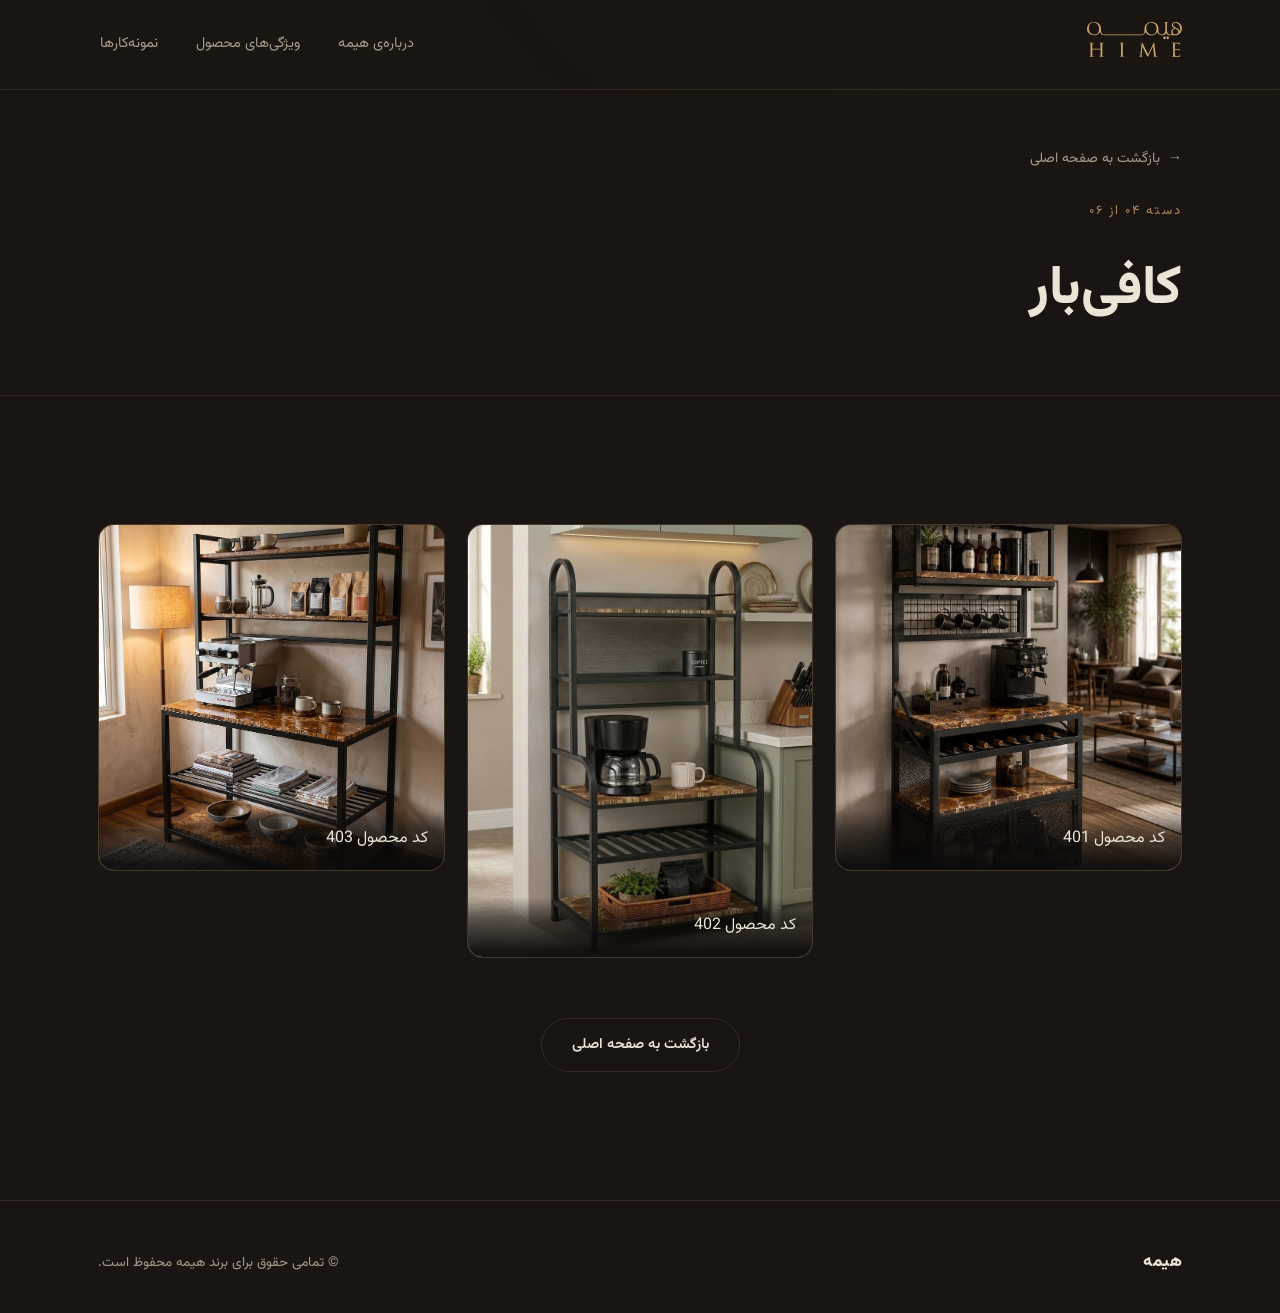
<file: bar.html>
<!DOCTYPE html>
<html lang="fa" dir="rtl">
<head>
<meta charset="UTF-8">
<meta name="viewport" content="width=device-width, initial-scale=1.0">
<title>کافی‌بار | هیمه</title>
<meta name="description" content="گالری میزهای کافی‌بار دست‌ساز هیمه؛ ترکیب چوب و رزین مشکی.">
<link rel="stylesheet" href="style.css">
</head>
<body>

<header class="site-header">
  <nav class="nav">
    <a href="index.html" class="brand" aria-label="بازگشت به صفحه اصلی هیمه">
      
      <span>
<svg id="Layer_2" style="width:95px" xmlns="http://www.w3.org/2000/svg" xmlns:xlink="http://www.w3.org/1999/xlink" viewBox="0 0 70.9 31.27">
  <defs>
    <style>
      .cls-1 {
        fill: #c9a668;
      }
    </style>
    <image id="image" width="11" height="15" xlink:href="[data-uri]"></image>
  </defs>
  <g id="Layer_1-2" data-name="Layer_1">
    <g>
      <path class="cls-1" d="M10.63,10.62c-.18-.54-.27-1.5-.27-2.89,0-1.47-.5-2.64-1.52-3.5-.96-.82-2.17-1.24-3.65-1.24s-2.79.49-3.74,1.46c-.65.67-1.09,1.48-1.33,2.41-.09.36-.13.72-.13,1.08,0,1.3.41,2.4,1.22,3.3.93,1.05,2.23,1.6,3.91,1.66,1.98-.07,3.5-.91,4.57-2.53.43,1.53,1.53,2.37,3.29,2.53h0s5.46,0,5.46,0v-.51h-5.46c-1.21-.12-2-.71-2.36-1.79ZM7.97,11.36c-.64.68-1.46,1.02-2.48,1.02-1.2,0-2.18-.43-2.95-1.3-.79-.89-1.18-2.05-1.18-3.48,0-1.33.35-2.35,1.04-3.09.67-.7,1.58-1.06,2.73-1.06,1.07,0,1.97.39,2.71,1.18.8.87,1.2,2.03,1.2,3.47s-.36,2.49-1.07,3.26Z"></path>
      <polygon class="cls-1" points="23.91 12.41 18.45 12.41 18.45 12.91 23.91 12.91 23.91 12.91 29.37 12.91 29.37 12.41 23.91 12.41 23.91 12.41"></polygon>
      <polygon class="cls-1" points="34.83 12.41 29.37 12.41 29.37 12.91 34.83 12.91 34.83 12.91 40.28 12.91 40.28 12.41 34.83 12.41 34.83 12.41"></polygon>
      <path class="cls-1" d="M60.29,13.81c-.28,0-.51.1-.7.29-.19.19-.29.42-.29.7s.1.51.29.71c.19.19.42.28.7.28s.51-.09.7-.28c.2-.19.29-.43.29-.71s-.1-.51-.29-.7c-.19-.19-.42-.29-.7-.29Z"></path>
      <path class="cls-1" d="M57.89,13.81c-.28,0-.51.1-.7.29-.19.19-.29.42-.29.7s.1.51.29.71c.19.19.42.28.7.28s.51-.09.7-.28c.19-.19.29-.43.29-.71s-.1-.51-.29-.7c-.19-.19-.42-.29-.7-.29Z"></path>
      <path class="cls-1" d="M69.41,4.27c-.96-.85-2.12-1.27-3.48-1.27-.65,0-1.23.18-1.74.53-.58.41-.88.95-.88,1.61,0,.99.64,1.82,1.93,2.49-.7.25-1.27.6-1.71,1.04-.52.53-.77,1.13-.77,1.79,0,.8.35,1.44,1.05,1.91-.45.03-.95.04-1.52.04-.47-.02-.92-.16-1.34-.43-.54-.34-.91-.85-1.1-1.53-.13-.46-.19-1.13-.19-2l.02-4.39c0-.55.23-.83.7-.83.28,0,.42-.04.42-.11s-.07-.11-.21-.11h-3.01c-.14,0-.21.04-.21.11s.14.11.42.11.48.09.58.28c.08.13.11.36.11.69v4.22c-.04,2.58-.91,3.9-2.61,3.99-.47-.02-.91-.16-1.33-.42-.61-.37-1.01-1.01-1.18-1.92-.08-.41-.11-1.18-.11-2.31,0-1.42-.47-2.56-1.41-3.44-.95-.88-2.21-1.33-3.76-1.33s-2.91.55-3.89,1.65c-.86.97-1.29,2.06-1.29,3.29,0,.11,0,.27.02.48.07,1.05-.06,1.9-.37,2.56-.43.9-1.18,1.37-2.27,1.43v.51c1.71-.13,2.8-.93,3.29-2.41.36.73.93,1.31,1.71,1.74.8.45,1.71.67,2.73.67,1.79,0,3.23-.71,4.32-2.12.03-.04.07-.1.12-.2.05-.09.1-.16.13-.2.22.77.64,1.38,1.26,1.82.56.41,1.24.65,2.02.71,1.57-.12,2.64-.71,3.2-1.79.58,1.07,1.66,1.67,3.22,1.79h4.51c.34,0,.84-.21,1.49-.62,1.2-.76,1.98-1.74,2.35-2.92.17-.54.25-1.07.25-1.61,0-1.45-.5-2.62-1.49-3.5ZM51.18,10.99c-.37.55-.82.92-1.35,1.09-.52.21-.95.31-1.28.31-1.26,0-2.28-.41-3.05-1.22-.82-.86-1.24-2.05-1.24-3.57,0-1.33.35-2.36,1.06-3.09.67-.69,1.56-1.03,2.7-1.03s2.08.42,2.8,1.25c.74.85,1.11,1.97,1.11,3.38,0,1.19-.25,2.15-.74,2.89ZM67.38,11.71c-.44.28-.94.42-1.49.42-.61,0-1.11-.15-1.48-.46-.4-.32-.61-.77-.61-1.34,0-.23.06-.52.18-.86.26-.7.83-1.25,1.72-1.63.76.34,1.31.66,1.66.97.52.46.78,1.02.78,1.67,0,.51-.25.92-.75,1.24ZM69.2,10.19c0-.6-.19-1.13-.58-1.58-.16-.19-1.01-.72-2.54-1.57-1.2-.67-1.8-1.35-1.8-2.04,0-.5.16-.89.47-1.16.26-.23.58-.35.97-.35.08,0,.2,0,.35.02,1.1.11,1.98.64,2.63,1.59.59.87.89,1.89.89,3.05,0,.75-.13,1.43-.38,2.03Z"></path>
    </g>
    <g>
      <path class="cls-1" d="M11.4,24.94c0,1.49.03,2.49.09,3,.03.25.07.41.11.49.07.13.2.21.4.24.25.04.47.07.64.07.08,0,.12.04.12.11s-.08.11-.25.11c-.31,0-.7,0-1.14-.02l-.63-.02-.57.02c-.39.02-.67.02-.84.02-.15,0-.22-.04-.22-.11s.04-.11.11-.11c.1,0,.25-.02.43-.07.2-.04.33-.29.39-.74.04-.38.06-1.37.06-2.95v-1.38c0-.05-.03-.08-.08-.08h-5.98c-.05,0-.08.03-.08.08v1.38c0,1.59.02,2.58.07,2.96.03.24.07.4.11.49.07.13.21.21.4.24.28.04.5.07.65.07.07,0,.11.04.11.11s-.07.11-.22.11c-.33,0-.71,0-1.16-.02l-.62-.02-.58.02c-.4.02-.68.02-.85.02-.15,0-.22-.04-.22-.11s.04-.11.11-.11c.13,0,.27-.02.44-.07.19-.04.31-.29.37-.73.06-.38.09-1.38.09-3v-2.44c0-1.69-.01-2.69-.03-2.99-.02-.25-.06-.43-.12-.54-.08-.12-.24-.19-.46-.22-.25-.02-.41-.03-.49-.03-.07,0-.11-.04-.11-.11s.07-.11.22-.11h1.03s.62.03.62.03l1.42-.03c.15,0,.22.04.22.11s-.04.11-.11.11c-.13,0-.25.01-.36.03-.19.04-.31.11-.38.22-.07.1-.11.28-.12.54,0,.3-.01,1.31-.01,3.02v.29c0,.05.03.08.08.08h5.98c.05,0,.08-.03.08-.08v-.29c0-1.56-.01-2.57-.03-3.02-.02-.25-.05-.43-.11-.54-.07-.12-.22-.19-.45-.22-.22-.02-.39-.03-.49-.03-.07,0-.11-.04-.11-.11s.07-.11.22-.11h1.03s.6.03.6.03l1.43-.03c.16,0,.24.04.24.11s-.04.11-.12.11c-.12,0-.24.01-.36.03-.3.06-.46.31-.49.76-.02.3-.03,1.3-.03,2.99v2.44Z"></path>
      <path class="cls-1" d="M26.71,24.94c0,1.62.02,2.62.07,3,.03.24.07.4.11.49.07.13.21.21.4.24.28.04.5.07.65.07.08,0,.11.04.11.11s-.08.11-.22.11c-.33,0-.72,0-1.17-.02l-.63-.02-.57.02c-.38.02-.66.02-.84.02-.15,0-.22-.04-.22-.11s.04-.11.11-.11c.13,0,.27-.02.44-.07.19-.04.32-.29.37-.73.06-.51.09-1.51.09-3v-2.44c0-1.69-.01-2.69-.03-2.99-.03-.44-.18-.69-.46-.74-.17-.04-.32-.06-.44-.06-.08,0-.11-.04-.11-.11s.08-.11.22-.11h.88s.57.03.57.03l1.44-.03c.15,0,.22.04.22.11s-.04.11-.11.11c-.13,0-.25.01-.36.03-.19.04-.31.11-.38.22-.07.1-.11.28-.12.54,0,.3-.01,1.3-.01,2.99v2.44Z"></path>
      <path class="cls-1" d="M51.22,27.17c.1.82.34,1.3.74,1.43.27.09.58.13.92.13.08,0,.11.03.11.1,0,.08-.1.12-.29.12-1.02,0-1.83-.03-2.44-.08-.28-.03-.42-.08-.42-.15s.03-.1.1-.11c.08-.02.11-.19.07-.49l-.69-7h-.03l-3.45,7.06c-.23.49-.4.73-.5.73-.1,0-.26-.21-.49-.63-.79-1.47-1.35-2.54-1.67-3.21-1.15-2.35-1.75-3.61-1.82-3.77h-.07l-.56,6.26c0,.14-.01.37-.01.7,0,.2.11.33.34.39.2.05.38.08.56.08.07,0,.11.03.11.1,0,.08-.09.12-.26.12-.22,0-.49,0-.83-.02l-.5-.02-.51.02c-.31.02-.55.02-.7.02-.17,0-.25-.04-.25-.12,0-.07.05-.1.15-.1s.24-.02.43-.04c.21-.04.35-.17.43-.39.03-.1.07-.34.12-.72l1.04-9.04c.01-.16.07-.24.16-.24.13,0,.22.07.29.2l4.33,8.6,4.17-8.58c.08-.15.15-.22.22-.22.11,0,.18.12.21.37l.98,8.5Z"></path>
      <path class="cls-1" d="M64.26,22.5c0-1.69-.01-2.69-.03-2.99-.01-.25-.06-.43-.12-.54-.08-.12-.24-.19-.46-.22-.25-.02-.41-.03-.49-.03-.08,0-.11-.04-.11-.11s.08-.11.22-.11h1.04s.62.03.62.03h3.43c.1,0,.23-.02.38-.04l.27-.03c.11-.04.18-.07.19-.07.04,0,.07.04.07.12,0,.02-.01.1-.04.22-.03.14-.05.28-.07.43,0,.04-.02.19-.04.45-.01.25-.03.41-.04.47-.02.1-.06.15-.12.15-.08,0-.11-.06-.11-.18,0-.18-.03-.34-.09-.49-.08-.21-.42-.35-1.02-.42-.28-.04-.97-.06-2.07-.06-.05,0-.08.05-.08.15v3.76c0,.1.03.15.08.15,1.38,0,2.17-.01,2.39-.03.37-.04.61-.1.7-.19.12-.12.19-.18.21-.18.06,0,.09.04.09.11l-.04.25c-.04.16-.06.34-.08.52-.04.46-.06.76-.06.9,0,.17-.04.26-.13.26-.07,0-.1-.04-.1-.12,0-.19-.02-.34-.06-.46-.07-.23-.31-.37-.74-.43-.33-.04-1.05-.06-2.17-.06-.06,0-.09.03-.09.09v3.52c.01.46.13.77.34.91.21.13.67.2,1.37.2s1.18-.05,1.44-.15c.35-.15.57-.47.65-.97.02-.13.07-.2.15-.2.06,0,.09.07.09.2,0,.42-.06.86-.19,1.34-.04.17-.12.28-.22.31-.08.03-.27.04-.57.04l-2.49-.04c-.4-.02-.8-.03-1.19-.03-.2,0-.41,0-.62.01-.28.02-.55.03-.83.03-.15,0-.22-.04-.22-.11s.04-.11.11-.11c.04,0,.19-.02.44-.07.19-.03.31-.27.37-.73.06-.38.09-1.38.09-3v-2.44Z"></path>
    </g>
    <use transform="translate(0 30.78) scale(6.45 .03)" xlink:href="#image"></use>
    <use transform="scale(6.45 .03)" xlink:href="#image"></use>
  </g>
</svg>
      </span>
    </a>
    <ul class="nav-links" id="navLinks">
      <li><a href="index.html#about">درباره‌ی هیمه</a></li>
      <li><a href="index.html#specs">ویژگی‌های محصول</a></li>
      <li><a href="index.html#collections">نمونه‌کارها</a></li>
    </ul>
    <button class="nav-toggle" id="navToggle" aria-label="باز کردن منو" aria-expanded="false">☰</button>
  </nav>
</header>

<main>
  <section class="gallery-hero">
    <div class="container">
      <a href="index.html" class="back-link"><span class="arrow">→</span> بازگشت به صفحه اصلی</a>
      <span class="section-label">دسته ۰۴ از ۰۶</span>
      <h1>کافی‌بار</h1>
      <p>
      </p>
    </div>
  </section>

  <section class="gallery-section">
    <div class="container">
      <div class="gallery-grid">

     <div class="gallery-item">
          <img src="images/bar/1.jpg" alt="کد محصول 401"
               onerror="this.style.display='none'; this.nextElementSibling.style.display='flex';" loading="lazy">
          <div class="gi-fallback"><strong>نمونه‌کار ۰۱</strong><span>images/bar/1.jpg</span></div>
          <div class="gi-caption">کد محصول 401</div>
        </div>

        <div class="gallery-item">
          <img src="images/bar/2.jpg" alt="کد محصول 402"
               onerror="this.style.display='none'; this.nextElementSibling.style.display='flex';" loading="lazy">
          <div class="gi-fallback"><strong>نمونه‌کار ۰۲</strong><span>images/bar/2.jpg</span></div>
          <div class="gi-caption">کد محصول 402</div>
        </div>

        <div class="gallery-item">
          <img src="images/bar/3.jpg" alt="کد محصول 403"
               onerror="this.style.display='none'; this.nextElementSibling.style.display='flex';" loading="lazy">
          <div class="gi-fallback"><strong>نمونه‌کار ۰۳</strong><span>images/bar/3.jpg</span></div>
          <div class="gi-caption">کد محصول 403</div>
        </div>

       

      </div>

      <div class="gallery-cta">
        <a href="index.html" class="btn btn-ghost">بازگشت به صفحه اصلی</a>
      </div>
    </div>
  </section>
</main>

<footer class="site-footer">
  <div class="container footer-inner">
    <span class="brand-name">هیمه</span>
    <p>© تمامی حقوق برای برند هیمه محفوظ است.</p>
  </div>
</footer>

<script src="script.js"></script>
</body>
</html>
</file>
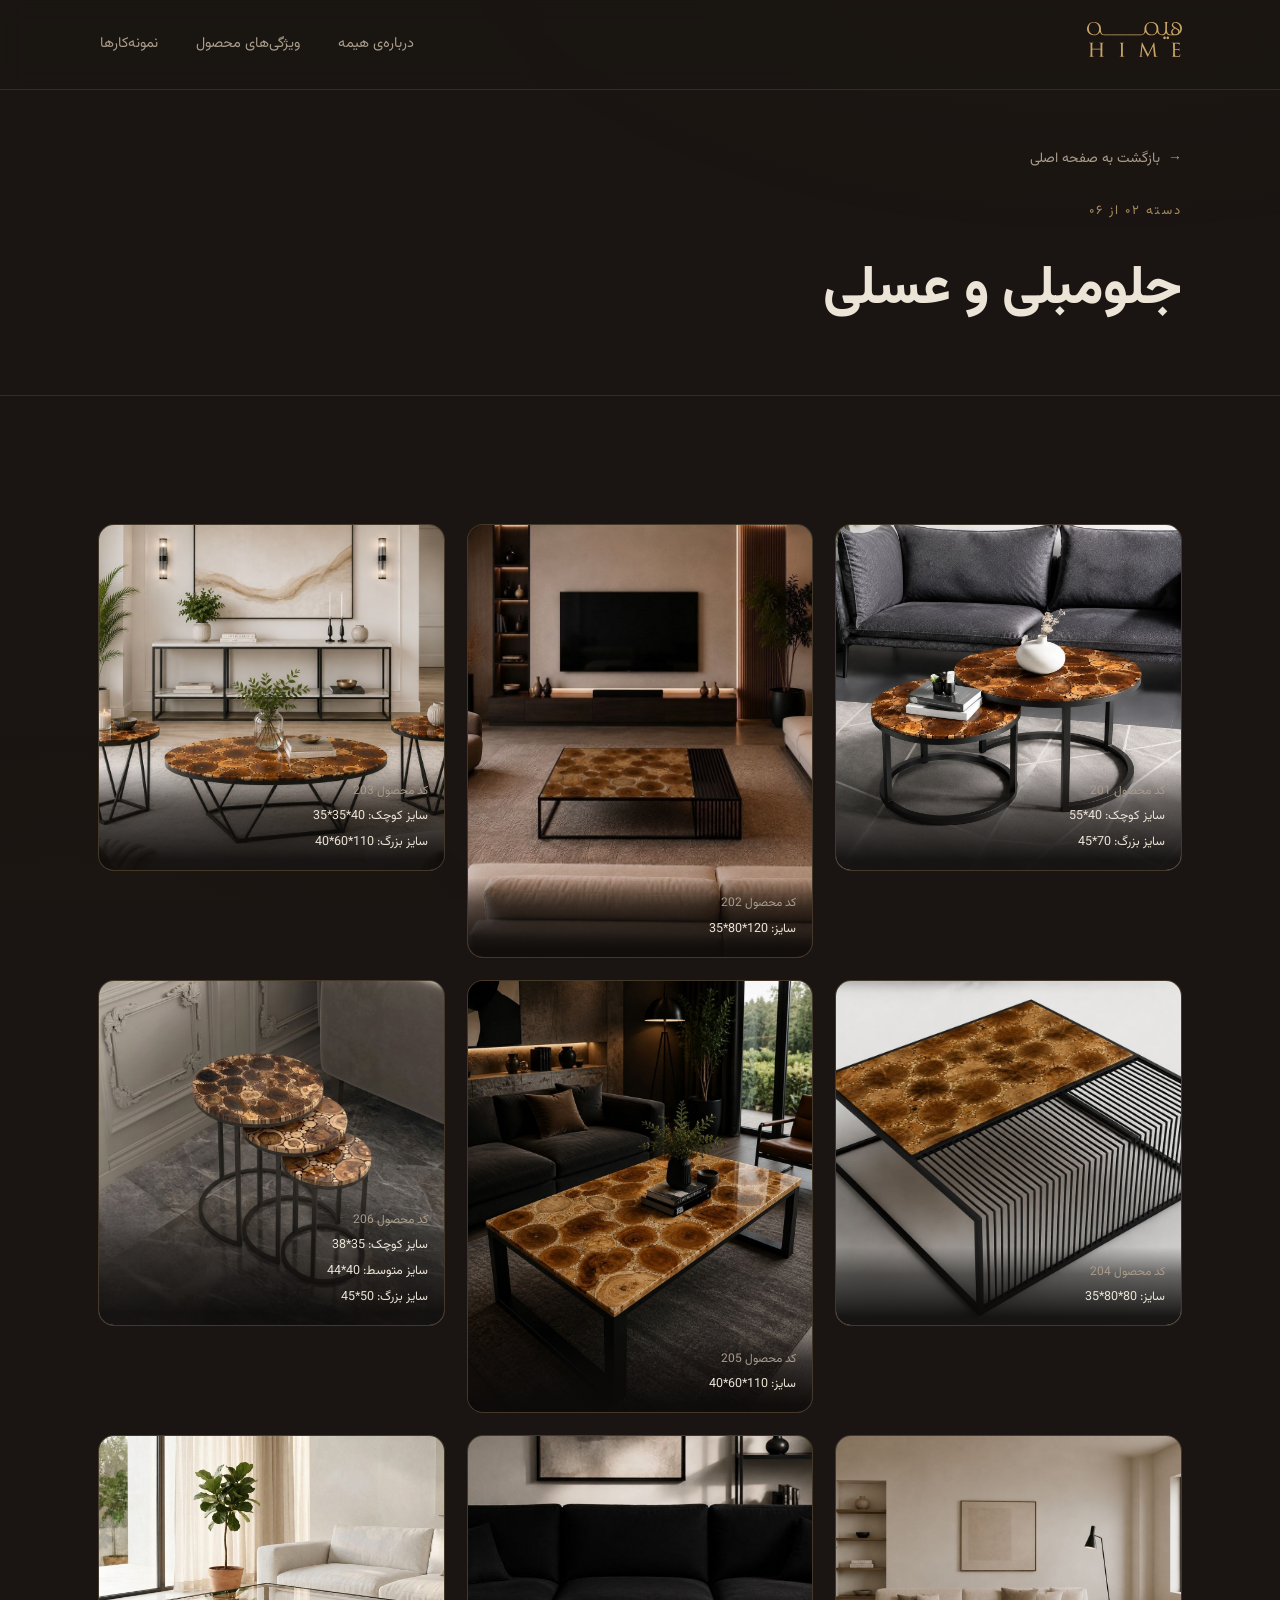
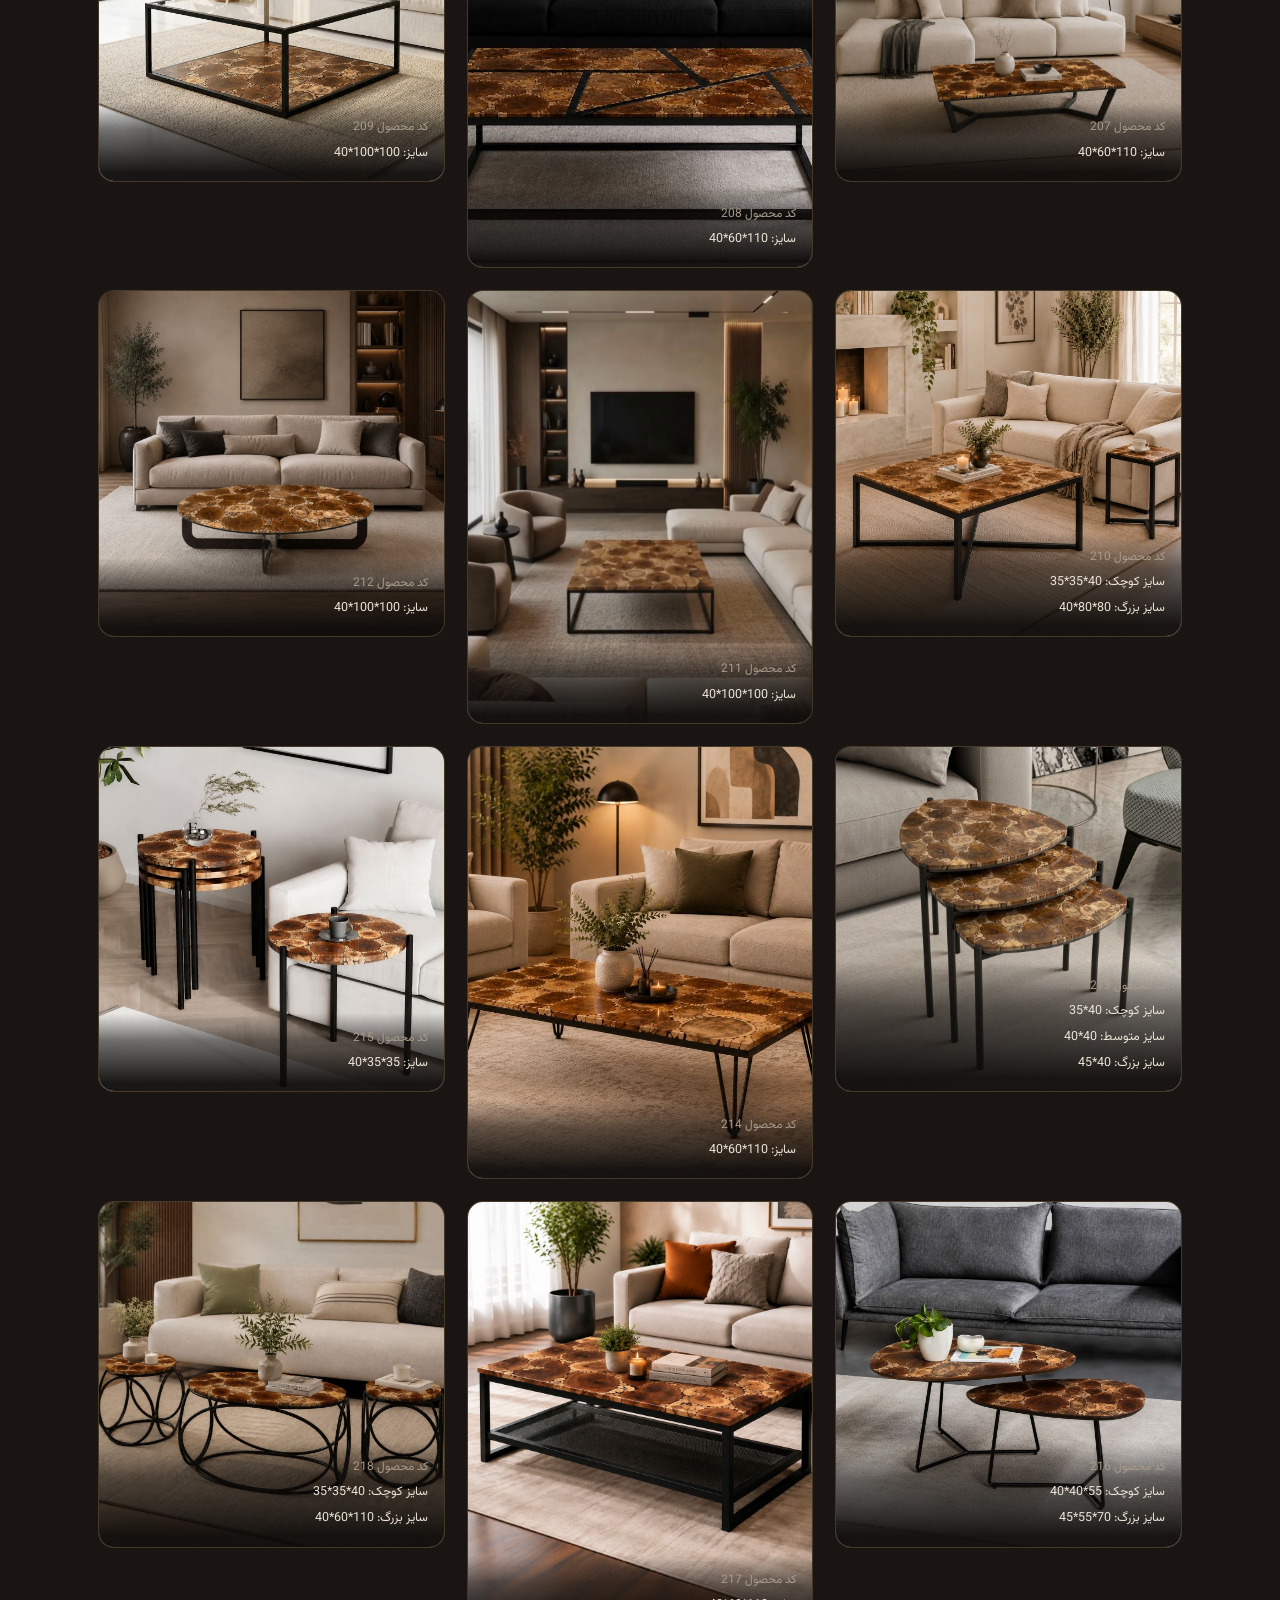
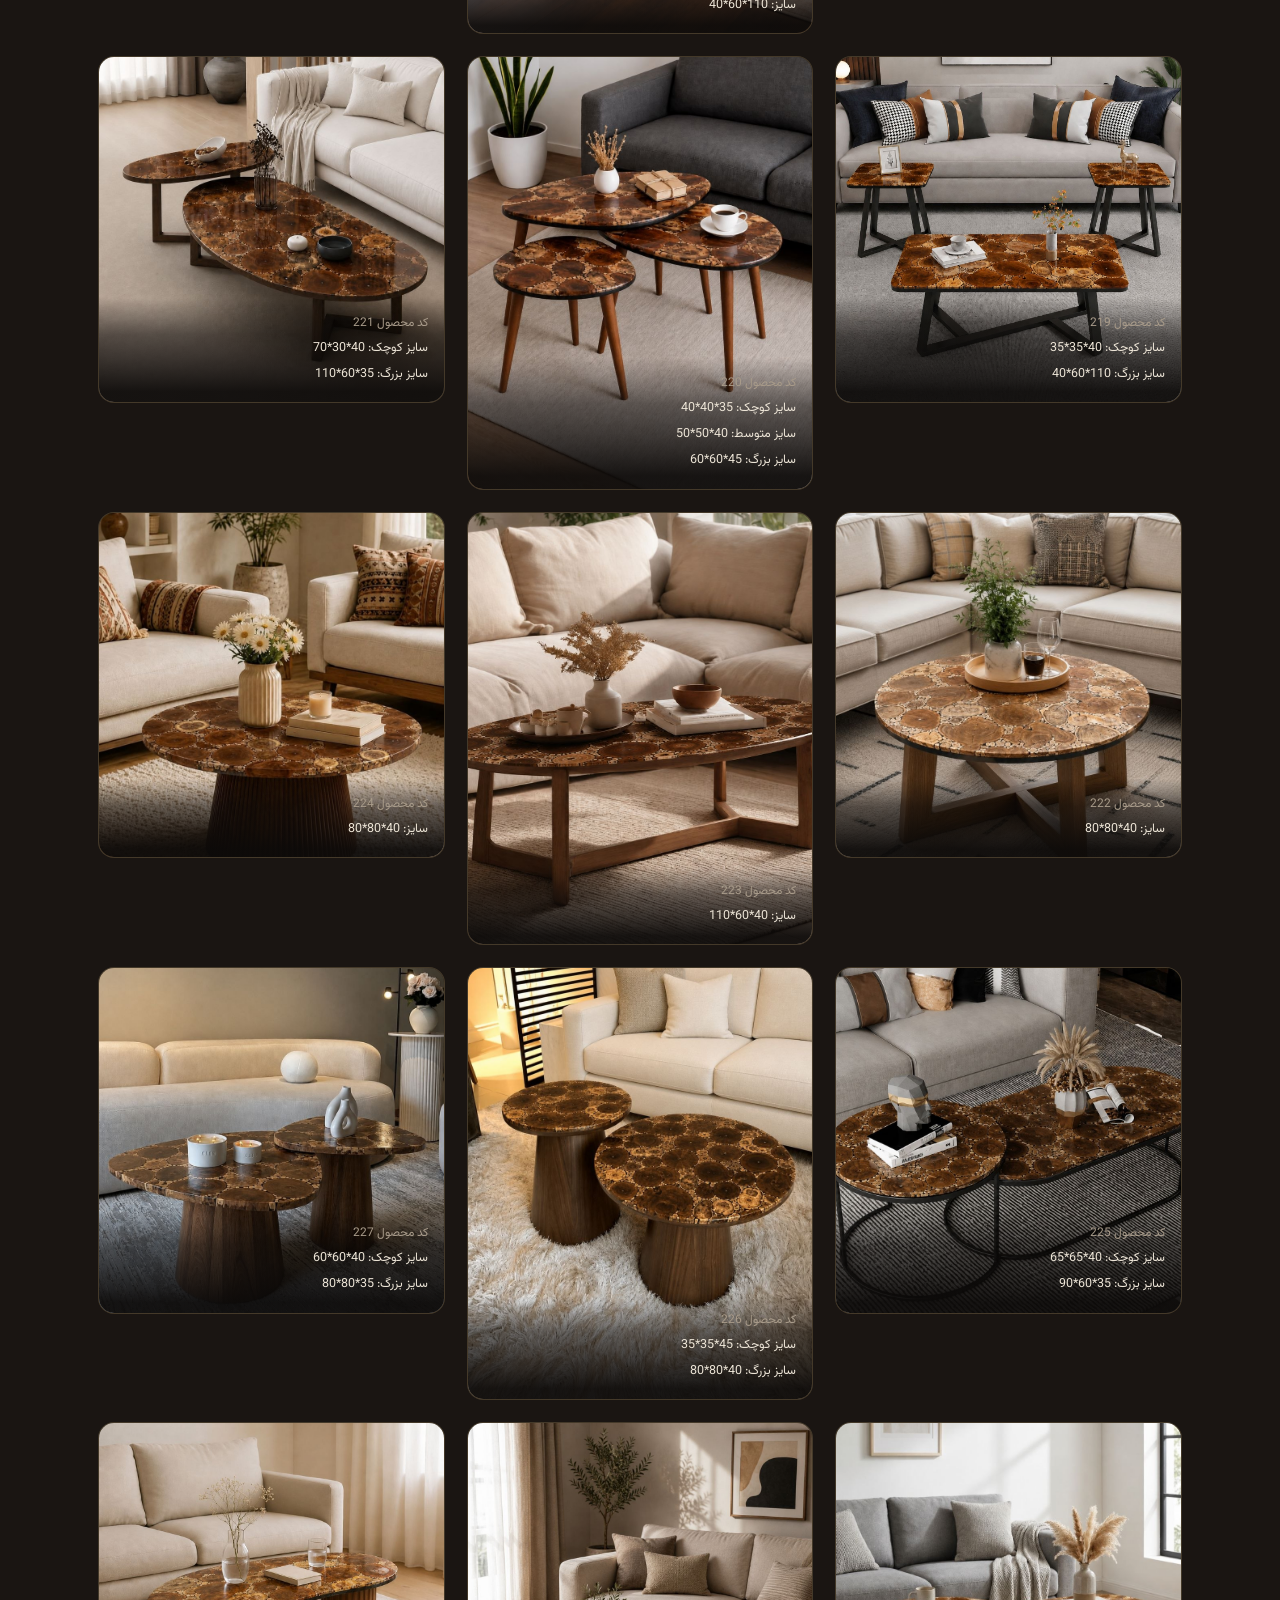
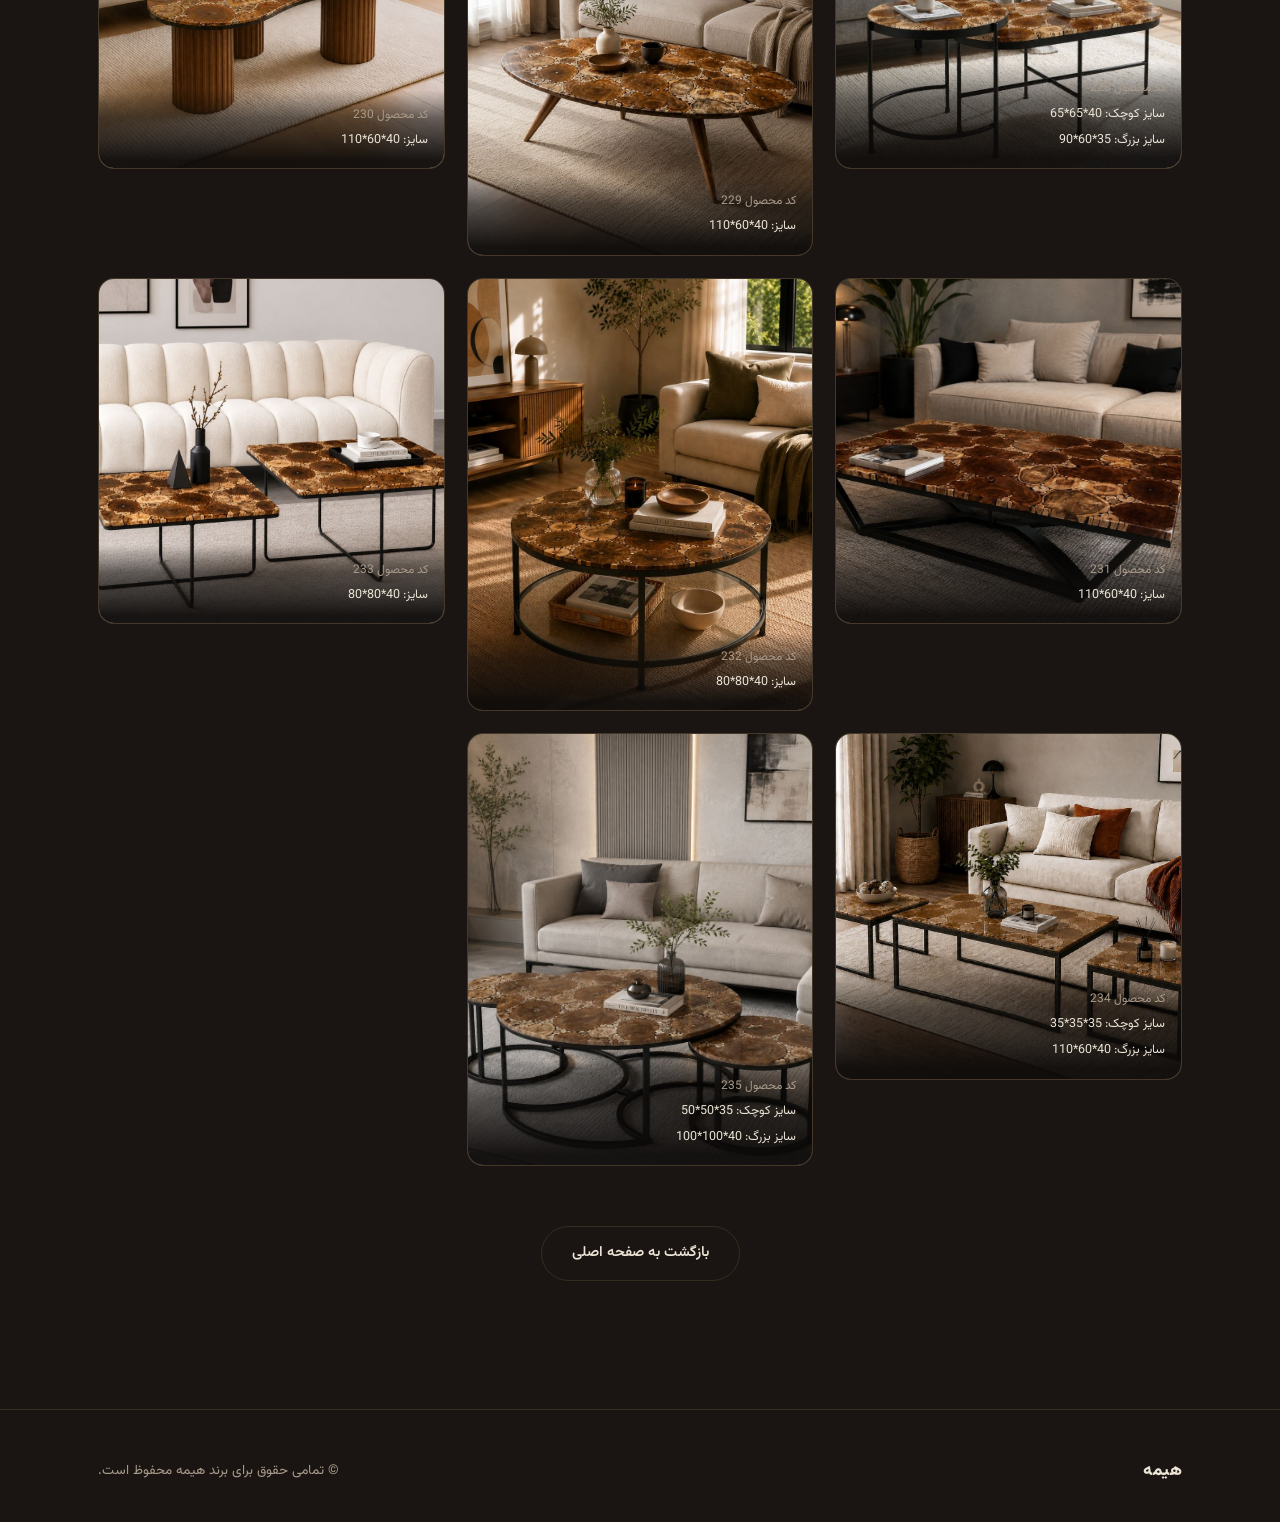
<file: coffee.html>
<!DOCTYPE html>
<html lang="fa" dir="rtl">

<head>
  <meta charset="UTF-8">
  <meta name="viewport" content="width=device-width, initial-scale=1.0">
  <title>جلومبلی و عسلی | هیمه</title>
  <meta name="description" content="گالری میزهای جلومبلی و عسلی دست‌ساز هیمه؛ ترکیب چوب و رزین مشکی.">
  <link rel="stylesheet" href="style.css">
  <link rel="icon" type="image/svg+xml" href="favicon.svg">

</head>

<body>

  <header class="site-header">
    <nav class="nav">
      <a href="index.html" class="brand" aria-label="بازگشت به صفحه اصلی هیمه">

        <span>
          <svg id="Layer_2" style="width:95px" xmlns="http://www.w3.org/2000/svg"
            xmlns:xlink="http://www.w3.org/1999/xlink" viewBox="0 0 70.9 31.27">
            <defs>
              <style>
                .cls-1 {
                  fill: #c9a668;
                }
              </style>
              <image id="image" width="11" height="15"
                xlink:href="[data-uri]">
              </image>
            </defs>
            <g id="Layer_1-2" data-name="Layer_1">
              <g>
                <path class="cls-1"
                  d="M10.63,10.62c-.18-.54-.27-1.5-.27-2.89,0-1.47-.5-2.64-1.52-3.5-.96-.82-2.17-1.24-3.65-1.24s-2.79.49-3.74,1.46c-.65.67-1.09,1.48-1.33,2.41-.09.36-.13.72-.13,1.08,0,1.3.41,2.4,1.22,3.3.93,1.05,2.23,1.6,3.91,1.66,1.98-.07,3.5-.91,4.57-2.53.43,1.53,1.53,2.37,3.29,2.53h0s5.46,0,5.46,0v-.51h-5.46c-1.21-.12-2-.71-2.36-1.79ZM7.97,11.36c-.64.68-1.46,1.02-2.48,1.02-1.2,0-2.18-.43-2.95-1.3-.79-.89-1.18-2.05-1.18-3.48,0-1.33.35-2.35,1.04-3.09.67-.7,1.58-1.06,2.73-1.06,1.07,0,1.97.39,2.71,1.18.8.87,1.2,2.03,1.2,3.47s-.36,2.49-1.07,3.26Z">
                </path>
                <polygon class="cls-1"
                  points="23.91 12.41 18.45 12.41 18.45 12.91 23.91 12.91 23.91 12.91 29.37 12.91 29.37 12.41 23.91 12.41 23.91 12.41">
                </polygon>
                <polygon class="cls-1"
                  points="34.83 12.41 29.37 12.41 29.37 12.91 34.83 12.91 34.83 12.91 40.28 12.91 40.28 12.41 34.83 12.41 34.83 12.41">
                </polygon>
                <path class="cls-1"
                  d="M60.29,13.81c-.28,0-.51.1-.7.29-.19.19-.29.42-.29.7s.1.51.29.71c.19.19.42.28.7.28s.51-.09.7-.28c.2-.19.29-.43.29-.71s-.1-.51-.29-.7c-.19-.19-.42-.29-.7-.29Z">
                </path>
                <path class="cls-1"
                  d="M57.89,13.81c-.28,0-.51.1-.7.29-.19.19-.29.42-.29.7s.1.51.29.71c.19.19.42.28.7.28s.51-.09.7-.28c.19-.19.29-.43.29-.71s-.1-.51-.29-.7c-.19-.19-.42-.29-.7-.29Z">
                </path>
                <path class="cls-1"
                  d="M69.41,4.27c-.96-.85-2.12-1.27-3.48-1.27-.65,0-1.23.18-1.74.53-.58.41-.88.95-.88,1.61,0,.99.64,1.82,1.93,2.49-.7.25-1.27.6-1.71,1.04-.52.53-.77,1.13-.77,1.79,0,.8.35,1.44,1.05,1.91-.45.03-.95.04-1.52.04-.47-.02-.92-.16-1.34-.43-.54-.34-.91-.85-1.1-1.53-.13-.46-.19-1.13-.19-2l.02-4.39c0-.55.23-.83.7-.83.28,0,.42-.04.42-.11s-.07-.11-.21-.11h-3.01c-.14,0-.21.04-.21.11s.14.11.42.11.48.09.58.28c.08.13.11.36.11.69v4.22c-.04,2.58-.91,3.9-2.61,3.99-.47-.02-.91-.16-1.33-.42-.61-.37-1.01-1.01-1.18-1.92-.08-.41-.11-1.18-.11-2.31,0-1.42-.47-2.56-1.41-3.44-.95-.88-2.21-1.33-3.76-1.33s-2.91.55-3.89,1.65c-.86.97-1.29,2.06-1.29,3.29,0,.11,0,.27.02.48.07,1.05-.06,1.9-.37,2.56-.43.9-1.18,1.37-2.27,1.43v.51c1.71-.13,2.8-.93,3.29-2.41.36.73.93,1.31,1.71,1.74.8.45,1.71.67,2.73.67,1.79,0,3.23-.71,4.32-2.12.03-.04.07-.1.12-.2.05-.09.1-.16.13-.2.22.77.64,1.38,1.26,1.82.56.41,1.24.65,2.02.71,1.57-.12,2.64-.71,3.2-1.79.58,1.07,1.66,1.67,3.22,1.79h4.51c.34,0,.84-.21,1.49-.62,1.2-.76,1.98-1.74,2.35-2.92.17-.54.25-1.07.25-1.61,0-1.45-.5-2.62-1.49-3.5ZM51.18,10.99c-.37.55-.82.92-1.35,1.09-.52.21-.95.31-1.28.31-1.26,0-2.28-.41-3.05-1.22-.82-.86-1.24-2.05-1.24-3.57,0-1.33.35-2.36,1.06-3.09.67-.69,1.56-1.03,2.7-1.03s2.08.42,2.8,1.25c.74.85,1.11,1.97,1.11,3.38,0,1.19-.25,2.15-.74,2.89ZM67.38,11.71c-.44.28-.94.42-1.49.42-.61,0-1.11-.15-1.48-.46-.4-.32-.61-.77-.61-1.34,0-.23.06-.52.18-.86.26-.7.83-1.25,1.72-1.63.76.34,1.31.66,1.66.97.52.46.78,1.02.78,1.67,0,.51-.25.92-.75,1.24ZM69.2,10.19c0-.6-.19-1.13-.58-1.58-.16-.19-1.01-.72-2.54-1.57-1.2-.67-1.8-1.35-1.8-2.04,0-.5.16-.89.47-1.16.26-.23.58-.35.97-.35.08,0,.2,0,.35.02,1.1.11,1.98.64,2.63,1.59.59.87.89,1.89.89,3.05,0,.75-.13,1.43-.38,2.03Z">
                </path>
              </g>
              <g>
                <path class="cls-1"
                  d="M11.4,24.94c0,1.49.03,2.49.09,3,.03.25.07.41.11.49.07.13.2.21.4.24.25.04.47.07.64.07.08,0,.12.04.12.11s-.08.11-.25.11c-.31,0-.7,0-1.14-.02l-.63-.02-.57.02c-.39.02-.67.02-.84.02-.15,0-.22-.04-.22-.11s.04-.11.11-.11c.1,0,.25-.02.43-.07.2-.04.33-.29.39-.74.04-.38.06-1.37.06-2.95v-1.38c0-.05-.03-.08-.08-.08h-5.98c-.05,0-.08.03-.08.08v1.38c0,1.59.02,2.58.07,2.96.03.24.07.4.11.49.07.13.21.21.4.24.28.04.5.07.65.07.07,0,.11.04.11.11s-.07.11-.22.11c-.33,0-.71,0-1.16-.02l-.62-.02-.58.02c-.4.02-.68.02-.85.02-.15,0-.22-.04-.22-.11s.04-.11.11-.11c.13,0,.27-.02.44-.07.19-.04.31-.29.37-.73.06-.38.09-1.38.09-3v-2.44c0-1.69-.01-2.69-.03-2.99-.02-.25-.06-.43-.12-.54-.08-.12-.24-.19-.46-.22-.25-.02-.41-.03-.49-.03-.07,0-.11-.04-.11-.11s.07-.11.22-.11h1.03s.62.03.62.03l1.42-.03c.15,0,.22.04.22.11s-.04.11-.11.11c-.13,0-.25.01-.36.03-.19.04-.31.11-.38.22-.07.1-.11.28-.12.54,0,.3-.01,1.31-.01,3.02v.29c0,.05.03.08.08.08h5.98c.05,0,.08-.03.08-.08v-.29c0-1.56-.01-2.57-.03-3.02-.02-.25-.05-.43-.11-.54-.07-.12-.22-.19-.45-.22-.22-.02-.39-.03-.49-.03-.07,0-.11-.04-.11-.11s.07-.11.22-.11h1.03s.6.03.6.03l1.43-.03c.16,0,.24.04.24.11s-.04.11-.12.11c-.12,0-.24.01-.36.03-.3.06-.46.31-.49.76-.02.3-.03,1.3-.03,2.99v2.44Z">
                </path>
                <path class="cls-1"
                  d="M26.71,24.94c0,1.62.02,2.62.07,3,.03.24.07.4.11.49.07.13.21.21.4.24.28.04.5.07.65.07.08,0,.11.04.11.11s-.08.11-.22.11c-.33,0-.72,0-1.17-.02l-.63-.02-.57.02c-.38.02-.66.02-.84.02-.15,0-.22-.04-.22-.11s.04-.11.11-.11c.13,0,.27-.02.44-.07.19-.04.32-.29.37-.73.06-.51.09-1.51.09-3v-2.44c0-1.69-.01-2.69-.03-2.99-.03-.44-.18-.69-.46-.74-.17-.04-.32-.06-.44-.06-.08,0-.11-.04-.11-.11s.08-.11.22-.11h.88s.57.03.57.03l1.44-.03c.15,0,.22.04.22.11s-.04.11-.11.11c-.13,0-.25.01-.36.03-.19.04-.31.11-.38.22-.07.1-.11.28-.12.54,0,.3-.01,1.3-.01,2.99v2.44Z">
                </path>
                <path class="cls-1"
                  d="M51.22,27.17c.1.82.34,1.3.74,1.43.27.09.58.13.92.13.08,0,.11.03.11.1,0,.08-.1.12-.29.12-1.02,0-1.83-.03-2.44-.08-.28-.03-.42-.08-.42-.15s.03-.1.1-.11c.08-.02.11-.19.07-.49l-.69-7h-.03l-3.45,7.06c-.23.49-.4.73-.5.73-.1,0-.26-.21-.49-.63-.79-1.47-1.35-2.54-1.67-3.21-1.15-2.35-1.75-3.61-1.82-3.77h-.07l-.56,6.26c0,.14-.01.37-.01.7,0,.2.11.33.34.39.2.05.38.08.56.08.07,0,.11.03.11.1,0,.08-.09.12-.26.12-.22,0-.49,0-.83-.02l-.5-.02-.51.02c-.31.02-.55.02-.7.02-.17,0-.25-.04-.25-.12,0-.07.05-.1.15-.1s.24-.02.43-.04c.21-.04.35-.17.43-.39.03-.1.07-.34.12-.72l1.04-9.04c.01-.16.07-.24.16-.24.13,0,.22.07.29.2l4.33,8.6,4.17-8.58c.08-.15.15-.22.22-.22.11,0,.18.12.21.37l.98,8.5Z">
                </path>
                <path class="cls-1"
                  d="M64.26,22.5c0-1.69-.01-2.69-.03-2.99-.01-.25-.06-.43-.12-.54-.08-.12-.24-.19-.46-.22-.25-.02-.41-.03-.49-.03-.08,0-.11-.04-.11-.11s.08-.11.22-.11h1.04s.62.03.62.03h3.43c.1,0,.23-.02.38-.04l.27-.03c.11-.04.18-.07.19-.07.04,0,.07.04.07.12,0,.02-.01.1-.04.22-.03.14-.05.28-.07.43,0,.04-.02.19-.04.45-.01.25-.03.41-.04.47-.02.1-.06.15-.12.15-.08,0-.11-.06-.11-.18,0-.18-.03-.34-.09-.49-.08-.21-.42-.35-1.02-.42-.28-.04-.97-.06-2.07-.06-.05,0-.08.05-.08.15v3.76c0,.1.03.15.08.15,1.38,0,2.17-.01,2.39-.03.37-.04.61-.1.7-.19.12-.12.19-.18.21-.18.06,0,.09.04.09.11l-.04.25c-.04.16-.06.34-.08.52-.04.46-.06.76-.06.9,0,.17-.04.26-.13.26-.07,0-.1-.04-.1-.12,0-.19-.02-.34-.06-.46-.07-.23-.31-.37-.74-.43-.33-.04-1.05-.06-2.17-.06-.06,0-.09.03-.09.09v3.52c.01.46.13.77.34.91.21.13.67.2,1.37.2s1.18-.05,1.44-.15c.35-.15.57-.47.65-.97.02-.13.07-.2.15-.2.06,0,.09.07.09.2,0,.42-.06.86-.19,1.34-.04.17-.12.28-.22.31-.08.03-.27.04-.57.04l-2.49-.04c-.4-.02-.8-.03-1.19-.03-.2,0-.41,0-.62.01-.28.02-.55.03-.83.03-.15,0-.22-.04-.22-.11s.04-.11.11-.11c.04,0,.19-.02.44-.07.19-.03.31-.27.37-.73.06-.38.09-1.38.09-3v-2.44Z">
                </path>
              </g>
              <use transform="translate(0 30.78) scale(6.45 .03)" xlink:href="#image"></use>
              <use transform="scale(6.45 .03)" xlink:href="#image"></use>
            </g>
          </svg>
        </span>
      </a>
      <ul class="nav-links" id="navLinks">
        <li><a href="index.html#about">درباره‌ی هیمه</a></li>
        <li><a href="index.html#specs">ویژگی‌های محصول</a></li>
        <li><a href="index.html#collections">نمونه‌کارها</a></li>
      </ul>
      <button class="nav-toggle" id="navToggle" aria-label="باز کردن منو" aria-expanded="false">☰</button>
    </nav>
  </header>

  <main>
    <section class="gallery-hero">
      <div class="container">
        <a href="index.html" class="back-link"><span class="arrow">→</span> بازگشت به صفحه اصلی</a>
        <span class="section-label">دسته ۰۲ از ۰۶</span>
        <h1>جلومبلی و عسلی</h1>
        <p>

        </p>
      </div>
    </section>

    <section class="gallery-section">
      <div class="container">
        <div class="gallery-grid">
          <!-- PRODUCTS:START -->
          <div class="gallery-item">
            <img src="images/coffee/1.jpg" alt="کد محصول 201"
              onerror="this.style.display='none'; this.nextElementSibling.style.display='flex';" loading="lazy">
            <div class="gi-fallback"><strong>نمونه‌کار ۰۱</strong><span>images/coffee/1.jpg</span></div>
            <div class="gi-caption">
              <span class="gi-code">کد محصول 201</span>
              <span class="gi-size">سایز کوچک: 40*55</span>
              <span class="gi-size">سایز بزرگ: 70*45</span>
            </div>
          </div>

          <div class="gallery-item">
            <img src="images/coffee/2.jpg" alt="کد محصول 202"
              onerror="this.style.display='none'; this.nextElementSibling.style.display='flex';" loading="lazy">
            <div class="gi-fallback"><strong>نمونه‌کار ۰۲</strong><span>images/coffee/2.jpg</span></div>
            <div class="gi-caption">
              <span class="gi-code">کد محصول 202</span>
              <span class="gi-size">سایز: 120*80*35</span>
            </div>
          </div>

          <div class="gallery-item">
            <img src="images/coffee/3.jpg" alt="کد محصول 203"
              onerror="this.style.display='none'; this.nextElementSibling.style.display='flex';" loading="lazy">
            <div class="gi-fallback"><strong>نمونه‌کار ۰۳</strong><span>images/coffee/3.jpg</span></div>
            <div class="gi-caption">
              <span class="gi-code">کد محصول 203</span>
              <span class="gi-size">سایز کوچک: 40*35*35</span>
              <span class="gi-size">سایز بزرگ: 110*60*40</span>
            </div>
          </div>

          <div class="gallery-item">
            <img src="images/coffee/4.jpg" alt="کد محصول 204"
              onerror="this.style.display='none'; this.nextElementSibling.style.display='flex';" loading="lazy">
            <div class="gi-fallback"><strong>نمونه‌کار ۰۴</strong><span>images/coffee/4.jpg</span></div>
            <div class="gi-caption">
              <span class="gi-code">کد محصول 204</span>
              <span class="gi-size">سایز: 80*80*35</span>
            </div>
          </div>

          <div class="gallery-item">
            <img src="images/coffee/5.jpg" alt="کد محصول 205"
              onerror="this.style.display='none'; this.nextElementSibling.style.display='flex';" loading="lazy">
            <div class="gi-fallback"><strong>نمونه‌کار ۰۵</strong><span>images/coffee/5.jpg</span></div>
            <div class="gi-caption">
              <span class="gi-code">کد محصول 205</span>
              <span class="gi-size">سایز: 110*60*40</span>
            </div>
          </div>

          <div class="gallery-item">
            <img src="images/coffee/6.jpg" alt="کد محصول 206"
              onerror="this.style.display='none'; this.nextElementSibling.style.display='flex';" loading="lazy">
            <div class="gi-fallback"><strong>نمونه‌کار ۰۶</strong><span>images/coffee/6.jpg</span></div>
            <div class="gi-caption">
              <span class="gi-code">کد محصول 206</span>
              <span class="gi-size">سایز کوچک: 35*38</span>
              <span class="gi-size">سایز متوسط: 40*44</span>
              <span class="gi-size">سایز بزرگ: 50*45</span>
            </div>
          </div>

          <div class="gallery-item">
            <img src="images/coffee/7.jpg" alt="کد محصول 207"
              onerror="this.style.display='none'; this.nextElementSibling.style.display='flex';" loading="lazy">
            <div class="gi-fallback"><strong>نمونه‌کار ۰۷</strong><span>images/coffee/7.jpg</span></div>
            <div class="gi-caption">
              <span class="gi-code">کد محصول 207</span>
              <span class="gi-size">سایز: 110*60*40</span>
            </div>
          </div>

          <div class="gallery-item">
            <img src="images/coffee/8.jpg" alt="کد محصول 208"
              onerror="this.style.display='none'; this.nextElementSibling.style.display='flex';" loading="lazy">
            <div class="gi-fallback"><strong>نمونه‌کار ۰۸</strong><span>images/coffee/8.jpg</span></div>
            <div class="gi-caption">
              <span class="gi-code">کد محصول 208</span>
              <span class="gi-size">سایز: 110*60*40</span>
            </div>
          </div>

          <div class="gallery-item">
            <img src="images/coffee/9.jpg" alt="کد محصول 209"
              onerror="this.style.display='none'; this.nextElementSibling.style.display='flex';" loading="lazy">
            <div class="gi-fallback"><strong>نمونه‌کار ۰۹</strong><span>images/coffee/9.jpg</span></div>
            <div class="gi-caption">
              <span class="gi-code">کد محصول 209</span>
              <span class="gi-size">سایز: 100*100*40</span>
            </div>
          </div>

          <div class="gallery-item">
            <img src="images/coffee/10.jpg" alt="کد محصول 210"
              onerror="this.style.display='none'; this.nextElementSibling.style.display='flex';" loading="lazy">
            <div class="gi-fallback"><strong>نمونه‌کار ۱۰</strong><span>images/coffee/10.jpg</span></div>
            <div class="gi-caption">
              <span class="gi-code">کد محصول 210</span>
              <span class="gi-size">سایز کوچک: 40*35*35</span>
              <span class="gi-size">سایز بزرگ: 80*80*40</span>
            </div>
          </div>

          <div class="gallery-item">
            <img src="images/coffee/11.jpg" alt="کد محصول 211"
              onerror="this.style.display='none'; this.nextElementSibling.style.display='flex';" loading="lazy">
            <div class="gi-fallback"><strong>نمونه‌کار ۱۱</strong><span>images/coffee/11.jpg</span></div>
            <div class="gi-caption">
              <span class="gi-code">کد محصول 211</span>
              <span class="gi-size">سایز: 100*100*40</span>
            </div>
          </div>

          <div class="gallery-item">
            <img src="images/coffee/12.jpg" alt="کد محصول 212"
              onerror="this.style.display='none'; this.nextElementSibling.style.display='flex';" loading="lazy">
            <div class="gi-fallback"><strong>نمونه‌کار ۱۲</strong><span>images/coffee/12.jpg</span></div>
            <div class="gi-caption">
              <span class="gi-code">کد محصول 212</span>
              <span class="gi-size">سایز: 100*100*40</span>
            </div>
          </div>

          <div class="gallery-item">
            <img src="images/coffee/13.jpg" alt="کد محصول 213"
              onerror="this.style.display='none'; this.nextElementSibling.style.display='flex';" loading="lazy">
            <div class="gi-fallback"><strong>نمونه‌کار ۱۳</strong><span>images/coffee/13.jpg</span></div>
            <div class="gi-caption">
              <span class="gi-code">کد محصول 213</span>
              <span class="gi-size">سایز کوچک: 40*35</span>
              <span class="gi-size">سایز متوسط: 40*40</span>
              <span class="gi-size">سایز بزرگ: 40*45</span>
            </div>
          </div>

          <div class="gallery-item">
            <img src="images/coffee/14.jpg" alt="کد محصول 214"
              onerror="this.style.display='none'; this.nextElementSibling.style.display='flex';" loading="lazy">
            <div class="gi-fallback"><strong>نمونه‌کار ۱۴</strong><span>images/coffee/14.jpg</span></div>
            <div class="gi-caption">
              <span class="gi-code">کد محصول 214</span>
              <span class="gi-size">سایز: 110*60*40</span>
            </div>
          </div>

          <div class="gallery-item">
            <img src="images/coffee/15.jpg" alt="کد محصول 215"
              onerror="this.style.display='none'; this.nextElementSibling.style.display='flex';" loading="lazy">
            <div class="gi-fallback"><strong>نمونه‌کار ۱۵</strong><span>images/coffee/15.jpg</span></div>
            <div class="gi-caption">
              <span class="gi-code">کد محصول 215</span>
              <span class="gi-size">سایز: 35*35*40</span>
            </div>
          </div>

          <div class="gallery-item">
            <img src="images/coffee/16.jpg" alt="کد محصول 216"
              onerror="this.style.display='none'; this.nextElementSibling.style.display='flex';" loading="lazy">
            <div class="gi-fallback"><strong>نمونه‌کار ۱۶</strong><span>images/coffee/16.jpg</span></div>
            <div class="gi-caption">
              <span class="gi-code">کد محصول 216</span>
              <span class="gi-size">سایز کوچک: 55*40*40</span>
              <span class="gi-size">سایز بزرگ: 70*55*45</span>

            </div>
          </div>

          <div class="gallery-item">
            <img src="images/coffee/17.jpg" alt="کد محصول 217"
              onerror="this.style.display='none'; this.nextElementSibling.style.display='flex';" loading="lazy">
            <div class="gi-fallback"><strong>نمونه‌کار ۱۷</strong><span>images/coffee/17.jpg</span></div>
            <div class="gi-caption">
              <span class="gi-code">کد محصول 217</span>
              <span class="gi-size">سایز: 110*60*40</span>
            </div>
          </div>

          <div class="gallery-item">
            <img src="images/coffee/18.jpg" alt="کد محصول 218"
              onerror="this.style.display='none'; this.nextElementSibling.style.display='flex';" loading="lazy">
            <div class="gi-fallback"><strong>نمونه‌کار ۱۸</strong><span>images/coffee/18.jpg</span></div>
            <div class="gi-caption">
              <span class="gi-code">کد محصول 218</span>
              <span class="gi-size">سایز کوچک: 40*35*35</span>
              <span class="gi-size">سایز بزرگ: 110*60*40</span>
            </div>
          </div>

          <div class="gallery-item">
            <img src="images/coffee/19.jpg" alt="کد محصول 219"
              onerror="this.style.display='none'; this.nextElementSibling.style.display='flex';" loading="lazy">
            <div class="gi-fallback"><strong>نمونه‌کار ۱۹</strong><span>images/coffee/19.jpg</span></div>
            <div class="gi-caption">
              <span class="gi-code">کد محصول 219</span>
              <span class="gi-size">سایز کوچک: 40*35*35</span>
              <span class="gi-size">سایز بزرگ: 110*60*40</span>
            </div>
          </div>
          <div class="gallery-item">
            <img src="images/coffee/20.jpg" alt="کد محصول 220"
              onerror="this.style.display='none'; this.nextElementSibling.style.display='flex';" loading="lazy">
            <div class="gi-fallback"><strong>نمونه‌کار 20</strong><span>images/coffee/20.jpg</span></div>
            <div class="gi-caption">
              <span class="gi-code">کد محصول 220</span>
               <span class="gi-size">سایز کوچک: 35*40*40</span>
              <span class="gi-size">سایز متوسط: 40*50*50</span>
              <span class="gi-size">سایز بزرگ: 45*60*60</span>
            </div>
          </div>
          <div class="gallery-item">
            <img src="images/coffee/21.jpg" alt="کد محصول 221"
              onerror="this.style.display='none'; this.nextElementSibling.style.display='flex';" loading="lazy">
            <div class="gi-fallback"><strong>نمونه‌کار 21</strong><span>images/coffee/21.jpg</span></div>
            <div class="gi-caption">
              <span class="gi-code">کد محصول 221</span>
               <span class="gi-size">سایز کوچک: 40*30*70</span>
              <span class="gi-size">سایز بزرگ: 35*60*110</span>
            </div>
          </div>
          <div class="gallery-item">
            <img src="images/coffee/22.jpg" alt="کد محصول 222"
              onerror="this.style.display='none'; this.nextElementSibling.style.display='flex';" loading="lazy">
            <div class="gi-fallback"><strong>نمونه‌کار 22</strong><span>images/coffee/22.jpg</span></div>
            <div class="gi-caption">
              <span class="gi-code">کد محصول 222</span>
              <span class="gi-size">سایز: 40*80*80</span>
            </div>
          </div>
          <div class="gallery-item">
            <img src="images/coffee/23.jpg" alt="کد محصول 223"
              onerror="this.style.display='none'; this.nextElementSibling.style.display='flex';" loading="lazy">
            <div class="gi-fallback"><strong>نمونه‌کار 23</strong><span>images/coffee/23.jpg</span></div>
            <div class="gi-caption">
              <span class="gi-code">کد محصول 223</span>
              <span class="gi-size">سایز: 40*60*110</span>
            </div>
          </div>
          <div class="gallery-item">
            <img src="images/coffee/24.jpg" alt="کد محصول 224"
              onerror="this.style.display='none'; this.nextElementSibling.style.display='flex';" loading="lazy">
            <div class="gi-fallback"><strong>نمونه‌کار 24</strong><span>images/coffee/24.jpg</span></div>
            <div class="gi-caption">
              <span class="gi-code">کد محصول 224</span>
              <span class="gi-size">سایز: 40*80*80</span>
            </div>
          </div>
          <div class="gallery-item">
            <img src="images/coffee/25.jpg" alt="کد محصول 225"
              onerror="this.style.display='none'; this.nextElementSibling.style.display='flex';" loading="lazy">
            <div class="gi-fallback"><strong>نمونه‌کار 25</strong><span>images/coffee/25.jpg</span></div>
            <div class="gi-caption">
              <span class="gi-code">کد محصول 225</span>
               <span class="gi-size">سایز کوچک: 40*65*65</span>
              <span class="gi-size">سایز بزرگ: 35*60*90</span>
            </div>
          </div>
          <div class="gallery-item">
            <img src="images/coffee/26.jpg" alt="کد محصول 226"
              onerror="this.style.display='none'; this.nextElementSibling.style.display='flex';" loading="lazy">
            <div class="gi-fallback"><strong>نمونه‌کار 26</strong><span>images/coffee/26.jpg</span></div>
            <div class="gi-caption">
              <span class="gi-code">کد محصول 226</span>
               <span class="gi-size">سایز کوچک: 45*35*35</span>
              <span class="gi-size">سایز بزرگ: 40*80*80</span>
            </div>
          </div>
          <div class="gallery-item">
            <img src="images/coffee/27.jpg" alt="کد محصول 227"
              onerror="this.style.display='none'; this.nextElementSibling.style.display='flex';" loading="lazy">
            <div class="gi-fallback"><strong>نمونه‌کار 27</strong><span>images/coffee/27.jpg</span></div>
            <div class="gi-caption">
              <span class="gi-code">کد محصول 227</span>
               <span class="gi-size">سایز کوچک: 40*60*60</span>
              <span class="gi-size">سایز بزرگ: 35*80*80</span>
            </div>
          </div>
          <div class="gallery-item">
            <img src="images/coffee/28.jpg" alt="کد محصول 228"
              onerror="this.style.display='none'; this.nextElementSibling.style.display='flex';" loading="lazy">
            <div class="gi-fallback"><strong>نمونه‌کار 28</strong><span>images/coffee/28.jpg</span></div>
            <div class="gi-caption">
              <span class="gi-code">کد محصول 228</span>
               <span class="gi-size">سایز کوچک: 40*65*65</span>
              <span class="gi-size">سایز بزرگ: 35*60*90</span>
            </div>
          </div>
          <div class="gallery-item">
            <img src="images/coffee/29.jpg" alt="کد محصول 229"
              onerror="this.style.display='none'; this.nextElementSibling.style.display='flex';" loading="lazy">
            <div class="gi-fallback"><strong>نمونه‌کار 29</strong><span>images/coffee/29.jpg</span></div>
            <div class="gi-caption">
              <span class="gi-code">کد محصول 229</span>
              <span class="gi-size">سایز: 40*60*110</span>
            </div>
          </div>
          <div class="gallery-item">
            <img src="images/coffee/30.jpg" alt="کد محصول 230"
              onerror="this.style.display='none'; this.nextElementSibling.style.display='flex';" loading="lazy">
            <div class="gi-fallback"><strong>نمونه‌کار 30</strong><span>images/coffee/30.jpg</span></div>
            <div class="gi-caption">
              <span class="gi-code">کد محصول 230</span>
              <span class="gi-size">سایز: 40*60*110</span>
            </div>
          </div>
          <div class="gallery-item">
            <img src="images/coffee/31.jpg" alt="کد محصول 231"
              onerror="this.style.display='none'; this.nextElementSibling.style.display='flex';" loading="lazy">
            <div class="gi-fallback"><strong>نمونه‌کار 31</strong><span>images/coffee/31.jpg</span></div>
            <div class="gi-caption">
              <span class="gi-code">کد محصول 231</span>
              <span class="gi-size">سایز: 40*60*110</span>
            </div>
          </div>
          <div class="gallery-item">
            <img src="images/coffee/32.jpg" alt="کد محصول 232"
              onerror="this.style.display='none'; this.nextElementSibling.style.display='flex';" loading="lazy">
            <div class="gi-fallback"><strong>نمونه‌کار 32</strong><span>images/coffee/32.jpg</span></div>
            <div class="gi-caption">
              <span class="gi-code">کد محصول 232</span>
              <span class="gi-size">سایز: 40*80*80</span>
            </div>
          </div>
           <div class="gallery-item">
            <img src="images/coffee/33.jpg" alt="کد محصول 233"
              onerror="this.style.display='none'; this.nextElementSibling.style.display='flex';" loading="lazy">
            <div class="gi-fallback"><strong>نمونه‌کار 33</strong><span>images/coffee/33.jpg</span></div>
            <div class="gi-caption">
              <span class="gi-code">کد محصول 233</span>
              <span class="gi-size">سایز: 40*80*80</span>
            </div>
          </div>
           <div class="gallery-item">
            <img src="images/coffee/34.jpg" alt="کد محصول 234"
              onerror="this.style.display='none'; this.nextElementSibling.style.display='flex';" loading="lazy">
            <div class="gi-fallback"><strong>نمونه‌کار 34</strong><span>images/coffee/34.jpg</span></div>
            <div class="gi-caption">
              <span class="gi-code">کد محصول 234</span>
               <span class="gi-size">سایز کوچک: 35*35*35</span>
              <span class="gi-size">سایز بزرگ: 40*60*110</span>
            </div>
          </div>
           <div class="gallery-item">
            <img src="images/coffee/35.jpg" alt="کد محصول 235"
              onerror="this.style.display='none'; this.nextElementSibling.style.display='flex';" loading="lazy">
            <div class="gi-fallback"><strong>نمونه‌کار 35</strong><span>images/coffee/35.jpg</span></div>
            <div class="gi-caption">
              <span class="gi-code">کد محصول 235</span>
               <span class="gi-size">سایز کوچک: 35*50*50</span>
              <span class="gi-size">سایز بزرگ: 40*100*100</span>
            </div>
          </div>
          <!-- PRODUCTS:END -->
        </div>

        <div class="gallery-cta">
          <a href="index.html" class="btn btn-ghost">بازگشت به صفحه اصلی</a>
        </div>
      </div>
    </section>
  </main>

  <footer class="site-footer">
    <div class="container footer-inner">
      <span class="brand-name">هیمه</span>
      <p>© تمامی حقوق برای برند هیمه محفوظ است.</p>
    </div>
  </footer>

  <script src="script.js"></script>
</body>

</html>
</file>
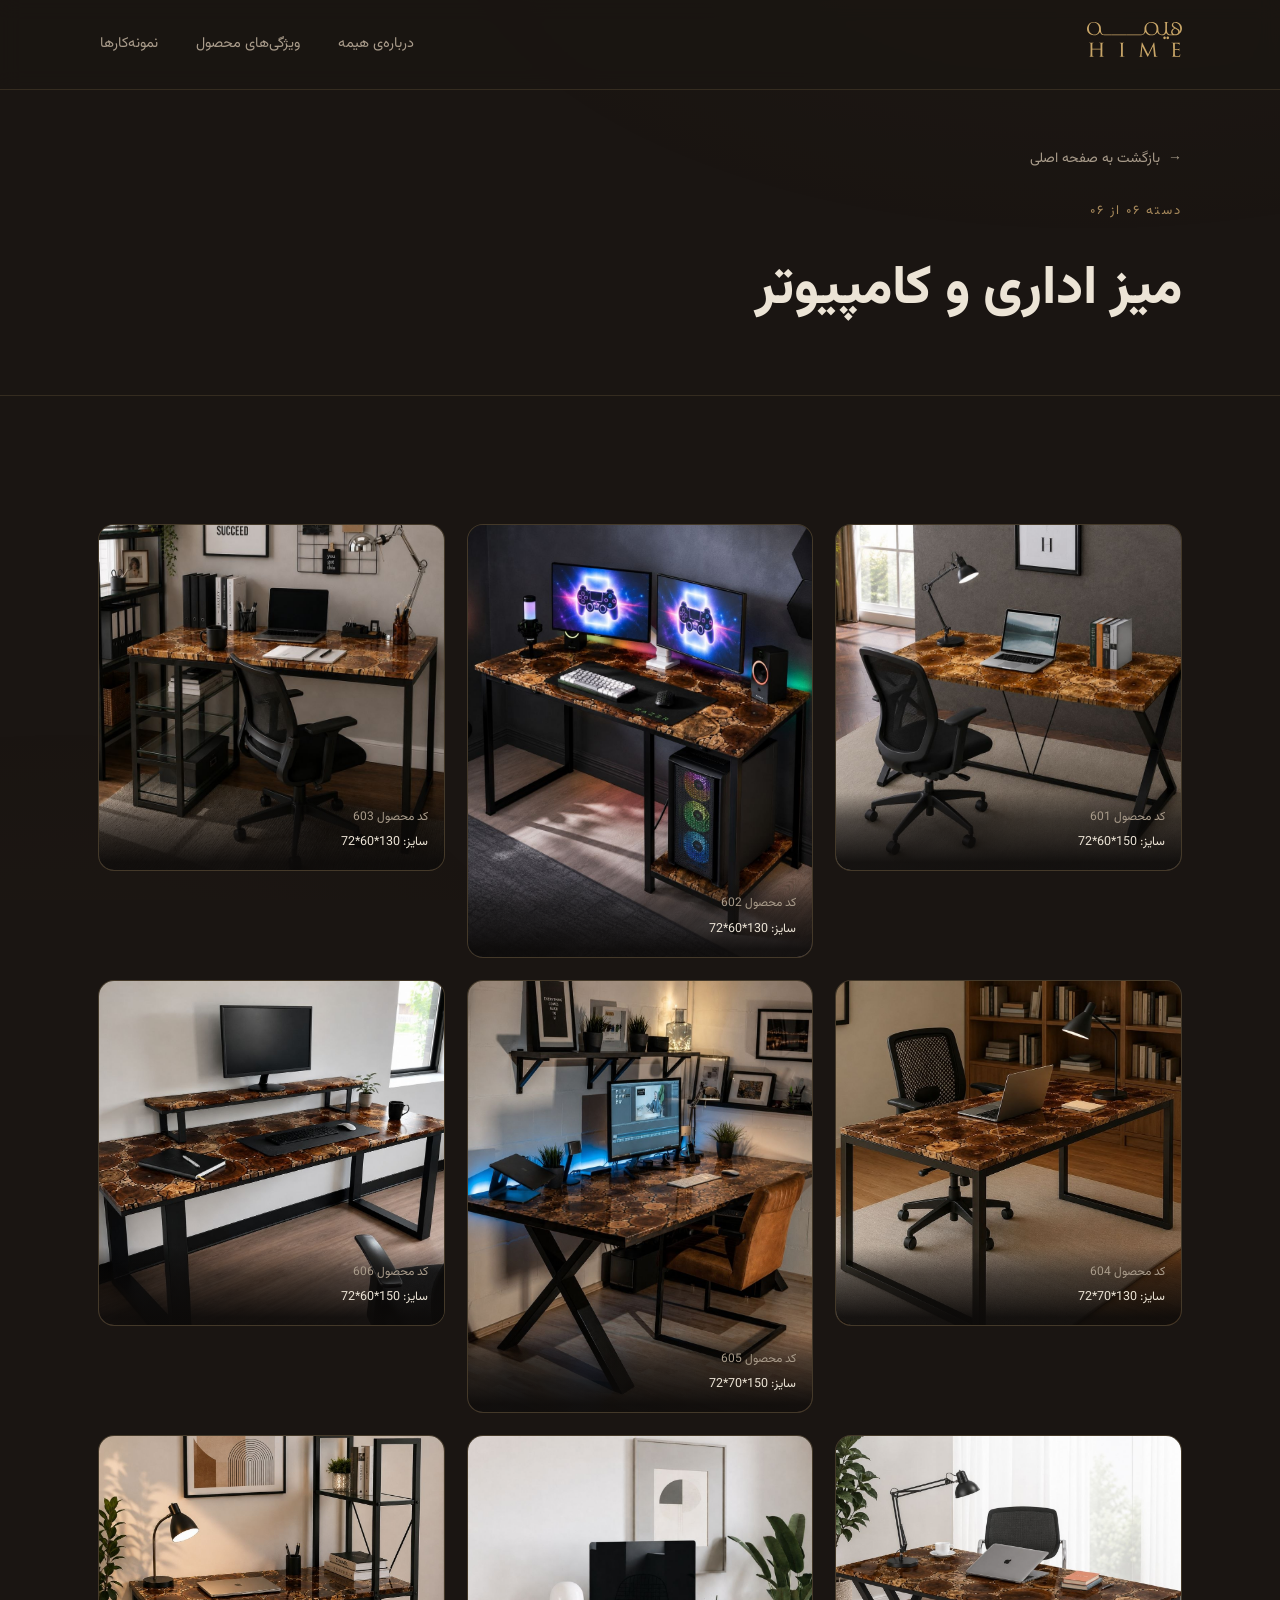
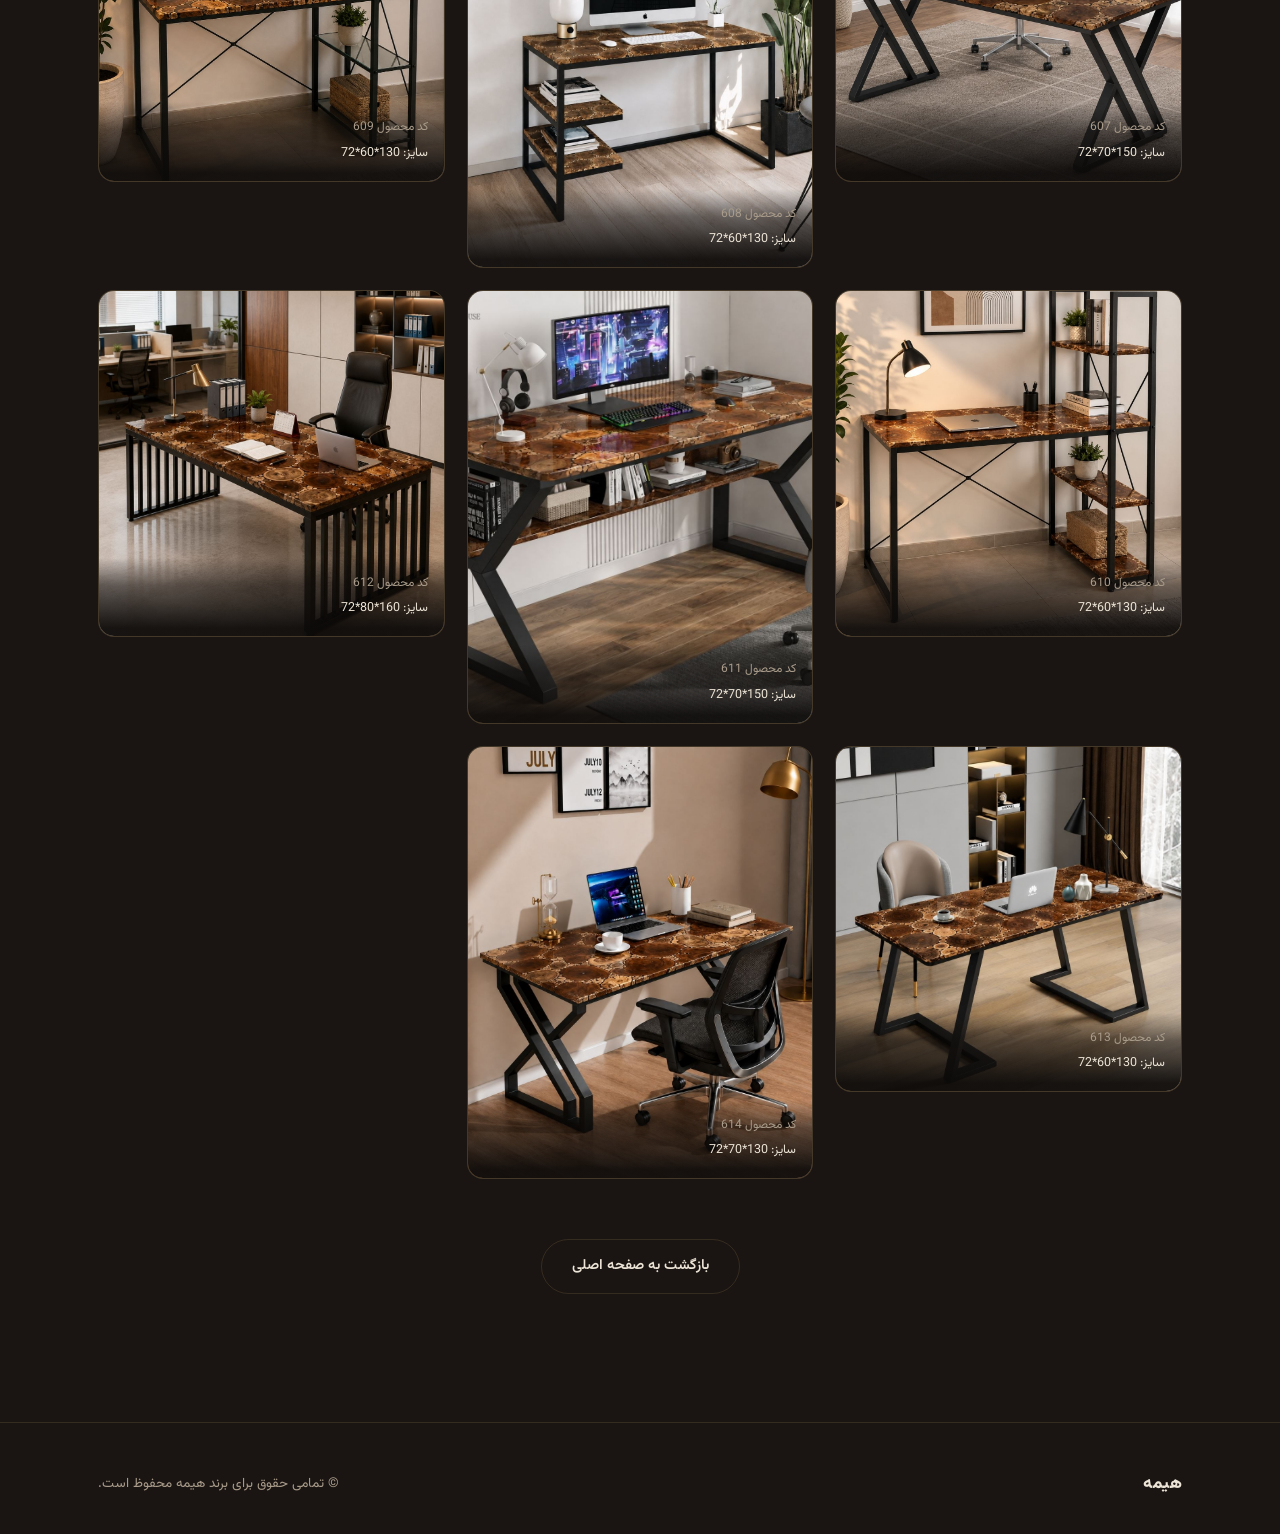
<file: computer.html>
<!DOCTYPE html>
<html lang="fa" dir="rtl">
<head>
<meta charset="UTF-8">
<meta name="viewport" content="width=device-width, initial-scale=1.0">
<title>میز اداری و کامپیوتر | هیمه</title>
<meta name="description" content="گالری میزهای اداری و کامپیوتر دست‌ساز هیمه؛ ترکیب چوب و رزین مشکی.">
<link rel="stylesheet" href="style.css">
<link rel="icon" type="image/svg+xml" href="favicon.svg">
</head>
<body>

<header class="site-header">
  <nav class="nav">
    <a href="index.html" class="brand" aria-label="بازگشت به صفحه اصلی هیمه">

      <span>
<svg id="Layer_2" style="width:95px" xmlns="http://www.w3.org/2000/svg" xmlns:xlink="http://www.w3.org/1999/xlink" viewBox="0 0 70.9 31.27">
  <defs>
    <style>
      .cls-1 {
        fill: #c9a668;
      }
    </style>
    <image id="image" width="11" height="15" xlink:href="[data-uri]"></image>
  </defs>
  <g id="Layer_1-2" data-name="Layer_1">
    <g>
      <path class="cls-1" d="M10.63,10.62c-.18-.54-.27-1.5-.27-2.89,0-1.47-.5-2.64-1.52-3.5-.96-.82-2.17-1.24-3.65-1.24s-2.79.49-3.74,1.46c-.65.67-1.09,1.48-1.33,2.41-.09.36-.13.72-.13,1.08,0,1.3.41,2.4,1.22,3.3.93,1.05,2.23,1.6,3.91,1.66,1.98-.07,3.5-.91,4.57-2.53.43,1.53,1.53,2.37,3.29,2.53h0s5.46,0,5.46,0v-.51h-5.46c-1.21-.12-2-.71-2.36-1.79ZM7.97,11.36c-.64.68-1.46,1.02-2.48,1.02-1.2,0-2.18-.43-2.95-1.3-.79-.89-1.18-2.05-1.18-3.48,0-1.33.35-2.35,1.04-3.09.67-.7,1.58-1.06,2.73-1.06,1.07,0,1.97.39,2.71,1.18.8.87,1.2,2.03,1.2,3.47s-.36,2.49-1.07,3.26Z"></path>
      <polygon class="cls-1" points="23.91 12.41 18.45 12.41 18.45 12.91 23.91 12.91 23.91 12.91 29.37 12.91 29.37 12.41 23.91 12.41 23.91 12.41"></polygon>
      <polygon class="cls-1" points="34.83 12.41 29.37 12.41 29.37 12.91 34.83 12.91 34.83 12.91 40.28 12.91 40.28 12.41 34.83 12.41 34.83 12.41"></polygon>
      <path class="cls-1" d="M60.29,13.81c-.28,0-.51.1-.7.29-.19.19-.29.42-.29.7s.1.51.29.71c.19.19.42.28.7.28s.51-.09.7-.28c.2-.19.29-.43.29-.71s-.1-.51-.29-.7c-.19-.19-.42-.29-.7-.29Z"></path>
      <path class="cls-1" d="M57.89,13.81c-.28,0-.51.1-.7.29-.19.19-.29.42-.29.7s.1.51.29.71c.19.19.42.28.7.28s.51-.09.7-.28c.19-.19.29-.43.29-.71s-.1-.51-.29-.7c-.19-.19-.42-.29-.7-.29Z"></path>
      <path class="cls-1" d="M69.41,4.27c-.96-.85-2.12-1.27-3.48-1.27-.65,0-1.23.18-1.74.53-.58.41-.88.95-.88,1.61,0,.99.64,1.82,1.93,2.49-.7.25-1.27.6-1.71,1.04-.52.53-.77,1.13-.77,1.79,0,.8.35,1.44,1.05,1.91-.45.03-.95.04-1.52.04-.47-.02-.92-.16-1.34-.43-.54-.34-.91-.85-1.1-1.53-.13-.46-.19-1.13-.19-2l.02-4.39c0-.55.23-.83.7-.83.28,0,.42-.04.42-.11s-.07-.11-.21-.11h-3.01c-.14,0-.21.04-.21.11s.14.11.42.11.48.09.58.28c.08.13.11.36.11.69v4.22c-.04,2.58-.91,3.9-2.61,3.99-.47-.02-.91-.16-1.33-.42-.61-.37-1.01-1.01-1.18-1.92-.08-.41-.11-1.18-.11-2.31,0-1.42-.47-2.56-1.41-3.44-.95-.88-2.21-1.33-3.76-1.33s-2.91.55-3.89,1.65c-.86.97-1.29,2.06-1.29,3.29,0,.11,0,.27.02.48.07,1.05-.06,1.9-.37,2.56-.43.9-1.18,1.37-2.27,1.43v.51c1.71-.13,2.8-.93,3.29-2.41.36.73.93,1.31,1.71,1.74.8.45,1.71.67,2.73.67,1.79,0,3.23-.71,4.32-2.12.03-.04.07-.1.12-.2.05-.09.1-.16.13-.2.22.77.64,1.38,1.26,1.82.56.41,1.24.65,2.02.71,1.57-.12,2.64-.71,3.2-1.79.58,1.07,1.66,1.67,3.22,1.79h4.51c.34,0,.84-.21,1.49-.62,1.2-.76,1.98-1.74,2.35-2.92.17-.54.25-1.07.25-1.61,0-1.45-.5-2.62-1.49-3.5ZM51.18,10.99c-.37.55-.82.92-1.35,1.09-.52.21-.95.31-1.28.31-1.26,0-2.28-.41-3.05-1.22-.82-.86-1.24-2.05-1.24-3.57,0-1.33.35-2.36,1.06-3.09.67-.69,1.56-1.03,2.7-1.03s2.08.42,2.8,1.25c.74.85,1.11,1.97,1.11,3.38,0,1.19-.25,2.15-.74,2.89ZM67.38,11.71c-.44.28-.94.42-1.49.42-.61,0-1.11-.15-1.48-.46-.4-.32-.61-.77-.61-1.34,0-.23.06-.52.18-.86.26-.7.83-1.25,1.72-1.63.76.34,1.31.66,1.66.97.52.46.78,1.02.78,1.67,0,.51-.25.92-.75,1.24ZM69.2,10.19c0-.6-.19-1.13-.58-1.58-.16-.19-1.01-.72-2.54-1.57-1.2-.67-1.8-1.35-1.8-2.04,0-.5.16-.89.47-1.16.26-.23.58-.35.97-.35.08,0,.2,0,.35.02,1.1.11,1.98.64,2.63,1.59.59.87.89,1.89.89,3.05,0,.75-.13,1.43-.38,2.03Z"></path>
    </g>
    <g>
      <path class="cls-1" d="M11.4,24.94c0,1.49.03,2.49.09,3,.03.25.07.41.11.49.07.13.2.21.4.24.25.04.47.07.64.07.08,0,.12.04.12.11s-.08.11-.25.11c-.31,0-.7,0-1.14-.02l-.63-.02-.57.02c-.39.02-.67.02-.84.02-.15,0-.22-.04-.22-.11s.04-.11.11-.11c.1,0,.25-.02.43-.07.2-.04.33-.29.39-.74.04-.38.06-1.37.06-2.95v-1.38c0-.05-.03-.08-.08-.08h-5.98c-.05,0-.08.03-.08.08v1.38c0,1.59.02,2.58.07,2.96.03.24.07.4.11.49.07.13.21.21.4.24.28.04.5.07.65.07.07,0,.11.04.11.11s-.07.11-.22.11c-.33,0-.71,0-1.16-.02l-.62-.02-.58.02c-.4.02-.68.02-.85.02-.15,0-.22-.04-.22-.11s.04-.11.11-.11c.13,0,.27-.02.44-.07.19-.04.31-.29.37-.73.06-.38.09-1.38.09-3v-2.44c0-1.69-.01-2.69-.03-2.99-.02-.25-.06-.43-.12-.54-.08-.12-.24-.19-.46-.22-.25-.02-.41-.03-.49-.03-.07,0-.11-.04-.11-.11s.07-.11.22-.11h1.03s.62.03.62.03l1.42-.03c.15,0,.22.04.22.11s-.04.11-.11.11c-.13,0-.25.01-.36.03-.19.04-.31.11-.38.22-.07.1-.11.28-.12.54,0,.3-.01,1.31-.01,3.02v.29c0,.05.03.08.08.08h5.98c.05,0,.08-.03.08-.08v-.29c0-1.56-.01-2.57-.03-3.02-.02-.25-.05-.43-.11-.54-.07-.12-.22-.19-.45-.22-.22-.02-.39-.03-.49-.03-.07,0-.11-.04-.11-.11s.07-.11.22-.11h1.03s.6.03.6.03l1.43-.03c.16,0,.24.04.24.11s-.04.11-.12.11c-.12,0-.24.01-.36.03-.3.06-.46.31-.49.76-.02.3-.03,1.3-.03,2.99v2.44Z"></path>
      <path class="cls-1" d="M26.71,24.94c0,1.62.02,2.62.07,3,.03.24.07.4.11.49.07.13.21.21.4.24.28.04.5.07.65.07.08,0,.11.04.11.11s-.08.11-.22.11c-.33,0-.72,0-1.17-.02l-.63-.02-.57.02c-.38.02-.66.02-.84.02-.15,0-.22-.04-.22-.11s.04-.11.11-.11c.13,0,.27-.02.44-.07.19-.04.32-.29.37-.73.06-.51.09-1.51.09-3v-2.44c0-1.69-.01-2.69-.03-2.99-.03-.44-.18-.69-.46-.74-.17-.04-.32-.06-.44-.06-.08,0-.11-.04-.11-.11s.08-.11.22-.11h.88s.57.03.57.03l1.44-.03c.15,0,.22.04.22.11s-.04.11-.11.11c-.13,0-.25.01-.36.03-.19.04-.31.11-.38.22-.07.1-.11.28-.12.54,0,.3-.01,1.3-.01,2.99v2.44Z"></path>
      <path class="cls-1" d="M51.22,27.17c.1.82.34,1.3.74,1.43.27.09.58.13.92.13.08,0,.11.03.11.1,0,.08-.1.12-.29.12-1.02,0-1.83-.03-2.44-.08-.28-.03-.42-.08-.42-.15s.03-.1.1-.11c.08-.02.11-.19.07-.49l-.69-7h-.03l-3.45,7.06c-.23.49-.4.73-.5.73-.1,0-.26-.21-.49-.63-.79-1.47-1.35-2.54-1.67-3.21-1.15-2.35-1.75-3.61-1.82-3.77h-.07l-.56,6.26c0,.14-.01.37-.01.7,0,.2.11.33.34.39.2.05.38.08.56.08.07,0,.11.03.11.1,0,.08-.09.12-.26.12-.22,0-.49,0-.83-.02l-.5-.02-.51.02c-.31.02-.55.02-.7.02-.17,0-.25-.04-.25-.12,0-.07.05-.1.15-.1s.24-.02.43-.04c.21-.04.35-.17.43-.39.03-.1.07-.34.12-.72l1.04-9.04c.01-.16.07-.24.16-.24.13,0,.22.07.29.2l4.33,8.6,4.17-8.58c.08-.15.15-.22.22-.22.11,0,.18.12.21.37l.98,8.5Z"></path>
      <path class="cls-1" d="M64.26,22.5c0-1.69-.01-2.69-.03-2.99-.01-.25-.06-.43-.12-.54-.08-.12-.24-.19-.46-.22-.25-.02-.41-.03-.49-.03-.08,0-.11-.04-.11-.11s.08-.11.22-.11h1.04s.62.03.62.03h3.43c.1,0,.23-.02.38-.04l.27-.03c.11-.04.18-.07.19-.07.04,0,.07.04.07.12,0,.02-.01.1-.04.22-.03.14-.05.28-.07.43,0,.04-.02.19-.04.45-.01.25-.03.41-.04.47-.02.1-.06.15-.12.15-.08,0-.11-.06-.11-.18,0-.18-.03-.34-.09-.49-.08-.21-.42-.35-1.02-.42-.28-.04-.97-.06-2.07-.06-.05,0-.08.05-.08.15v3.76c0,.1.03.15.08.15,1.38,0,2.17-.01,2.39-.03.37-.04.61-.1.7-.19.12-.12.19-.18.21-.18.06,0,.09.04.09.11l-.04.25c-.04.16-.06.34-.08.52-.04.46-.06.76-.06.9,0,.17-.04.26-.13.26-.07,0-.1-.04-.1-.12,0-.19-.02-.34-.06-.46-.07-.23-.31-.37-.74-.43-.33-.04-1.05-.06-2.17-.06-.06,0-.09.03-.09.09v3.52c.01.46.13.77.34.91.21.13.67.2,1.37.2s1.18-.05,1.44-.15c.35-.15.57-.47.65-.97.02-.13.07-.2.15-.2.06,0,.09.07.09.2,0,.42-.06.86-.19,1.34-.04.17-.12.28-.22.31-.08.03-.27.04-.57.04l-2.49-.04c-.4-.02-.8-.03-1.19-.03-.2,0-.41,0-.62.01-.28.02-.55.03-.83.03-.15,0-.22-.04-.22-.11s.04-.11.11-.11c.04,0,.19-.02.44-.07.19-.03.31-.27.37-.73.06-.38.09-1.38.09-3v-2.44Z"></path>
    </g>
    <use transform="translate(0 30.78) scale(6.45 .03)" xlink:href="#image"></use>
    <use transform="scale(6.45 .03)" xlink:href="#image"></use>
  </g>
</svg>
      </span>
    </a>
    <ul class="nav-links" id="navLinks">
      <li><a href="index.html#about">درباره‌ی هیمه</a></li>
      <li><a href="index.html#specs">ویژگی‌های محصول</a></li>
      <li><a href="index.html#collections">نمونه‌کارها</a></li>
    </ul>
    <button class="nav-toggle" id="navToggle" aria-label="باز کردن منو" aria-expanded="false">☰</button>
  </nav>
</header>

<main>
  <section class="gallery-hero">
    <div class="container">
      <a href="index.html" class="back-link"><span class="arrow">→</span> بازگشت به صفحه اصلی</a>
      <span class="section-label">دسته ۰۶ از ۰۶</span>
      <h1>میز اداری و کامپیوتر</h1>
      <p>
      </p>
    </div>
  </section>

  <section class="gallery-section">
    <div class="container">
      <div class="gallery-grid">
         <!-- PRODUCTS:START -->
        <div class="gallery-item">
          <img src="images/computer/1.jpg" alt="کد محصول 601"
               onerror="this.style.display='none'; this.nextElementSibling.style.display='flex';" loading="lazy">
          <div class="gi-fallback"><strong>نمونه‌کار ۰۱</strong><span>images/computer/1.jpg</span></div>
          <div class="gi-caption">
            <span class="gi-code">کد محصول 601</span>
            <span class="gi-size">سایز: 150*60*72</span>
          </div>
        </div>

        <div class="gallery-item">
          <img src="images/computer/2.jpg" alt="کد محصول 602"
               onerror="this.style.display='none'; this.nextElementSibling.style.display='flex';" loading="lazy">
          <div class="gi-fallback"><strong>نمونه‌کار ۰۲</strong><span>images/computer/2.jpg</span></div>
          <div class="gi-caption">
            <span class="gi-code">کد محصول 602</span>
            <span class="gi-size">سایز: 130*60*72</span>
          </div>
        </div>

        <div class="gallery-item">
          <img src="images/computer/3.jpg" alt="کد محصول 603"
               onerror="this.style.display='none'; this.nextElementSibling.style.display='flex';" loading="lazy">
          <div class="gi-fallback"><strong>نمونه‌کار ۰۳</strong><span>images/computer/3.jpg</span></div>
          <div class="gi-caption">
            <span class="gi-code">کد محصول 603</span>
            <span class="gi-size">سایز: 130*60*72</span>
          </div>
        </div>

        <div class="gallery-item">
          <img src="images/computer/4.jpg" alt="کد محصول 604"
               onerror="this.style.display='none'; this.nextElementSibling.style.display='flex';" loading="lazy">
          <div class="gi-fallback"><strong>نمونه‌کار ۰۴</strong><span>images/computer/4.jpg</span></div>
          <div class="gi-caption">
            <span class="gi-code">کد محصول 604</span>
            <span class="gi-size">سایز: 130*70*72</span>
          </div>
        </div>

        <div class="gallery-item">
          <img src="images/computer/5.jpg" alt="کد محصول 605"
               onerror="this.style.display='none'; this.nextElementSibling.style.display='flex';" loading="lazy">
          <div class="gi-fallback"><strong>نمونه‌کار ۰۵</strong><span>images/computer/5.jpg</span></div>
          <div class="gi-caption">
            <span class="gi-code">کد محصول 605</span>
            <span class="gi-size">سایز: 150*70*72</span>
          </div>
        </div>

        <div class="gallery-item">
          <img src="images/computer/6.jpg" alt="کد محصول 606"
               onerror="this.style.display='none'; this.nextElementSibling.style.display='flex';" loading="lazy">
          <div class="gi-fallback"><strong>نمونه‌کار ۰۶</strong><span>images/computer/6.jpg</span></div>
          <div class="gi-caption">
            <span class="gi-code">کد محصول 606</span>
            <span class="gi-size">سایز: 150*60*72</span>
          </div>
        </div>

        <div class="gallery-item">
          <img src="images/computer/7.jpg" alt="کد محصول 607"
               onerror="this.style.display='none'; this.nextElementSibling.style.display='flex';" loading="lazy">
          <div class="gi-fallback"><strong>نمونه‌کار ۰۷</strong><span>images/computer/7.jpg</span></div>
          <div class="gi-caption">
            <span class="gi-code">کد محصول 607</span>
            <span class="gi-size">سایز: 150*70*72</span>
          </div>
        </div>

        <div class="gallery-item">
          <img src="images/computer/8.jpg" alt="کد محصول 608"
               onerror="this.style.display='none'; this.nextElementSibling.style.display='flex';" loading="lazy">
          <div class="gi-fallback"><strong>نمونه‌کار ۰۸</strong><span>images/computer/8.jpg</span></div>
          <div class="gi-caption">
            <span class="gi-code">کد محصول 608</span>
            <span class="gi-size">سایز: 130*60*72</span>
          </div>
        </div>

        <div class="gallery-item">
          <img src="images/computer/9.jpg" alt="کد محصول 609"
               onerror="this.style.display='none'; this.nextElementSibling.style.display='flex';" loading="lazy">
          <div class="gi-fallback"><strong>نمونه‌کار ۰۹</strong><span>images/computer/9.jpg</span></div>
          <div class="gi-caption">
            <span class="gi-code">کد محصول 609</span>
            <span class="gi-size">سایز: 130*60*72</span>
          </div>
        </div>

        <div class="gallery-item">
          <img src="images/computer/10.jpg" alt="کد محصول 610"
               onerror="this.style.display='none'; this.nextElementSibling.style.display='flex';" loading="lazy">
          <div class="gi-fallback"><strong>نمونه‌کار ۱۰</strong><span>images/computer/10.jpg</span></div>
          <div class="gi-caption">
            <span class="gi-code">کد محصول 610</span>
            <span class="gi-size">سایز: 130*60*72</span>
          </div>
        </div>

        <div class="gallery-item">
          <img src="images/computer/11.jpg" alt="کد محصول 611"
               onerror="this.style.display='none'; this.nextElementSibling.style.display='flex';" loading="lazy">
          <div class="gi-fallback"><strong>نمونه‌کار ۱۱</strong><span>images/computer/11.jpg</span></div>
          <div class="gi-caption">
            <span class="gi-code">کد محصول 611</span>
            <span class="gi-size">سایز: 150*70*72</span>
          </div>
        </div>

        <div class="gallery-item">
          <img src="images/computer/12.jpg" alt="کد محصول 612"
               onerror="this.style.display='none'; this.nextElementSibling.style.display='flex';" loading="lazy">
          <div class="gi-fallback"><strong>نمونه‌کار ۱۲</strong><span>images/computer/12.jpg</span></div>
          <div class="gi-caption">
            <span class="gi-code">کد محصول 612</span>
            <span class="gi-size">سایز: 160*80*72</span>
          </div>
        </div>

        <div class="gallery-item">
          <img src="images/computer/13.jpg" alt="کد محصول 613"
               onerror="this.style.display='none'; this.nextElementSibling.style.display='flex';" loading="lazy">
          <div class="gi-fallback"><strong>نمونه‌کار ۱۳</strong><span>images/computer/13.jpg</span></div>
          <div class="gi-caption">
            <span class="gi-code">کد محصول 613</span>
            <span class="gi-size">سایز: 130*60*72</span>
          </div>
        </div>

        <div class="gallery-item">
          <img src="images/computer/14.jpg" alt="کد محصول 614"
               onerror="this.style.display='none'; this.nextElementSibling.style.display='flex';" loading="lazy">
          <div class="gi-fallback"><strong>نمونه‌کار ۱۴</strong><span>images/computer/14.jpg</span></div>
          <div class="gi-caption">
            <span class="gi-code">کد محصول 614</span>
            <span class="gi-size">سایز: 130*70*72</span>
          </div>
        </div>
<!-- PRODUCTS:END -->
      </div>

      <div class="gallery-cta">
        <a href="index.html" class="btn btn-ghost">بازگشت به صفحه اصلی</a>
      </div>
    </div>
  </section>
</main>

<footer class="site-footer">
  <div class="container footer-inner">
    <span class="brand-name">هیمه</span>
    <p>© تمامی حقوق برای برند هیمه محفوظ است.</p>
  </div>
</footer>

<script src="script.js"></script>
</body>
</html>
</file>
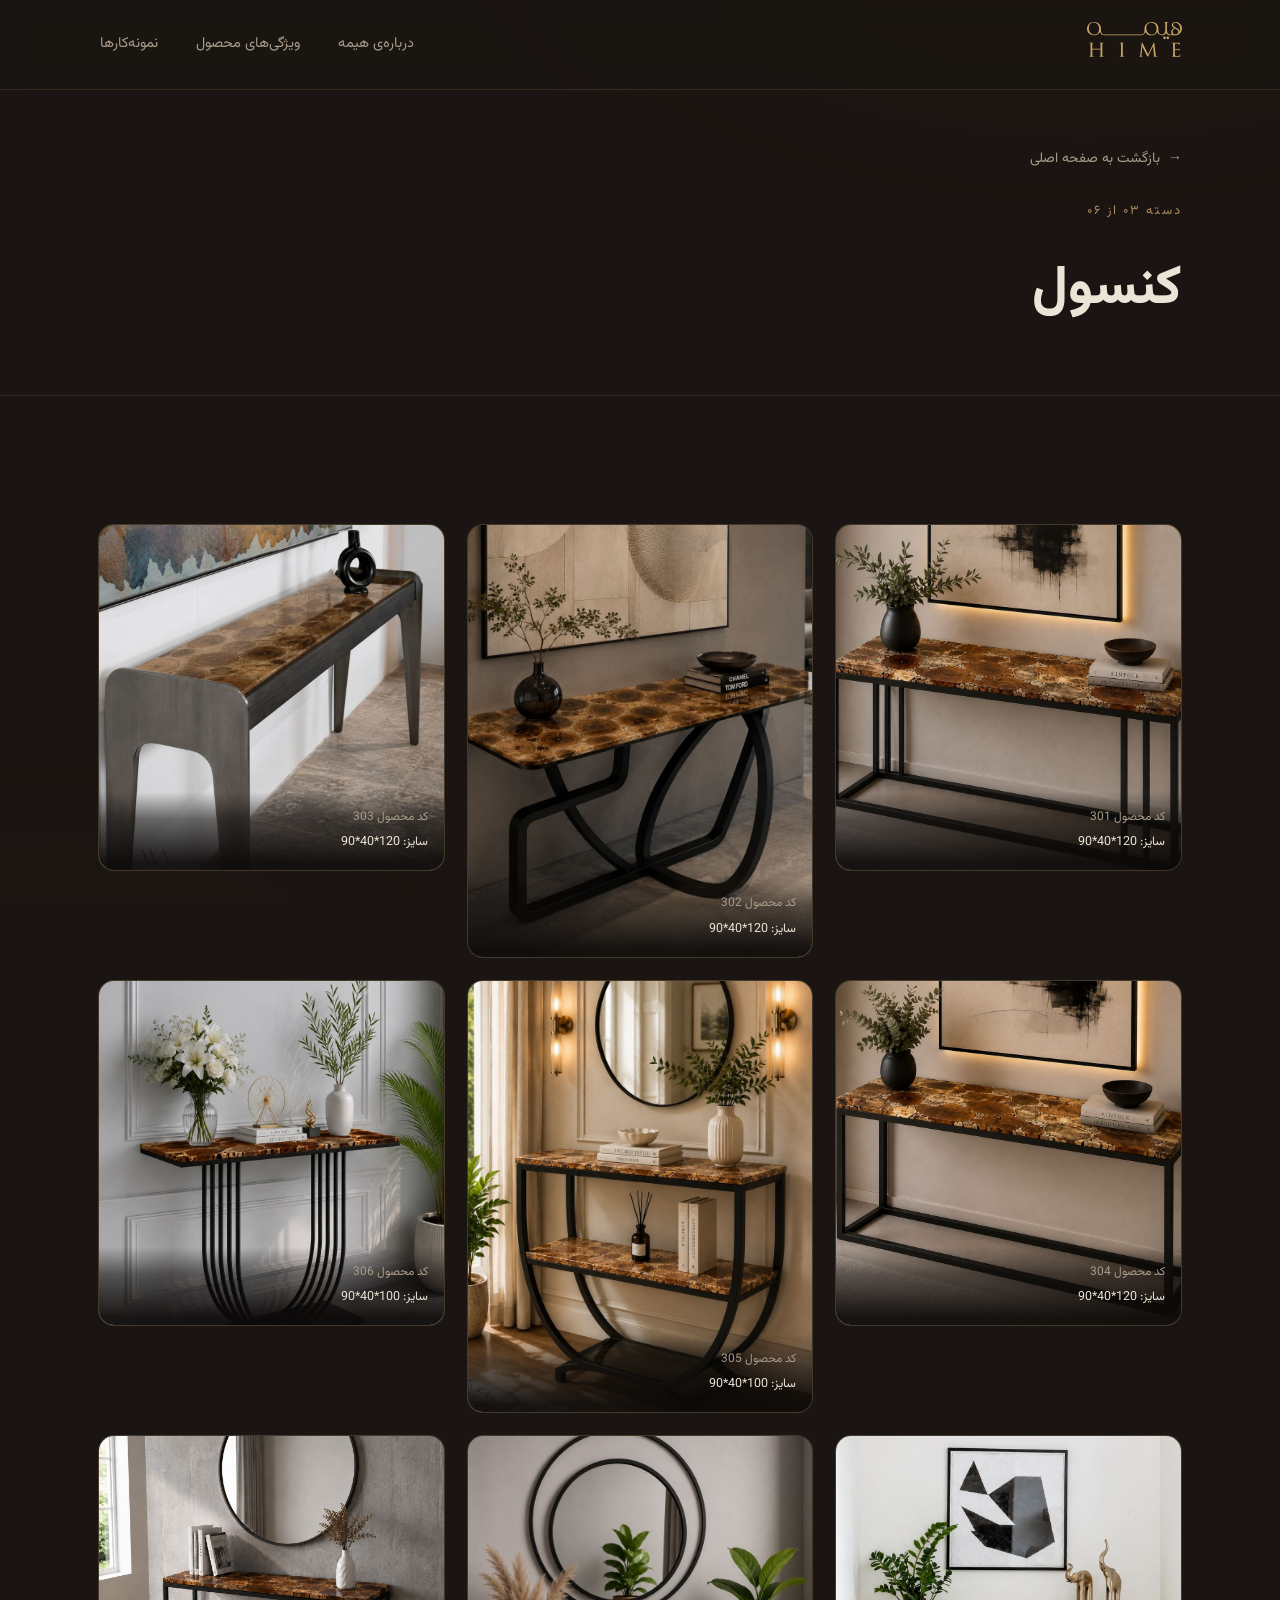
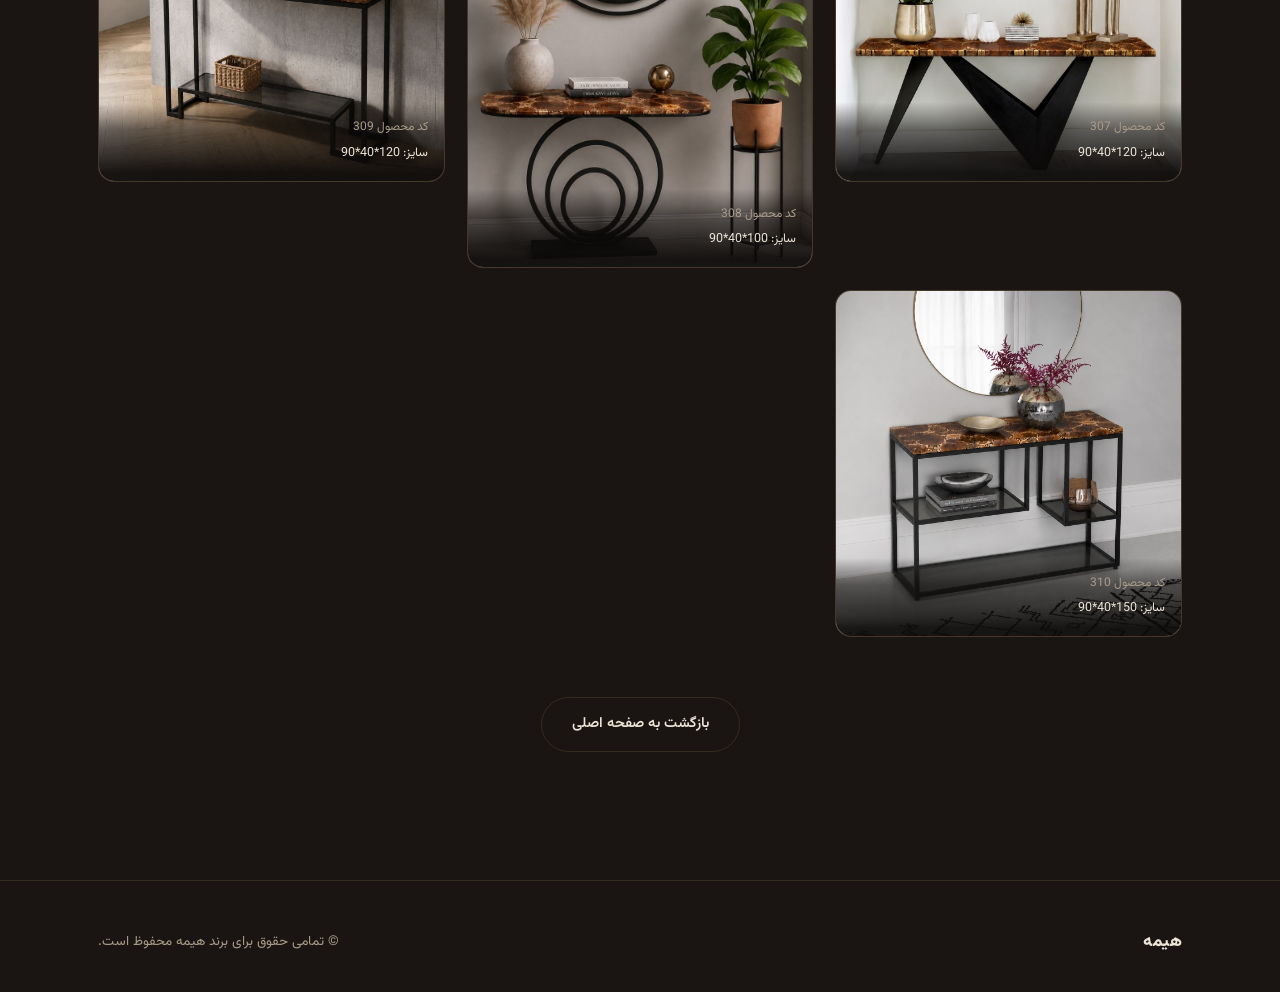
<file: console.html>
<!DOCTYPE html>
<html lang="fa" dir="rtl">

<head>
  <meta charset="UTF-8">
  <meta name="viewport" content="width=device-width, initial-scale=1.0">
  <title>کنسول | هیمه</title>
  <meta name="description" content="گالری میزهای کنسول دست‌ساز هیمه؛ ترکیب چوب و رزین مشکی.">
  <link rel="stylesheet" href="style.css">
  <link rel="icon" type="image/svg+xml" href="favicon.svg">

</head>

<body>

  <header class="site-header">
    <nav class="nav">
      <a href="index.html" class="brand" aria-label="بازگشت به صفحه اصلی هیمه">

        <span>
          <svg id="Layer_2" style="width:95px" xmlns="http://www.w3.org/2000/svg"
            xmlns:xlink="http://www.w3.org/1999/xlink" viewBox="0 0 70.9 31.27">
            <defs>
              <style>
                .cls-1 {
                  fill: #c9a668;
                }
              </style>
              <image id="image" width="11" height="15"
                xlink:href="[data-uri]">
              </image>
            </defs>
            <g id="Layer_1-2" data-name="Layer_1">
              <g>
                <path class="cls-1"
                  d="M10.63,10.62c-.18-.54-.27-1.5-.27-2.89,0-1.47-.5-2.64-1.52-3.5-.96-.82-2.17-1.24-3.65-1.24s-2.79.49-3.74,1.46c-.65.67-1.09,1.48-1.33,2.41-.09.36-.13.72-.13,1.08,0,1.3.41,2.4,1.22,3.3.93,1.05,2.23,1.6,3.91,1.66,1.98-.07,3.5-.91,4.57-2.53.43,1.53,1.53,2.37,3.29,2.53h0s5.46,0,5.46,0v-.51h-5.46c-1.21-.12-2-.71-2.36-1.79ZM7.97,11.36c-.64.68-1.46,1.02-2.48,1.02-1.2,0-2.18-.43-2.95-1.3-.79-.89-1.18-2.05-1.18-3.48,0-1.33.35-2.35,1.04-3.09.67-.7,1.58-1.06,2.73-1.06,1.07,0,1.97.39,2.71,1.18.8.87,1.2,2.03,1.2,3.47s-.36,2.49-1.07,3.26Z">
                </path>
                <polygon class="cls-1"
                  points="23.91 12.41 18.45 12.41 18.45 12.91 23.91 12.91 23.91 12.91 29.37 12.91 29.37 12.41 23.91 12.41 23.91 12.41">
                </polygon>
                <polygon class="cls-1"
                  points="34.83 12.41 29.37 12.41 29.37 12.91 34.83 12.91 34.83 12.91 40.28 12.91 40.28 12.41 34.83 12.41 34.83 12.41">
                </polygon>
                <path class="cls-1"
                  d="M60.29,13.81c-.28,0-.51.1-.7.29-.19.19-.29.42-.29.7s.1.51.29.71c.19.19.42.28.7.28s.51-.09.7-.28c.2-.19.29-.43.29-.71s-.1-.51-.29-.7c-.19-.19-.42-.29-.7-.29Z">
                </path>
                <path class="cls-1"
                  d="M57.89,13.81c-.28,0-.51.1-.7.29-.19.19-.29.42-.29.7s.1.51.29.71c.19.19.42.28.7.28s.51-.09.7-.28c.19-.19.29-.43.29-.71s-.1-.51-.29-.7c-.19-.19-.42-.29-.7-.29Z">
                </path>
                <path class="cls-1"
                  d="M69.41,4.27c-.96-.85-2.12-1.27-3.48-1.27-.65,0-1.23.18-1.74.53-.58.41-.88.95-.88,1.61,0,.99.64,1.82,1.93,2.49-.7.25-1.27.6-1.71,1.04-.52.53-.77,1.13-.77,1.79,0,.8.35,1.44,1.05,1.91-.45.03-.95.04-1.52.04-.47-.02-.92-.16-1.34-.43-.54-.34-.91-.85-1.1-1.53-.13-.46-.19-1.13-.19-2l.02-4.39c0-.55.23-.83.7-.83.28,0,.42-.04.42-.11s-.07-.11-.21-.11h-3.01c-.14,0-.21.04-.21.11s.14.11.42.11.48.09.58.28c.08.13.11.36.11.69v4.22c-.04,2.58-.91,3.9-2.61,3.99-.47-.02-.91-.16-1.33-.42-.61-.37-1.01-1.01-1.18-1.92-.08-.41-.11-1.18-.11-2.31,0-1.42-.47-2.56-1.41-3.44-.95-.88-2.21-1.33-3.76-1.33s-2.91.55-3.89,1.65c-.86.97-1.29,2.06-1.29,3.29,0,.11,0,.27.02.48.07,1.05-.06,1.9-.37,2.56-.43.9-1.18,1.37-2.27,1.43v.51c1.71-.13,2.8-.93,3.29-2.41.36.73.93,1.31,1.71,1.74.8.45,1.71.67,2.73.67,1.79,0,3.23-.71,4.32-2.12.03-.04.07-.1.12-.2.05-.09.1-.16.13-.2.22.77.64,1.38,1.26,1.82.56.41,1.24.65,2.02.71,1.57-.12,2.64-.71,3.2-1.79.58,1.07,1.66,1.67,3.22,1.79h4.51c.34,0,.84-.21,1.49-.62,1.2-.76,1.98-1.74,2.35-2.92.17-.54.25-1.07.25-1.61,0-1.45-.5-2.62-1.49-3.5ZM51.18,10.99c-.37.55-.82.92-1.35,1.09-.52.21-.95.31-1.28.31-1.26,0-2.28-.41-3.05-1.22-.82-.86-1.24-2.05-1.24-3.57,0-1.33.35-2.36,1.06-3.09.67-.69,1.56-1.03,2.7-1.03s2.08.42,2.8,1.25c.74.85,1.11,1.97,1.11,3.38,0,1.19-.25,2.15-.74,2.89ZM67.38,11.71c-.44.28-.94.42-1.49.42-.61,0-1.11-.15-1.48-.46-.4-.32-.61-.77-.61-1.34,0-.23.06-.52.18-.86.26-.7.83-1.25,1.72-1.63.76.34,1.31.66,1.66.97.52.46.78,1.02.78,1.67,0,.51-.25.92-.75,1.24ZM69.2,10.19c0-.6-.19-1.13-.58-1.58-.16-.19-1.01-.72-2.54-1.57-1.2-.67-1.8-1.35-1.8-2.04,0-.5.16-.89.47-1.16.26-.23.58-.35.97-.35.08,0,.2,0,.35.02,1.1.11,1.98.64,2.63,1.59.59.87.89,1.89.89,3.05,0,.75-.13,1.43-.38,2.03Z">
                </path>
              </g>
              <g>
                <path class="cls-1"
                  d="M11.4,24.94c0,1.49.03,2.49.09,3,.03.25.07.41.11.49.07.13.2.21.4.24.25.04.47.07.64.07.08,0,.12.04.12.11s-.08.11-.25.11c-.31,0-.7,0-1.14-.02l-.63-.02-.57.02c-.39.02-.67.02-.84.02-.15,0-.22-.04-.22-.11s.04-.11.11-.11c.1,0,.25-.02.43-.07.2-.04.33-.29.39-.74.04-.38.06-1.37.06-2.95v-1.38c0-.05-.03-.08-.08-.08h-5.98c-.05,0-.08.03-.08.08v1.38c0,1.59.02,2.58.07,2.96.03.24.07.4.11.49.07.13.21.21.4.24.28.04.5.07.65.07.07,0,.11.04.11.11s-.07.11-.22.11c-.33,0-.71,0-1.16-.02l-.62-.02-.58.02c-.4.02-.68.02-.85.02-.15,0-.22-.04-.22-.11s.04-.11.11-.11c.13,0,.27-.02.44-.07.19-.04.31-.29.37-.73.06-.38.09-1.38.09-3v-2.44c0-1.69-.01-2.69-.03-2.99-.02-.25-.06-.43-.12-.54-.08-.12-.24-.19-.46-.22-.25-.02-.41-.03-.49-.03-.07,0-.11-.04-.11-.11s.07-.11.22-.11h1.03s.62.03.62.03l1.42-.03c.15,0,.22.04.22.11s-.04.11-.11.11c-.13,0-.25.01-.36.03-.19.04-.31.11-.38.22-.07.1-.11.28-.12.54,0,.3-.01,1.31-.01,3.02v.29c0,.05.03.08.08.08h5.98c.05,0,.08-.03.08-.08v-.29c0-1.56-.01-2.57-.03-3.02-.02-.25-.05-.43-.11-.54-.07-.12-.22-.19-.45-.22-.22-.02-.39-.03-.49-.03-.07,0-.11-.04-.11-.11s.07-.11.22-.11h1.03s.6.03.6.03l1.43-.03c.16,0,.24.04.24.11s-.04.11-.12.11c-.12,0-.24.01-.36.03-.3.06-.46.31-.49.76-.02.3-.03,1.3-.03,2.99v2.44Z">
                </path>
                <path class="cls-1"
                  d="M26.71,24.94c0,1.62.02,2.62.07,3,.03.24.07.4.11.49.07.13.21.21.4.24.28.04.5.07.65.07.08,0,.11.04.11.11s-.08.11-.22.11c-.33,0-.72,0-1.17-.02l-.63-.02-.57.02c-.38.02-.66.02-.84.02-.15,0-.22-.04-.22-.11s.04-.11.11-.11c.13,0,.27-.02.44-.07.19-.04.32-.29.37-.73.06-.51.09-1.51.09-3v-2.44c0-1.69-.01-2.69-.03-2.99-.03-.44-.18-.69-.46-.74-.17-.04-.32-.06-.44-.06-.08,0-.11-.04-.11-.11s.08-.11.22-.11h.88s.57.03.57.03l1.44-.03c.15,0,.22.04.22.11s-.04.11-.11.11c-.13,0-.25.01-.36.03-.19.04-.31.11-.38.22-.07.1-.11.28-.12.54,0,.3-.01,1.3-.01,2.99v2.44Z">
                </path>
                <path class="cls-1"
                  d="M51.22,27.17c.1.82.34,1.3.74,1.43.27.09.58.13.92.13.08,0,.11.03.11.1,0,.08-.1.12-.29.12-1.02,0-1.83-.03-2.44-.08-.28-.03-.42-.08-.42-.15s.03-.1.1-.11c.08-.02.11-.19.07-.49l-.69-7h-.03l-3.45,7.06c-.23.49-.4.73-.5.73-.1,0-.26-.21-.49-.63-.79-1.47-1.35-2.54-1.67-3.21-1.15-2.35-1.75-3.61-1.82-3.77h-.07l-.56,6.26c0,.14-.01.37-.01.7,0,.2.11.33.34.39.2.05.38.08.56.08.07,0,.11.03.11.1,0,.08-.09.12-.26.12-.22,0-.49,0-.83-.02l-.5-.02-.51.02c-.31.02-.55.02-.7.02-.17,0-.25-.04-.25-.12,0-.07.05-.1.15-.1s.24-.02.43-.04c.21-.04.35-.17.43-.39.03-.1.07-.34.12-.72l1.04-9.04c.01-.16.07-.24.16-.24.13,0,.22.07.29.2l4.33,8.6,4.17-8.58c.08-.15.15-.22.22-.22.11,0,.18.12.21.37l.98,8.5Z">
                </path>
                <path class="cls-1"
                  d="M64.26,22.5c0-1.69-.01-2.69-.03-2.99-.01-.25-.06-.43-.12-.54-.08-.12-.24-.19-.46-.22-.25-.02-.41-.03-.49-.03-.08,0-.11-.04-.11-.11s.08-.11.22-.11h1.04s.62.03.62.03h3.43c.1,0,.23-.02.38-.04l.27-.03c.11-.04.18-.07.19-.07.04,0,.07.04.07.12,0,.02-.01.1-.04.22-.03.14-.05.28-.07.43,0,.04-.02.19-.04.45-.01.25-.03.41-.04.47-.02.1-.06.15-.12.15-.08,0-.11-.06-.11-.18,0-.18-.03-.34-.09-.49-.08-.21-.42-.35-1.02-.42-.28-.04-.97-.06-2.07-.06-.05,0-.08.05-.08.15v3.76c0,.1.03.15.08.15,1.38,0,2.17-.01,2.39-.03.37-.04.61-.1.7-.19.12-.12.19-.18.21-.18.06,0,.09.04.09.11l-.04.25c-.04.16-.06.34-.08.52-.04.46-.06.76-.06.9,0,.17-.04.26-.13.26-.07,0-.1-.04-.1-.12,0-.19-.02-.34-.06-.46-.07-.23-.31-.37-.74-.43-.33-.04-1.05-.06-2.17-.06-.06,0-.09.03-.09.09v3.52c.01.46.13.77.34.91.21.13.67.2,1.37.2s1.18-.05,1.44-.15c.35-.15.57-.47.65-.97.02-.13.07-.2.15-.2.06,0,.09.07.09.2,0,.42-.06.86-.19,1.34-.04.17-.12.28-.22.31-.08.03-.27.04-.57.04l-2.49-.04c-.4-.02-.8-.03-1.19-.03-.2,0-.41,0-.62.01-.28.02-.55.03-.83.03-.15,0-.22-.04-.22-.11s.04-.11.11-.11c.04,0,.19-.02.44-.07.19-.03.31-.27.37-.73.06-.38.09-1.38.09-3v-2.44Z">
                </path>
              </g>
              <use transform="translate(0 30.78) scale(6.45 .03)" xlink:href="#image"></use>
              <use transform="scale(6.45 .03)" xlink:href="#image"></use>
            </g>
          </svg>
        </span>
      </a>
      <ul class="nav-links" id="navLinks">
        <li><a href="index.html#about">درباره‌ی هیمه</a></li>
        <li><a href="index.html#specs">ویژگی‌های محصول</a></li>
        <li><a href="index.html#collections">نمونه‌کارها</a></li>
      </ul>
      <button class="nav-toggle" id="navToggle" aria-label="باز کردن منو" aria-expanded="false">☰</button>
    </nav>
  </header>

  <main>
    <section class="gallery-hero">
      <div class="container">
        <a href="index.html" class="back-link"><span class="arrow">→</span> بازگشت به صفحه اصلی</a>
        <span class="section-label">دسته ۰۳ از ۰۶</span>
        <h1>کنسول</h1>
        <p>
        </p>
      </div>
    </section>

    <section class="gallery-section">
      <div class="container">
        <div class="gallery-grid">
          <!-- PRODUCTS:START -->
        <div class="gallery-item">
          <img src="images/console/1.jpg" alt="کد محصول 301"
               onerror="this.style.display='none'; this.nextElementSibling.style.display='flex';" loading="lazy">
          <div class="gi-fallback"><strong>نمونه‌کار ۰۱</strong><span>images/console/1.jpg</span></div>
          <div class="gi-caption">
            <span class="gi-code">کد محصول 301</span>
            <span class="gi-size">سایز: 120*40*90</span>
          </div>
        </div>

        <div class="gallery-item">
          <img src="images/console/2.jpg" alt="کد محصول 302"
               onerror="this.style.display='none'; this.nextElementSibling.style.display='flex';" loading="lazy">
          <div class="gi-fallback"><strong>نمونه‌کار ۰۲</strong><span>images/console/2.jpg</span></div>
          <div class="gi-caption">
            <span class="gi-code">کد محصول 302</span>
            <span class="gi-size">سایز: 120*40*90</span>
          </div>
        </div>

        <div class="gallery-item">
          <img src="images/console/3.jpg" alt="کد محصول 303"
               onerror="this.style.display='none'; this.nextElementSibling.style.display='flex';" loading="lazy">
          <div class="gi-fallback"><strong>نمونه‌کار ۰۳</strong><span>images/console/3.jpg</span></div>
          <div class="gi-caption">
            <span class="gi-code">کد محصول 303</span>
            <span class="gi-size">سایز: 120*40*90</span>
          </div>
        </div>

        <div class="gallery-item">
          <img src="images/console/4.jpg" alt="کد محصول 304"
               onerror="this.style.display='none'; this.nextElementSibling.style.display='flex';" loading="lazy">
          <div class="gi-fallback"><strong>نمونه‌کار ۰۴</strong><span>images/console/4.jpg</span></div>
          <div class="gi-caption">
            <span class="gi-code">کد محصول 304</span>
            <span class="gi-size">سایز: 120*40*90</span>
          </div>
        </div>

        <div class="gallery-item">
          <img src="images/console/5.jpg" alt="کد محصول 305"
               onerror="this.style.display='none'; this.nextElementSibling.style.display='flex';" loading="lazy">
          <div class="gi-fallback"><strong>نمونه‌کار ۰۵</strong><span>images/console/5.jpg</span></div>
          <div class="gi-caption">
            <span class="gi-code">کد محصول 305</span>
            <span class="gi-size">سایز: 100*40*90</span>
          </div>
        </div>

        <div class="gallery-item">
          <img src="images/console/6.jpg" alt="کد محصول 306"
               onerror="this.style.display='none'; this.nextElementSibling.style.display='flex';" loading="lazy">
          <div class="gi-fallback"><strong>نمونه‌کار ۰۶</strong><span>images/console/6.jpg</span></div>
          <div class="gi-caption">
            <span class="gi-code">کد محصول 306</span>
            <span class="gi-size">سایز: 100*40*90</span>
          </div>
        </div>

        <div class="gallery-item">
          <img src="images/console/7.jpg" alt="کد محصول 307"
               onerror="this.style.display='none'; this.nextElementSibling.style.display='flex';" loading="lazy">
          <div class="gi-fallback"><strong>نمونه‌کار ۰۷</strong><span>images/console/7.jpg</span></div>
          <div class="gi-caption">
            <span class="gi-code">کد محصول 307</span>
            <span class="gi-size">سایز: 120*40*90</span>
          </div>
        </div>

        <div class="gallery-item">
          <img src="images/console/8.jpg" alt="کد محصول 308"
               onerror="this.style.display='none'; this.nextElementSibling.style.display='flex';" loading="lazy">
          <div class="gi-fallback"><strong>نمونه‌کار ۰۸</strong><span>images/console/8.jpg</span></div>
          <div class="gi-caption">
            <span class="gi-code">کد محصول 308</span>
            <span class="gi-size">سایز: 100*40*90</span>
          </div>
        </div>

        <div class="gallery-item">
          <img src="images/console/9.jpg" alt="کد محصول 309"
               onerror="this.style.display='none'; this.nextElementSibling.style.display='flex';" loading="lazy">
          <div class="gi-fallback"><strong>نمونه‌کار ۰۹</strong><span>images/console/9.jpg</span></div>
          <div class="gi-caption">
            <span class="gi-code">کد محصول 309</span>
            <span class="gi-size">سایز: 120*40*90</span>
          </div>
        </div>

        <div class="gallery-item">
          <img src="images/console/10.jpg" alt="کد محصول 310"
               onerror="this.style.display='none'; this.nextElementSibling.style.display='flex';" loading="lazy">
          <div class="gi-fallback"><strong>نمونه‌کار ۱۰</strong><span>images/console/10.jpg</span></div>
          <div class="gi-caption">
            <span class="gi-code">کد محصول 310</span>
            <span class="gi-size">سایز: 150*40*90</span>
          </div>
        </div>
<!-- PRODUCTS:END -->
        </div>

        <div class="gallery-cta">
          <a href="index.html" class="btn btn-ghost">بازگشت به صفحه اصلی</a>
        </div>
      </div>
    </section>
  </main>

  <footer class="site-footer">
    <div class="container footer-inner">
      <span class="brand-name">هیمه</span>
      <p>© تمامی حقوق برای برند هیمه محفوظ است.</p>
    </div>
  </footer>

  <script src="script.js"></script>
</body>

</html>
</file>
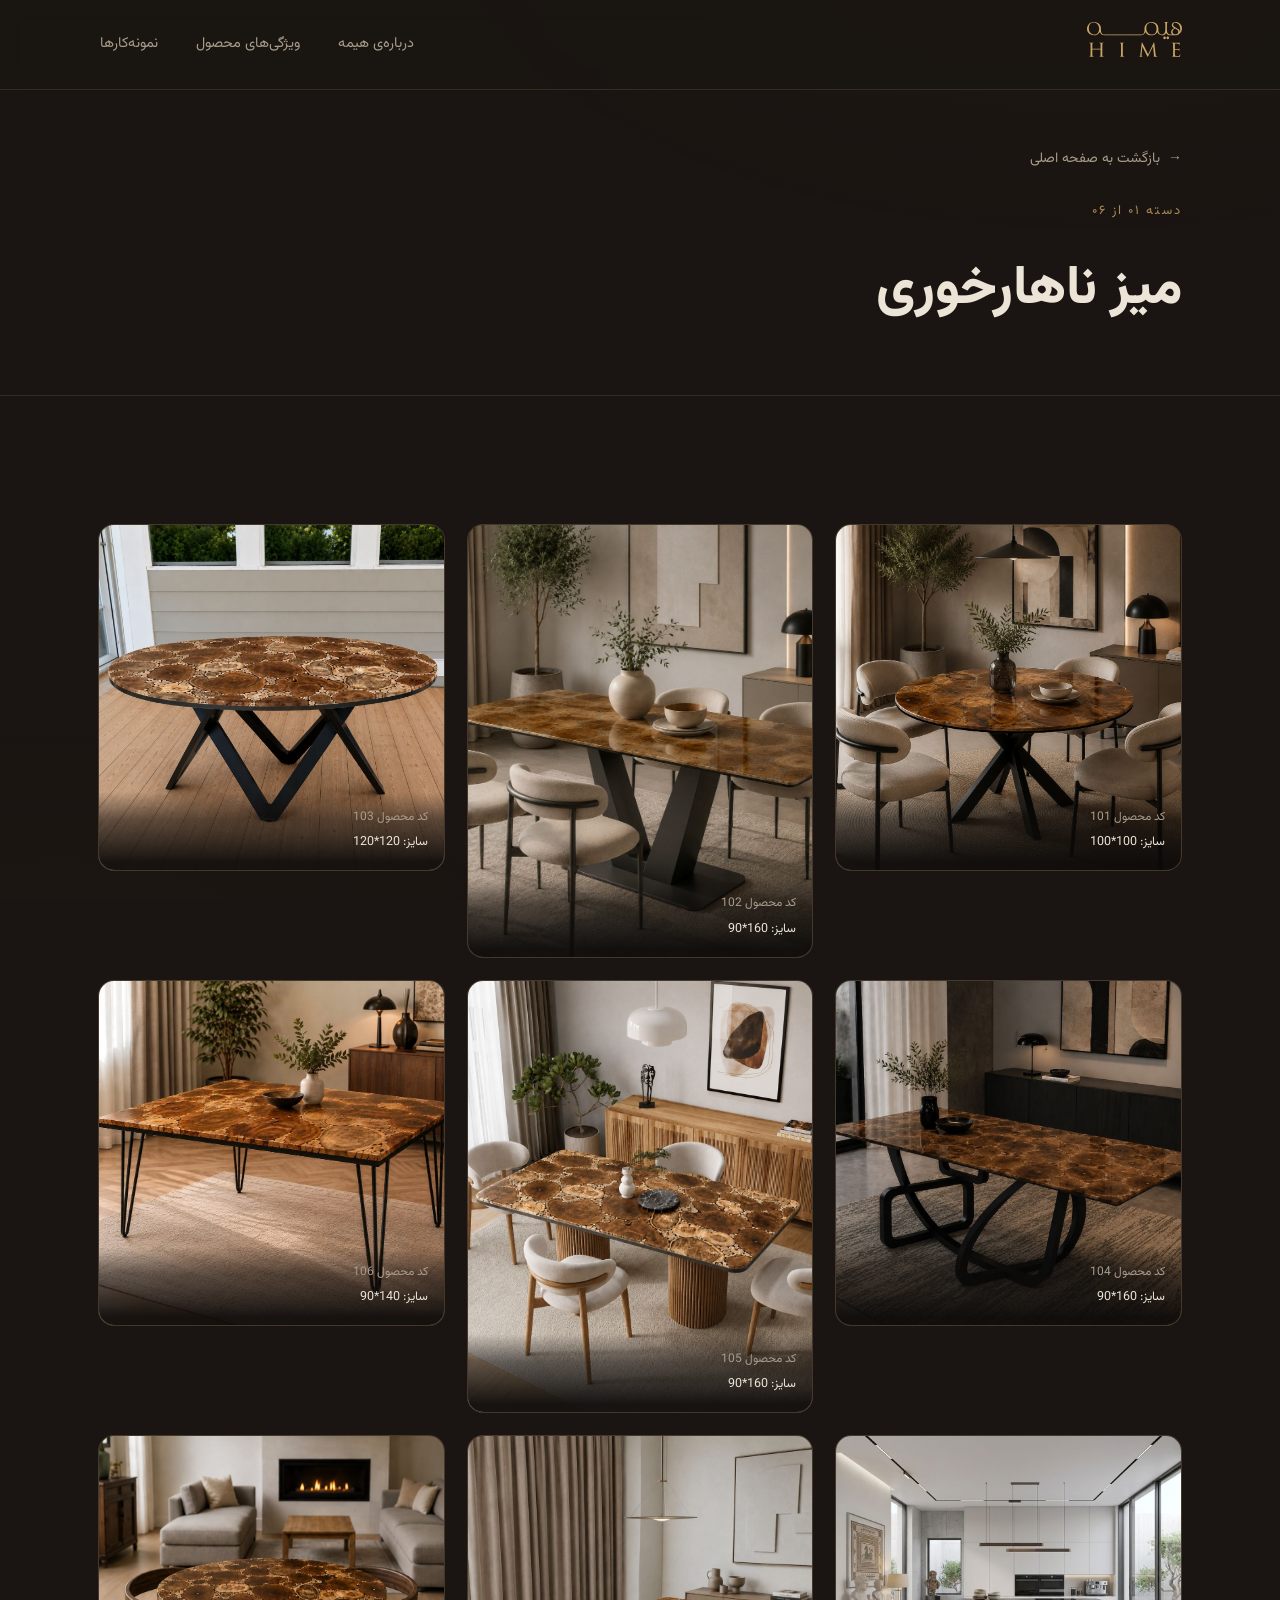
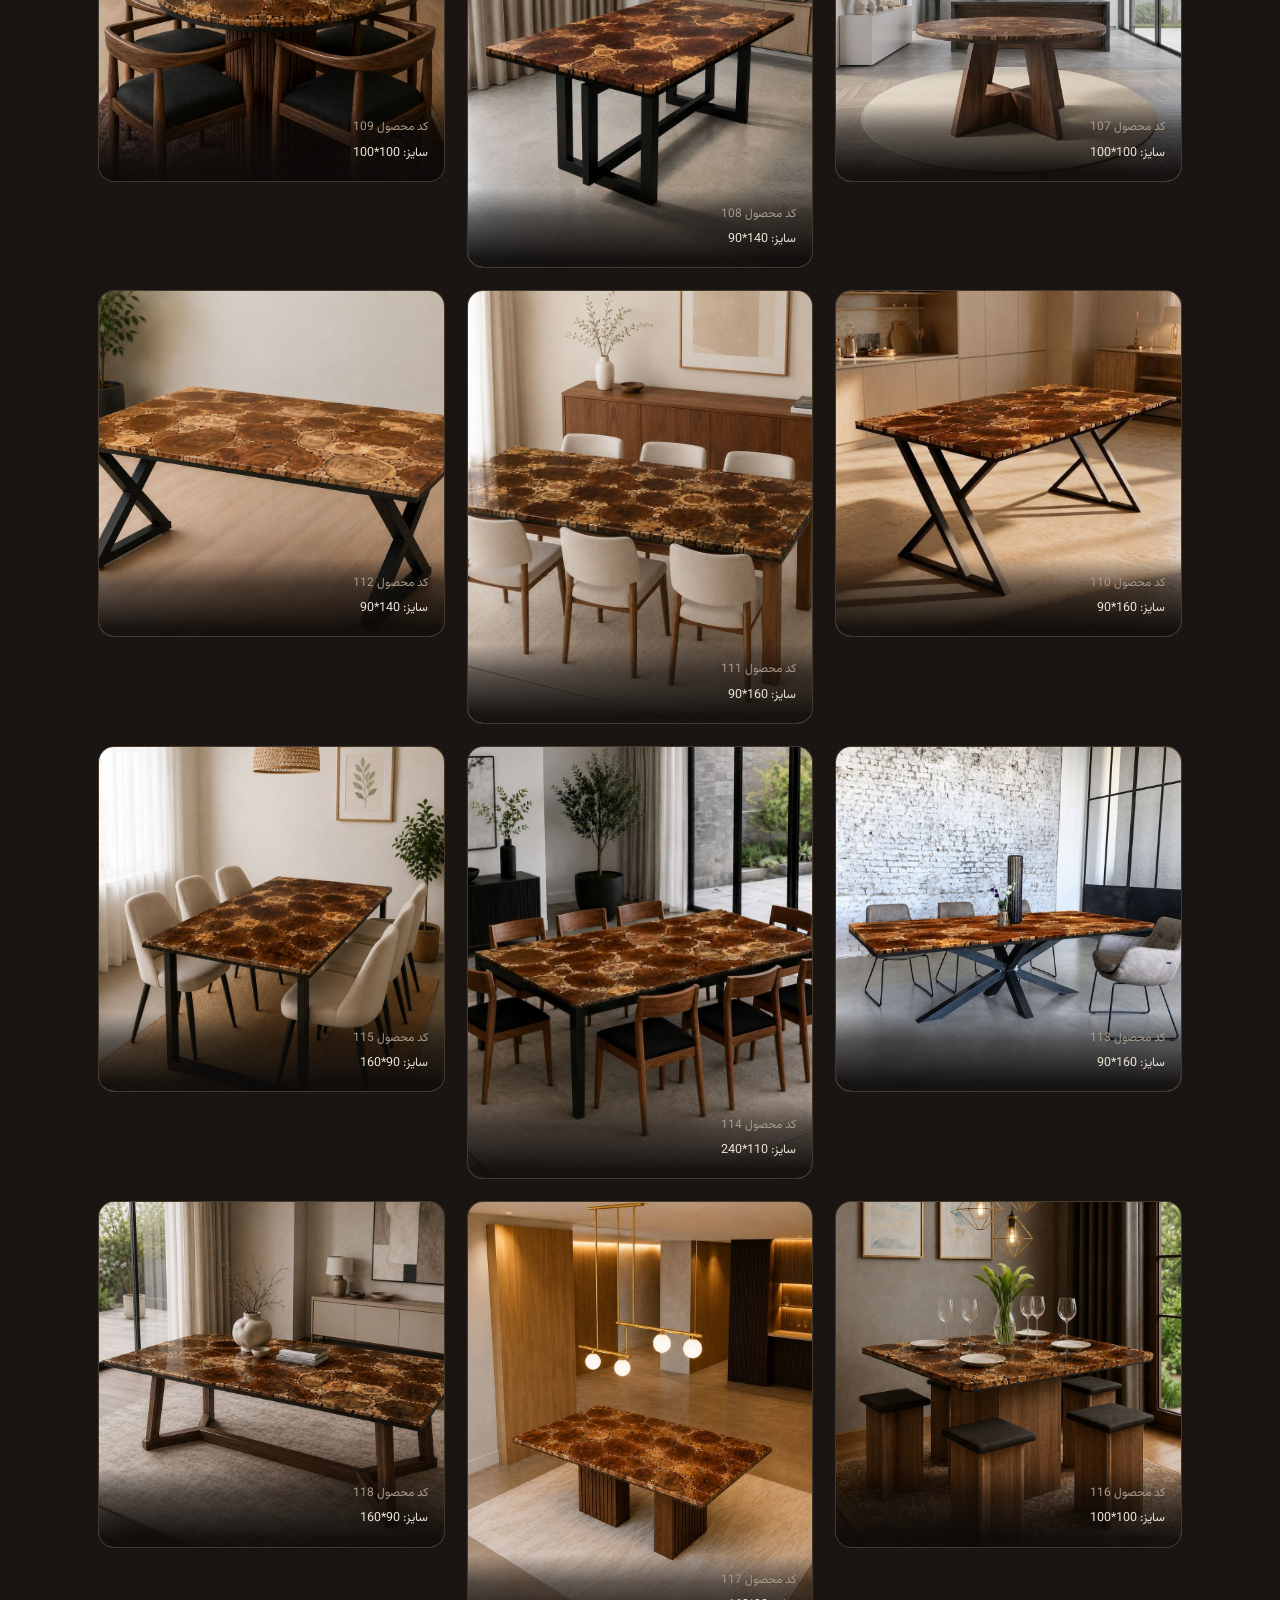
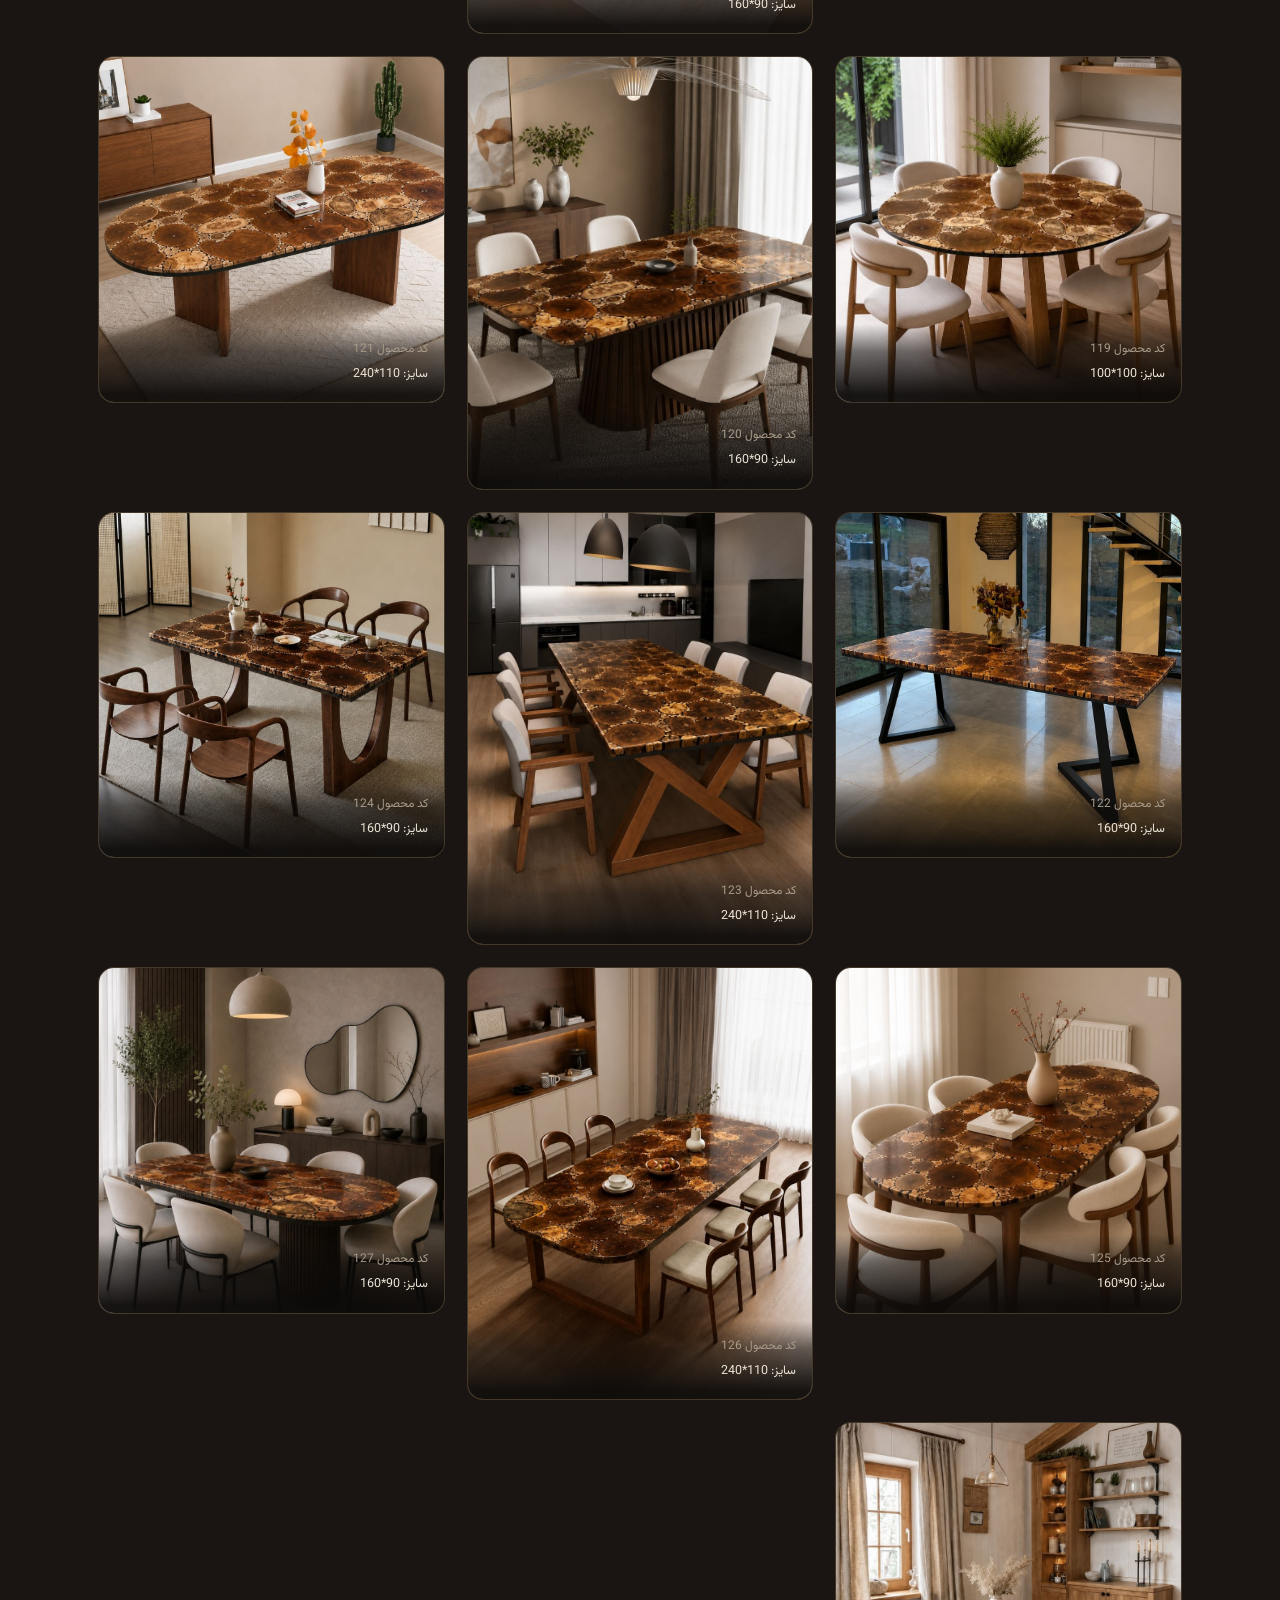
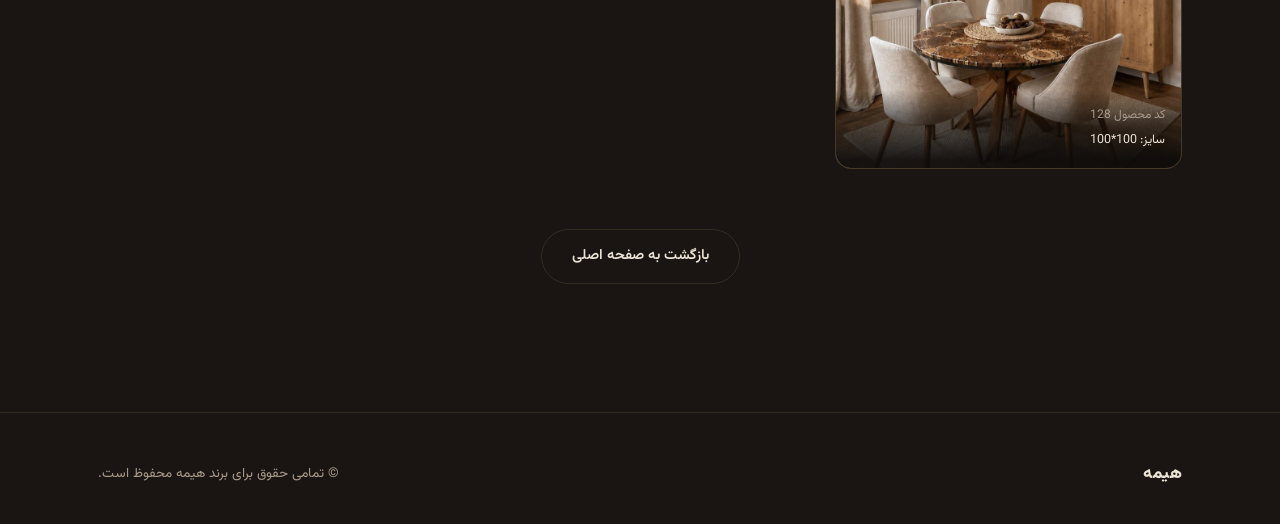
<file: dining.html>
<!DOCTYPE html>
<html lang="fa" dir="rtl">
<head>
<meta charset="UTF-8">
<meta name="viewport" content="width=device-width, initial-scale=1.0">
<title>میز ناهارخوری | هیمه</title>
<meta name="description" content="گالری میزهای ناهارخوری دست‌ساز هیمه؛ ترکیب چوب و رزین مشکی.">
<link rel="stylesheet" href="style.css">
  <link rel="icon" type="image/svg+xml" href="favicon.svg">

</head>
<body>

<header class="site-header">
  <nav class="nav">
    <a href="index.html" class="brand" aria-label="بازگشت به صفحه اصلی هیمه">
    
      <span>
   <svg id="Layer_2" style="width:95px" xmlns="http://www.w3.org/2000/svg" xmlns:xlink="http://www.w3.org/1999/xlink" viewBox="0 0 70.9 31.27">
  <defs>
    <style>
      .cls-1 {
        fill: #c9a668;
      }
    </style>
    <image id="image" width="11" height="15" xlink:href="[data-uri]"></image>
  </defs>
  <g id="Layer_1-2" data-name="Layer_1">
    <g>
      <path class="cls-1" d="M10.63,10.62c-.18-.54-.27-1.5-.27-2.89,0-1.47-.5-2.64-1.52-3.5-.96-.82-2.17-1.24-3.65-1.24s-2.79.49-3.74,1.46c-.65.67-1.09,1.48-1.33,2.41-.09.36-.13.72-.13,1.08,0,1.3.41,2.4,1.22,3.3.93,1.05,2.23,1.6,3.91,1.66,1.98-.07,3.5-.91,4.57-2.53.43,1.53,1.53,2.37,3.29,2.53h0s5.46,0,5.46,0v-.51h-5.46c-1.21-.12-2-.71-2.36-1.79ZM7.97,11.36c-.64.68-1.46,1.02-2.48,1.02-1.2,0-2.18-.43-2.95-1.3-.79-.89-1.18-2.05-1.18-3.48,0-1.33.35-2.35,1.04-3.09.67-.7,1.58-1.06,2.73-1.06,1.07,0,1.97.39,2.71,1.18.8.87,1.2,2.03,1.2,3.47s-.36,2.49-1.07,3.26Z"></path>
      <polygon class="cls-1" points="23.91 12.41 18.45 12.41 18.45 12.91 23.91 12.91 23.91 12.91 29.37 12.91 29.37 12.41 23.91 12.41 23.91 12.41"></polygon>
      <polygon class="cls-1" points="34.83 12.41 29.37 12.41 29.37 12.91 34.83 12.91 34.83 12.91 40.28 12.91 40.28 12.41 34.83 12.41 34.83 12.41"></polygon>
      <path class="cls-1" d="M60.29,13.81c-.28,0-.51.1-.7.29-.19.19-.29.42-.29.7s.1.51.29.71c.19.19.42.28.7.28s.51-.09.7-.28c.2-.19.29-.43.29-.71s-.1-.51-.29-.7c-.19-.19-.42-.29-.7-.29Z"></path>
      <path class="cls-1" d="M57.89,13.81c-.28,0-.51.1-.7.29-.19.19-.29.42-.29.7s.1.51.29.71c.19.19.42.28.7.28s.51-.09.7-.28c.19-.19.29-.43.29-.71s-.1-.51-.29-.7c-.19-.19-.42-.29-.7-.29Z"></path>
      <path class="cls-1" d="M69.41,4.27c-.96-.85-2.12-1.27-3.48-1.27-.65,0-1.23.18-1.74.53-.58.41-.88.95-.88,1.61,0,.99.64,1.82,1.93,2.49-.7.25-1.27.6-1.71,1.04-.52.53-.77,1.13-.77,1.79,0,.8.35,1.44,1.05,1.91-.45.03-.95.04-1.52.04-.47-.02-.92-.16-1.34-.43-.54-.34-.91-.85-1.1-1.53-.13-.46-.19-1.13-.19-2l.02-4.39c0-.55.23-.83.7-.83.28,0,.42-.04.42-.11s-.07-.11-.21-.11h-3.01c-.14,0-.21.04-.21.11s.14.11.42.11.48.09.58.28c.08.13.11.36.11.69v4.22c-.04,2.58-.91,3.9-2.61,3.99-.47-.02-.91-.16-1.33-.42-.61-.37-1.01-1.01-1.18-1.92-.08-.41-.11-1.18-.11-2.31,0-1.42-.47-2.56-1.41-3.44-.95-.88-2.21-1.33-3.76-1.33s-2.91.55-3.89,1.65c-.86.97-1.29,2.06-1.29,3.29,0,.11,0,.27.02.48.07,1.05-.06,1.9-.37,2.56-.43.9-1.18,1.37-2.27,1.43v.51c1.71-.13,2.8-.93,3.29-2.41.36.73.93,1.31,1.71,1.74.8.45,1.71.67,2.73.67,1.79,0,3.23-.71,4.32-2.12.03-.04.07-.1.12-.2.05-.09.1-.16.13-.2.22.77.64,1.38,1.26,1.82.56.41,1.24.65,2.02.71,1.57-.12,2.64-.71,3.2-1.79.58,1.07,1.66,1.67,3.22,1.79h4.51c.34,0,.84-.21,1.49-.62,1.2-.76,1.98-1.74,2.35-2.92.17-.54.25-1.07.25-1.61,0-1.45-.5-2.62-1.49-3.5ZM51.18,10.99c-.37.55-.82.92-1.35,1.09-.52.21-.95.31-1.28.31-1.26,0-2.28-.41-3.05-1.22-.82-.86-1.24-2.05-1.24-3.57,0-1.33.35-2.36,1.06-3.09.67-.69,1.56-1.03,2.7-1.03s2.08.42,2.8,1.25c.74.85,1.11,1.97,1.11,3.38,0,1.19-.25,2.15-.74,2.89ZM67.38,11.71c-.44.28-.94.42-1.49.42-.61,0-1.11-.15-1.48-.46-.4-.32-.61-.77-.61-1.34,0-.23.06-.52.18-.86.26-.7.83-1.25,1.72-1.63.76.34,1.31.66,1.66.97.52.46.78,1.02.78,1.67,0,.51-.25.92-.75,1.24ZM69.2,10.19c0-.6-.19-1.13-.58-1.58-.16-.19-1.01-.72-2.54-1.57-1.2-.67-1.8-1.35-1.8-2.04,0-.5.16-.89.47-1.16.26-.23.58-.35.97-.35.08,0,.2,0,.35.02,1.1.11,1.98.64,2.63,1.59.59.87.89,1.89.89,3.05,0,.75-.13,1.43-.38,2.03Z"></path>
    </g>
    <g>
      <path class="cls-1" d="M11.4,24.94c0,1.49.03,2.49.09,3,.03.25.07.41.11.49.07.13.2.21.4.24.25.04.47.07.64.07.08,0,.12.04.12.11s-.08.11-.25.11c-.31,0-.7,0-1.14-.02l-.63-.02-.57.02c-.39.02-.67.02-.84.02-.15,0-.22-.04-.22-.11s.04-.11.11-.11c.1,0,.25-.02.43-.07.2-.04.33-.29.39-.74.04-.38.06-1.37.06-2.95v-1.38c0-.05-.03-.08-.08-.08h-5.98c-.05,0-.08.03-.08.08v1.38c0,1.59.02,2.58.07,2.96.03.24.07.4.11.49.07.13.21.21.4.24.28.04.5.07.65.07.07,0,.11.04.11.11s-.07.11-.22.11c-.33,0-.71,0-1.16-.02l-.62-.02-.58.02c-.4.02-.68.02-.85.02-.15,0-.22-.04-.22-.11s.04-.11.11-.11c.13,0,.27-.02.44-.07.19-.04.31-.29.37-.73.06-.38.09-1.38.09-3v-2.44c0-1.69-.01-2.69-.03-2.99-.02-.25-.06-.43-.12-.54-.08-.12-.24-.19-.46-.22-.25-.02-.41-.03-.49-.03-.07,0-.11-.04-.11-.11s.07-.11.22-.11h1.03s.62.03.62.03l1.42-.03c.15,0,.22.04.22.11s-.04.11-.11.11c-.13,0-.25.01-.36.03-.19.04-.31.11-.38.22-.07.1-.11.28-.12.54,0,.3-.01,1.31-.01,3.02v.29c0,.05.03.08.08.08h5.98c.05,0,.08-.03.08-.08v-.29c0-1.56-.01-2.57-.03-3.02-.02-.25-.05-.43-.11-.54-.07-.12-.22-.19-.45-.22-.22-.02-.39-.03-.49-.03-.07,0-.11-.04-.11-.11s.07-.11.22-.11h1.03s.6.03.6.03l1.43-.03c.16,0,.24.04.24.11s-.04.11-.12.11c-.12,0-.24.01-.36.03-.3.06-.46.31-.49.76-.02.3-.03,1.3-.03,2.99v2.44Z"></path>
      <path class="cls-1" d="M26.71,24.94c0,1.62.02,2.62.07,3,.03.24.07.4.11.49.07.13.21.21.4.24.28.04.5.07.65.07.08,0,.11.04.11.11s-.08.11-.22.11c-.33,0-.72,0-1.17-.02l-.63-.02-.57.02c-.38.02-.66.02-.84.02-.15,0-.22-.04-.22-.11s.04-.11.11-.11c.13,0,.27-.02.44-.07.19-.04.32-.29.37-.73.06-.51.09-1.51.09-3v-2.44c0-1.69-.01-2.69-.03-2.99-.03-.44-.18-.69-.46-.74-.17-.04-.32-.06-.44-.06-.08,0-.11-.04-.11-.11s.08-.11.22-.11h.88s.57.03.57.03l1.44-.03c.15,0,.22.04.22.11s-.04.11-.11.11c-.13,0-.25.01-.36.03-.19.04-.31.11-.38.22-.07.1-.11.28-.12.54,0,.3-.01,1.3-.01,2.99v2.44Z"></path>
      <path class="cls-1" d="M51.22,27.17c.1.82.34,1.3.74,1.43.27.09.58.13.92.13.08,0,.11.03.11.1,0,.08-.1.12-.29.12-1.02,0-1.83-.03-2.44-.08-.28-.03-.42-.08-.42-.15s.03-.1.1-.11c.08-.02.11-.19.07-.49l-.69-7h-.03l-3.45,7.06c-.23.49-.4.73-.5.73-.1,0-.26-.21-.49-.63-.79-1.47-1.35-2.54-1.67-3.21-1.15-2.35-1.75-3.61-1.82-3.77h-.07l-.56,6.26c0,.14-.01.37-.01.7,0,.2.11.33.34.39.2.05.38.08.56.08.07,0,.11.03.11.1,0,.08-.09.12-.26.12-.22,0-.49,0-.83-.02l-.5-.02-.51.02c-.31.02-.55.02-.7.02-.17,0-.25-.04-.25-.12,0-.07.05-.1.15-.1s.24-.02.43-.04c.21-.04.35-.17.43-.39.03-.1.07-.34.12-.72l1.04-9.04c.01-.16.07-.24.16-.24.13,0,.22.07.29.2l4.33,8.6,4.17-8.58c.08-.15.15-.22.22-.22.11,0,.18.12.21.37l.98,8.5Z"></path>
      <path class="cls-1" d="M64.26,22.5c0-1.69-.01-2.69-.03-2.99-.01-.25-.06-.43-.12-.54-.08-.12-.24-.19-.46-.22-.25-.02-.41-.03-.49-.03-.08,0-.11-.04-.11-.11s.08-.11.22-.11h1.04s.62.03.62.03h3.43c.1,0,.23-.02.38-.04l.27-.03c.11-.04.18-.07.19-.07.04,0,.07.04.07.12,0,.02-.01.1-.04.22-.03.14-.05.28-.07.43,0,.04-.02.19-.04.45-.01.25-.03.41-.04.47-.02.1-.06.15-.12.15-.08,0-.11-.06-.11-.18,0-.18-.03-.34-.09-.49-.08-.21-.42-.35-1.02-.42-.28-.04-.97-.06-2.07-.06-.05,0-.08.05-.08.15v3.76c0,.1.03.15.08.15,1.38,0,2.17-.01,2.39-.03.37-.04.61-.1.7-.19.12-.12.19-.18.21-.18.06,0,.09.04.09.11l-.04.25c-.04.16-.06.34-.08.52-.04.46-.06.76-.06.9,0,.17-.04.26-.13.26-.07,0-.1-.04-.1-.12,0-.19-.02-.34-.06-.46-.07-.23-.31-.37-.74-.43-.33-.04-1.05-.06-2.17-.06-.06,0-.09.03-.09.09v3.52c.01.46.13.77.34.91.21.13.67.2,1.37.2s1.18-.05,1.44-.15c.35-.15.57-.47.65-.97.02-.13.07-.2.15-.2.06,0,.09.07.09.2,0,.42-.06.86-.19,1.34-.04.17-.12.28-.22.31-.08.03-.27.04-.57.04l-2.49-.04c-.4-.02-.8-.03-1.19-.03-.2,0-.41,0-.62.01-.28.02-.55.03-.83.03-.15,0-.22-.04-.22-.11s.04-.11.11-.11c.04,0,.19-.02.44-.07.19-.03.31-.27.37-.73.06-.38.09-1.38.09-3v-2.44Z"></path>
    </g>
    <use transform="translate(0 30.78) scale(6.45 .03)" xlink:href="#image"></use>
    <use transform="scale(6.45 .03)" xlink:href="#image"></use>
  </g>
</svg>
      </span>
    </a>
    <ul class="nav-links" id="navLinks">
      <li><a href="index.html#about">درباره‌ی هیمه</a></li>
      <li><a href="index.html#specs">ویژگی‌های محصول</a></li>
      <li><a href="index.html#collections">نمونه‌کارها</a></li>
    </ul>
    <button class="nav-toggle" id="navToggle" aria-label="باز کردن منو" aria-expanded="false">☰</button>
  </nav>
</header>

<main>
  <section class="gallery-hero">
    <div class="container">
      <a href="index.html" class="back-link"><span class="arrow">→</span> بازگشت به صفحه اصلی</a>
      <span class="section-label">دسته ۰۱ از ۰۶</span>
      <h1>میز ناهارخوری</h1>
      <p>
        
      </p>
    </div>
  </section>

  <section class="gallery-section">
    <div class="container">
      <div class="gallery-grid">
<!-- PRODUCTS:START -->
        <div class="gallery-item">
          <img src="images/dining/1.jpg" alt="کد محصول 101"
               onerror="this.style.display='none'; this.nextElementSibling.style.display='flex';" loading="lazy">
          <div class="gi-fallback"><strong>نمونه‌کار ۰۱</strong><span>images/dining/1.jpg</span></div>
          <div class="gi-caption">
            <span class="gi-code">کد محصول 101</span>
            <span class="gi-size">سایز: 100*100</span>
          </div>
        </div>

        <div class="gallery-item">
          <img src="images/dining/2.jpg" alt="کد محصول 102"
               onerror="this.style.display='none'; this.nextElementSibling.style.display='flex';" loading="lazy">
          <div class="gi-fallback"><strong>نمونه‌کار ۰۲</strong><span>images/dining/2.jpg</span></div>
          <div class="gi-caption">
            <span class="gi-code">کد محصول 102</span>
            <span class="gi-size">سایز: 160*90</span>
          </div>
        </div>

        <div class="gallery-item">
          <img src="images/dining/3.jpg" alt="کد محصول 103"
               onerror="this.style.display='none'; this.nextElementSibling.style.display='flex';" loading="lazy">
          <div class="gi-fallback"><strong>نمونه‌کار ۰۳</strong><span>images/dining/3.jpg</span></div>
          <div class="gi-caption">
            <span class="gi-code">کد محصول 103</span>
            <span class="gi-size">سایز: 120*120</span>
          </div>
        </div>

        <div class="gallery-item">
          <img src="images/dining/4.jpg" alt="کد محصول 104"
               onerror="this.style.display='none'; this.nextElementSibling.style.display='flex';" loading="lazy">
          <div class="gi-fallback"><strong>نمونه‌کار ۰۴</strong><span>images/dining/4.jpg</span></div>
          <div class="gi-caption">
            <span class="gi-code">کد محصول 104</span>
            <span class="gi-size">سایز: 160*90</span>
          </div>
        </div>

        <div class="gallery-item">
          <img src="images/dining/5.jpg" alt="کد محصول 105"
               onerror="this.style.display='none'; this.nextElementSibling.style.display='flex';" loading="lazy">
          <div class="gi-fallback"><strong>نمونه‌کار ۰۵</strong><span>images/dining/5.jpg</span></div>
          <div class="gi-caption">
            <span class="gi-code">کد محصول 105</span>
            <span class="gi-size">سایز: 160*90</span>
          </div>
        </div>

        <div class="gallery-item">
          <img src="images/dining/6.jpg" alt="کد محصول 106"
               onerror="this.style.display='none'; this.nextElementSibling.style.display='flex';" loading="lazy">
          <div class="gi-fallback"><strong>نمونه‌کار ۰۶</strong><span>images/dining/6.jpg</span></div>
          <div class="gi-caption">
            <span class="gi-code">کد محصول 106</span>
            <span class="gi-size">سایز: 140*90</span>
          </div>
        </div>

        <div class="gallery-item">
          <img src="images/dining/7.jpg" alt="کد محصول 107"
               onerror="this.style.display='none'; this.nextElementSibling.style.display='flex';" loading="lazy">
          <div class="gi-fallback"><strong>نمونه‌کار ۰۷</strong><span>images/dining/7.jpg</span></div>
          <div class="gi-caption">
            <span class="gi-code">کد محصول 107</span>
            <span class="gi-size">سایز: 100*100</span>
          </div>
        </div>

        <div class="gallery-item">
          <img src="images/dining/8.jpg" alt="کد محصول 108"
               onerror="this.style.display='none'; this.nextElementSibling.style.display='flex';" loading="lazy">
          <div class="gi-fallback"><strong>نمونه‌کار ۰۸</strong><span>images/dining/8.jpg</span></div>
          <div class="gi-caption">
            <span class="gi-code">کد محصول 108</span>
            <span class="gi-size">سایز: 140*90</span>
          </div>
        </div>

        <div class="gallery-item">
          <img src="images/dining/9.jpg" alt="کد محصول 109"
               onerror="this.style.display='none'; this.nextElementSibling.style.display='flex';" loading="lazy">
          <div class="gi-fallback"><strong>نمونه‌کار ۰۹</strong><span>images/dining/9.jpg</span></div>
          <div class="gi-caption">
            <span class="gi-code">کد محصول 109</span>
            <span class="gi-size">سایز: 100*100</span>
          </div>
        </div>

        <div class="gallery-item">
          <img src="images/dining/10.jpg" alt="کد محصول 110"
               onerror="this.style.display='none'; this.nextElementSibling.style.display='flex';" loading="lazy">
          <div class="gi-fallback"><strong>نمونه‌کار ۱۰</strong><span>images/dining/10.jpg</span></div>
          <div class="gi-caption">
            <span class="gi-code">کد محصول 110</span>
            <span class="gi-size">سایز: 160*90</span>
          </div>
        </div>

        <div class="gallery-item">
          <img src="images/dining/11.jpg" alt="کد محصول 111"
               onerror="this.style.display='none'; this.nextElementSibling.style.display='flex';" loading="lazy">
          <div class="gi-fallback"><strong>نمونه‌کار ۱۱</strong><span>images/dining/11.jpg</span></div>
          <div class="gi-caption">
            <span class="gi-code">کد محصول 111</span>
            <span class="gi-size">سایز: 160*90</span>
          </div>
        </div>

        <div class="gallery-item">
          <img src="images/dining/12.jpg" alt="کد محصول 112"
               onerror="this.style.display='none'; this.nextElementSibling.style.display='flex';" loading="lazy">
          <div class="gi-fallback"><strong>نمونه‌کار ۱۲</strong><span>images/dining/12.jpg</span></div>
          <div class="gi-caption">
            <span class="gi-code">کد محصول 112</span>
            <span class="gi-size">سایز: 140*90</span>
          </div>
        </div>

        <div class="gallery-item">
          <img src="images/dining/13.jpg" alt="کد محصول 113"
               onerror="this.style.display='none'; this.nextElementSibling.style.display='flex';" loading="lazy">
          <div class="gi-fallback"><strong>نمونه‌کار ۱۳</strong><span>images/dining/13.jpg</span></div>
          <div class="gi-caption">
            <span class="gi-code">کد محصول 113</span>
            <span class="gi-size">سایز: 160*90</span>
          </div>
        </div>
                <div class="gallery-item">
          <img src="images/dining/14.jpg" alt="کد محصول 114"
               onerror="this.style.display='none'; this.nextElementSibling.style.display='flex';" loading="lazy">
          <div class="gi-fallback"><strong>نمونه‌کار 14</strong><span>images/dining/14.jpg</span></div>
          <div class="gi-caption">
            <span class="gi-code">کد محصول 114</span>
            <span class="gi-size">سایز: 110*240</span>
          </div>
        </div>
              <div class="gallery-item">
          <img src="images/dining/15.jpg" alt="کد محصول 115"
               onerror="this.style.display='none'; this.nextElementSibling.style.display='flex';" loading="lazy">
          <div class="gi-fallback"><strong>نمونه‌کار 15</strong><span>images/dining/15.jpg</span></div>
          <div class="gi-caption">
            <span class="gi-code">کد محصول 115</span>
            <span class="gi-size">سایز: 90*160</span>
          </div>
        </div>
              <div class="gallery-item">
          <img src="images/dining/16.jpg" alt="کد محصول 116"
               onerror="this.style.display='none'; this.nextElementSibling.style.display='flex';" loading="lazy">
          <div class="gi-fallback"><strong>نمونه‌کار 16</strong><span>images/dining/16.jpg</span></div>
          <div class="gi-caption">
            <span class="gi-code">کد محصول 116</span>
            <span class="gi-size">سایز: 100*100</span>
          </div>
        </div>
              <div class="gallery-item">
          <img src="images/dining/17.jpg" alt="کد محصول 117"
               onerror="this.style.display='none'; this.nextElementSibling.style.display='flex';" loading="lazy">
          <div class="gi-fallback"><strong>نمونه‌کار 17</strong><span>images/dining/17.jpg</span></div>
          <div class="gi-caption">
            <span class="gi-code">کد محصول 117</span>
            <span class="gi-size">سایز: 90*160</span>
          </div>
        </div>
              <div class="gallery-item">
          <img src="images/dining/18.jpg" alt="کد محصول 118"
               onerror="this.style.display='none'; this.nextElementSibling.style.display='flex';" loading="lazy">
          <div class="gi-fallback"><strong>نمونه‌کار 18</strong><span>images/dining/18.jpg</span></div>
          <div class="gi-caption">
            <span class="gi-code">کد محصول 118</span>
            <span class="gi-size">سایز: 90*160</span>
          </div>
        </div>
              <div class="gallery-item">
          <img src="images/dining/19.jpg" alt="کد محصول 119"
               onerror="this.style.display='none'; this.nextElementSibling.style.display='flex';" loading="lazy">
          <div class="gi-fallback"><strong>نمونه‌کار 19</strong><span>images/dining/19.jpg</span></div>
          <div class="gi-caption">
            <span class="gi-code">کد محصول 119</span>
            <span class="gi-size">سایز: 100*100</span>
          </div>
        </div>
              <div class="gallery-item">
          <img src="images/dining/20.jpg" alt="کد محصول 120"
               onerror="this.style.display='none'; this.nextElementSibling.style.display='flex';" loading="lazy">
          <div class="gi-fallback"><strong>نمونه‌کار 20</strong><span>images/dining/20.jpg</span></div>
          <div class="gi-caption">
            <span class="gi-code">کد محصول 120</span>
            <span class="gi-size">سایز: 90*160</span>
          </div>
        </div>
              <div class="gallery-item">
          <img src="images/dining/21.jpg" alt="کد محصول 121"
               onerror="this.style.display='none'; this.nextElementSibling.style.display='flex';" loading="lazy">
          <div class="gi-fallback"><strong>نمونه‌کار 21</strong><span>images/dining/21.jpg</span></div>
          <div class="gi-caption">
            <span class="gi-code">کد محصول 121</span>
            <span class="gi-size">سایز: 110*240</span>
          </div>
        </div>
              <div class="gallery-item">
          <img src="images/dining/22.jpg" alt="کد محصول 122"
               onerror="this.style.display='none'; this.nextElementSibling.style.display='flex';" loading="lazy">
          <div class="gi-fallback"><strong>نمونه‌کار 22</strong><span>images/dining/22.jpg</span></div>
          <div class="gi-caption">
            <span class="gi-code">کد محصول 122</span>
            <span class="gi-size">سایز: 90*160</span>
          </div>
        </div>
              <div class="gallery-item">
          <img src="images/dining/23.jpg" alt="کد محصول 123"
               onerror="this.style.display='none'; this.nextElementSibling.style.display='flex';" loading="lazy">
          <div class="gi-fallback"><strong>نمونه‌کار 23</strong><span>images/dining/23.jpg</span></div>
          <div class="gi-caption">
            <span class="gi-code">کد محصول 123</span>
            <span class="gi-size">سایز: 110*240</span>
          </div>
        </div>
         <div class="gallery-item">
          <img src="images/dining/24.jpg" alt="کد محصول 124"
               onerror="this.style.display='none'; this.nextElementSibling.style.display='flex';" loading="lazy">
          <div class="gi-fallback"><strong>نمونه‌کار 24</strong><span>images/dining/24.jpg</span></div>
          <div class="gi-caption">
            <span class="gi-code">کد محصول 124</span>
            <span class="gi-size">سایز: 90*160</span>
          </div>
        </div>
         <div class="gallery-item">
          <img src="images/dining/25.jpg" alt="کد محصول 125"
               onerror="this.style.display='none'; this.nextElementSibling.style.display='flex';" loading="lazy">
          <div class="gi-fallback"><strong>نمونه‌کار 25</strong><span>images/dining/25.jpg</span></div>
          <div class="gi-caption">
            <span class="gi-code">کد محصول 125</span>
            <span class="gi-size">سایز: 90*160</span>
          </div>
        </div>
         <div class="gallery-item">
          <img src="images/dining/26.jpg" alt="کد محصول 126"
               onerror="this.style.display='none'; this.nextElementSibling.style.display='flex';" loading="lazy">
          <div class="gi-fallback"><strong>نمونه‌کار 26</strong><span>images/dining/26.jpg</span></div>
          <div class="gi-caption">
            <span class="gi-code">کد محصول 126</span>
            <span class="gi-size">سایز: 110*240</span>
          </div>
        </div>
         <div class="gallery-item">
          <img src="images/dining/27.jpg" alt="کد محصول 127"
               onerror="this.style.display='none'; this.nextElementSibling.style.display='flex';" loading="lazy">
          <div class="gi-fallback"><strong>نمونه‌کار 27</strong><span>images/dining/27.jpg</span></div>
          <div class="gi-caption">
            <span class="gi-code">کد محصول 127</span>
            <span class="gi-size">سایز: 90*160</span>
          </div>
        </div>
         <div class="gallery-item">
          <img src="images/dining/28.jpg" alt="کد محصول 128"
               onerror="this.style.display='none'; this.nextElementSibling.style.display='flex';" loading="lazy">
          <div class="gi-fallback"><strong>نمونه‌کار 28</strong><span>images/dining/28.jpg</span></div>
          <div class="gi-caption">
            <span class="gi-code">کد محصول 128</span>
            <span class="gi-size">سایز: 100*100</span>
          </div>
        </div>
<!-- PRODUCTS:END -->     
</div>

      <div class="gallery-cta">
        <a href="index.html" class="btn btn-ghost">بازگشت به صفحه اصلی</a>
      </div>
    </div>
  </section>
</main>

<footer class="site-footer">
  <div class="container footer-inner">
    <span class="brand-name">هیمه</span>
    <p>© تمامی حقوق برای برند هیمه محفوظ است.</p>
  </div>
</footer>

<script src="script.js"></script>
</body>
</html>
</file>
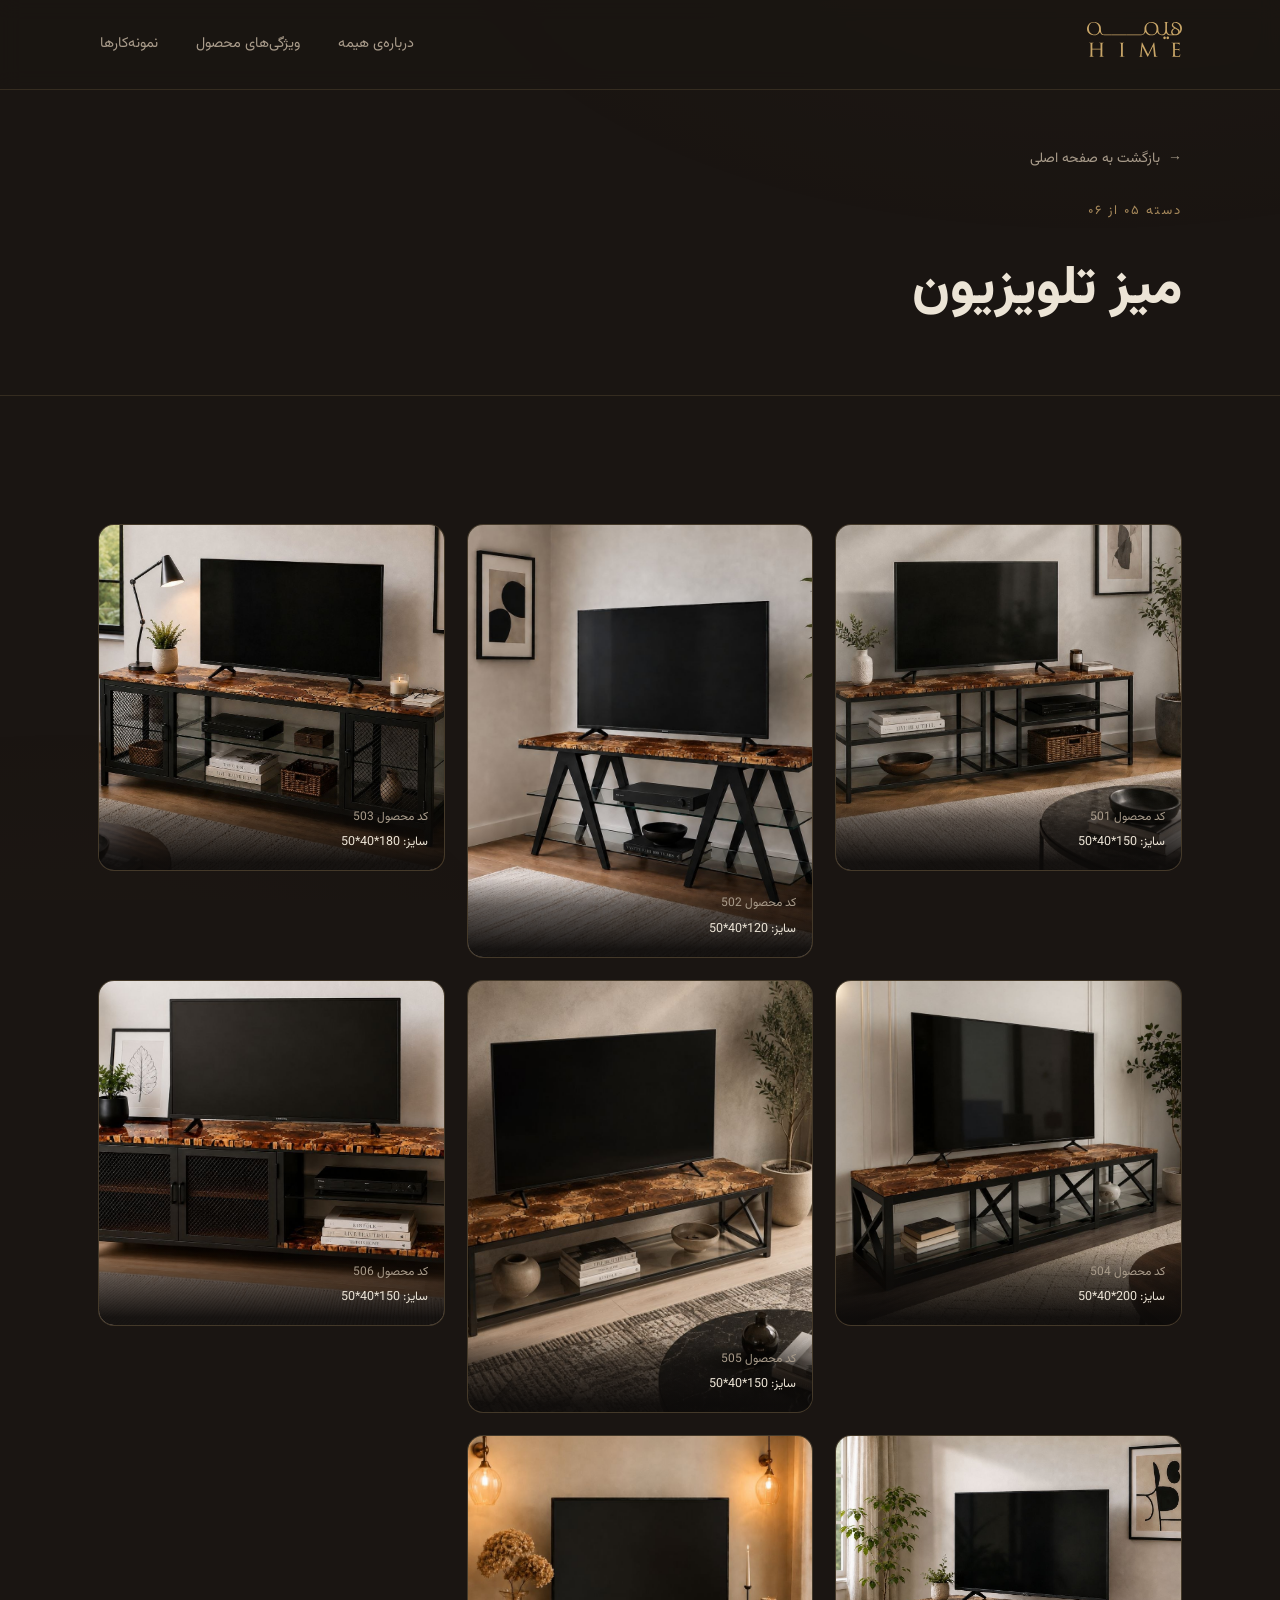
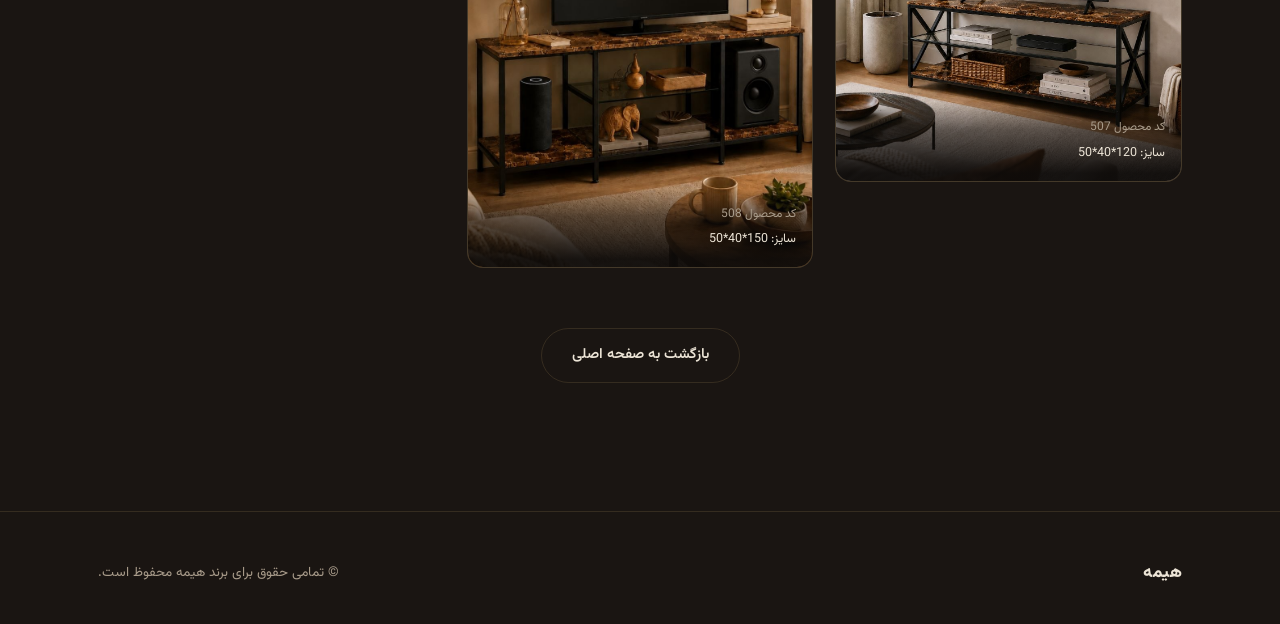
<file: tv.html>
<!DOCTYPE html>
<html lang="fa" dir="rtl">
<head>
<meta charset="UTF-8">
<meta name="viewport" content="width=device-width, initial-scale=1.0">
<title>میز تلویزیون | هیمه</title>
<meta name="description" content="گالری میزهای تلویزیون دست‌ساز هیمه؛ ترکیب چوب و رزین مشکی.">
<link rel="stylesheet" href="style.css">
  <link rel="icon" type="image/svg+xml" href="favicon.svg">

</head>
<body>

<header class="site-header">
  <nav class="nav">
    <a href="index.html" class="brand" aria-label="بازگشت به صفحه اصلی هیمه">

      <span>
<svg id="Layer_2" style="width:95px" xmlns="http://www.w3.org/2000/svg" xmlns:xlink="http://www.w3.org/1999/xlink" viewBox="0 0 70.9 31.27">
  <defs>
    <style>
      .cls-1 {
        fill: #c9a668;
      }
    </style>
    <image id="image" width="11" height="15" xlink:href="[data-uri]"></image>
  </defs>
  <g id="Layer_1-2" data-name="Layer_1">
    <g>
      <path class="cls-1" d="M10.63,10.62c-.18-.54-.27-1.5-.27-2.89,0-1.47-.5-2.64-1.52-3.5-.96-.82-2.17-1.24-3.65-1.24s-2.79.49-3.74,1.46c-.65.67-1.09,1.48-1.33,2.41-.09.36-.13.72-.13,1.08,0,1.3.41,2.4,1.22,3.3.93,1.05,2.23,1.6,3.91,1.66,1.98-.07,3.5-.91,4.57-2.53.43,1.53,1.53,2.37,3.29,2.53h0s5.46,0,5.46,0v-.51h-5.46c-1.21-.12-2-.71-2.36-1.79ZM7.97,11.36c-.64.68-1.46,1.02-2.48,1.02-1.2,0-2.18-.43-2.95-1.3-.79-.89-1.18-2.05-1.18-3.48,0-1.33.35-2.35,1.04-3.09.67-.7,1.58-1.06,2.73-1.06,1.07,0,1.97.39,2.71,1.18.8.87,1.2,2.03,1.2,3.47s-.36,2.49-1.07,3.26Z"></path>
      <polygon class="cls-1" points="23.91 12.41 18.45 12.41 18.45 12.91 23.91 12.91 23.91 12.91 29.37 12.91 29.37 12.41 23.91 12.41 23.91 12.41"></polygon>
      <polygon class="cls-1" points="34.83 12.41 29.37 12.41 29.37 12.91 34.83 12.91 34.83 12.91 40.28 12.91 40.28 12.41 34.83 12.41 34.83 12.41"></polygon>
      <path class="cls-1" d="M60.29,13.81c-.28,0-.51.1-.7.29-.19.19-.29.42-.29.7s.1.51.29.71c.19.19.42.28.7.28s.51-.09.7-.28c.2-.19.29-.43.29-.71s-.1-.51-.29-.7c-.19-.19-.42-.29-.7-.29Z"></path>
      <path class="cls-1" d="M57.89,13.81c-.28,0-.51.1-.7.29-.19.19-.29.42-.29.7s.1.51.29.71c.19.19.42.28.7.28s.51-.09.7-.28c.19-.19.29-.43.29-.71s-.1-.51-.29-.7c-.19-.19-.42-.29-.7-.29Z"></path>
      <path class="cls-1" d="M69.41,4.27c-.96-.85-2.12-1.27-3.48-1.27-.65,0-1.23.18-1.74.53-.58.41-.88.95-.88,1.61,0,.99.64,1.82,1.93,2.49-.7.25-1.27.6-1.71,1.04-.52.53-.77,1.13-.77,1.79,0,.8.35,1.44,1.05,1.91-.45.03-.95.04-1.52.04-.47-.02-.92-.16-1.34-.43-.54-.34-.91-.85-1.1-1.53-.13-.46-.19-1.13-.19-2l.02-4.39c0-.55.23-.83.7-.83.28,0,.42-.04.42-.11s-.07-.11-.21-.11h-3.01c-.14,0-.21.04-.21.11s.14.11.42.11.48.09.58.28c.08.13.11.36.11.69v4.22c-.04,2.58-.91,3.9-2.61,3.99-.47-.02-.91-.16-1.33-.42-.61-.37-1.01-1.01-1.18-1.92-.08-.41-.11-1.18-.11-2.31,0-1.42-.47-2.56-1.41-3.44-.95-.88-2.21-1.33-3.76-1.33s-2.91.55-3.89,1.65c-.86.97-1.29,2.06-1.29,3.29,0,.11,0,.27.02.48.07,1.05-.06,1.9-.37,2.56-.43.9-1.18,1.37-2.27,1.43v.51c1.71-.13,2.8-.93,3.29-2.41.36.73.93,1.31,1.71,1.74.8.45,1.71.67,2.73.67,1.79,0,3.23-.71,4.32-2.12.03-.04.07-.1.12-.2.05-.09.1-.16.13-.2.22.77.64,1.38,1.26,1.82.56.41,1.24.65,2.02.71,1.57-.12,2.64-.71,3.2-1.79.58,1.07,1.66,1.67,3.22,1.79h4.51c.34,0,.84-.21,1.49-.62,1.2-.76,1.98-1.74,2.35-2.92.17-.54.25-1.07.25-1.61,0-1.45-.5-2.62-1.49-3.5ZM51.18,10.99c-.37.55-.82.92-1.35,1.09-.52.21-.95.31-1.28.31-1.26,0-2.28-.41-3.05-1.22-.82-.86-1.24-2.05-1.24-3.57,0-1.33.35-2.36,1.06-3.09.67-.69,1.56-1.03,2.7-1.03s2.08.42,2.8,1.25c.74.85,1.11,1.97,1.11,3.38,0,1.19-.25,2.15-.74,2.89ZM67.38,11.71c-.44.28-.94.42-1.49.42-.61,0-1.11-.15-1.48-.46-.4-.32-.61-.77-.61-1.34,0-.23.06-.52.18-.86.26-.7.83-1.25,1.72-1.63.76.34,1.31.66,1.66.97.52.46.78,1.02.78,1.67,0,.51-.25.92-.75,1.24ZM69.2,10.19c0-.6-.19-1.13-.58-1.58-.16-.19-1.01-.72-2.54-1.57-1.2-.67-1.8-1.35-1.8-2.04,0-.5.16-.89.47-1.16.26-.23.58-.35.97-.35.08,0,.2,0,.35.02,1.1.11,1.98.64,2.63,1.59.59.87.89,1.89.89,3.05,0,.75-.13,1.43-.38,2.03Z"></path>
    </g>
    <g>
      <path class="cls-1" d="M11.4,24.94c0,1.49.03,2.49.09,3,.03.25.07.41.11.49.07.13.2.21.4.24.25.04.47.07.64.07.08,0,.12.04.12.11s-.08.11-.25.11c-.31,0-.7,0-1.14-.02l-.63-.02-.57.02c-.39.02-.67.02-.84.02-.15,0-.22-.04-.22-.11s.04-.11.11-.11c.1,0,.25-.02.43-.07.2-.04.33-.29.39-.74.04-.38.06-1.37.06-2.95v-1.38c0-.05-.03-.08-.08-.08h-5.98c-.05,0-.08.03-.08.08v1.38c0,1.59.02,2.58.07,2.96.03.24.07.4.11.49.07.13.21.21.4.24.28.04.5.07.65.07.07,0,.11.04.11.11s-.07.11-.22.11c-.33,0-.71,0-1.16-.02l-.62-.02-.58.02c-.4.02-.68.02-.85.02-.15,0-.22-.04-.22-.11s.04-.11.11-.11c.13,0,.27-.02.44-.07.19-.04.31-.29.37-.73.06-.38.09-1.38.09-3v-2.44c0-1.69-.01-2.69-.03-2.99-.02-.25-.06-.43-.12-.54-.08-.12-.24-.19-.46-.22-.25-.02-.41-.03-.49-.03-.07,0-.11-.04-.11-.11s.07-.11.22-.11h1.03s.62.03.62.03l1.42-.03c.15,0,.22.04.22.11s-.04.11-.11.11c-.13,0-.25.01-.36.03-.19.04-.31.11-.38.22-.07.1-.11.28-.12.54,0,.3-.01,1.31-.01,3.02v.29c0,.05.03.08.08.08h5.98c.05,0,.08-.03.08-.08v-.29c0-1.56-.01-2.57-.03-3.02-.02-.25-.05-.43-.11-.54-.07-.12-.22-.19-.45-.22-.22-.02-.39-.03-.49-.03-.07,0-.11-.04-.11-.11s.07-.11.22-.11h1.03s.6.03.6.03l1.43-.03c.16,0,.24.04.24.11s-.04.11-.12.11c-.12,0-.24.01-.36.03-.3.06-.46.31-.49.76-.02.3-.03,1.3-.03,2.99v2.44Z"></path>
      <path class="cls-1" d="M26.71,24.94c0,1.62.02,2.62.07,3,.03.24.07.4.11.49.07.13.21.21.4.24.28.04.5.07.65.07.08,0,.11.04.11.11s-.08.11-.22.11c-.33,0-.72,0-1.17-.02l-.63-.02-.57.02c-.38.02-.66.02-.84.02-.15,0-.22-.04-.22-.11s.04-.11.11-.11c.13,0,.27-.02.44-.07.19-.04.32-.29.37-.73.06-.51.09-1.51.09-3v-2.44c0-1.69-.01-2.69-.03-2.99-.03-.44-.18-.69-.46-.74-.17-.04-.32-.06-.44-.06-.08,0-.11-.04-.11-.11s.08-.11.22-.11h.88s.57.03.57.03l1.44-.03c.15,0,.22.04.22.11s-.04.11-.11.11c-.13,0-.25.01-.36.03-.19.04-.31.11-.38.22-.07.1-.11.28-.12.54,0,.3-.01,1.3-.01,2.99v2.44Z"></path>
      <path class="cls-1" d="M51.22,27.17c.1.82.34,1.3.74,1.43.27.09.58.13.92.13.08,0,.11.03.11.1,0,.08-.1.12-.29.12-1.02,0-1.83-.03-2.44-.08-.28-.03-.42-.08-.42-.15s.03-.1.1-.11c.08-.02.11-.19.07-.49l-.69-7h-.03l-3.45,7.06c-.23.49-.4.73-.5.73-.1,0-.26-.21-.49-.63-.79-1.47-1.35-2.54-1.67-3.21-1.15-2.35-1.75-3.61-1.82-3.77h-.07l-.56,6.26c0,.14-.01.37-.01.7,0,.2.11.33.34.39.2.05.38.08.56.08.07,0,.11.03.11.1,0,.08-.09.12-.26.12-.22,0-.49,0-.83-.02l-.5-.02-.51.02c-.31.02-.55.02-.7.02-.17,0-.25-.04-.25-.12,0-.07.05-.1.15-.1s.24-.02.43-.04c.21-.04.35-.17.43-.39.03-.1.07-.34.12-.72l1.04-9.04c.01-.16.07-.24.16-.24.13,0,.22.07.29.2l4.33,8.6,4.17-8.58c.08-.15.15-.22.22-.22.11,0,.18.12.21.37l.98,8.5Z"></path>
      <path class="cls-1" d="M64.26,22.5c0-1.69-.01-2.69-.03-2.99-.01-.25-.06-.43-.12-.54-.08-.12-.24-.19-.46-.22-.25-.02-.41-.03-.49-.03-.08,0-.11-.04-.11-.11s.08-.11.22-.11h1.04s.62.03.62.03h3.43c.1,0,.23-.02.38-.04l.27-.03c.11-.04.18-.07.19-.07.04,0,.07.04.07.12,0,.02-.01.1-.04.22-.03.14-.05.28-.07.43,0,.04-.02.19-.04.45-.01.25-.03.41-.04.47-.02.1-.06.15-.12.15-.08,0-.11-.06-.11-.18,0-.18-.03-.34-.09-.49-.08-.21-.42-.35-1.02-.42-.28-.04-.97-.06-2.07-.06-.05,0-.08.05-.08.15v3.76c0,.1.03.15.08.15,1.38,0,2.17-.01,2.39-.03.37-.04.61-.1.7-.19.12-.12.19-.18.21-.18.06,0,.09.04.09.11l-.04.25c-.04.16-.06.34-.08.52-.04.46-.06.76-.06.9,0,.17-.04.26-.13.26-.07,0-.1-.04-.1-.12,0-.19-.02-.34-.06-.46-.07-.23-.31-.37-.74-.43-.33-.04-1.05-.06-2.17-.06-.06,0-.09.03-.09.09v3.52c.01.46.13.77.34.91.21.13.67.2,1.37.2s1.18-.05,1.44-.15c.35-.15.57-.47.65-.97.02-.13.07-.2.15-.2.06,0,.09.07.09.2,0,.42-.06.86-.19,1.34-.04.17-.12.28-.22.31-.08.03-.27.04-.57.04l-2.49-.04c-.4-.02-.8-.03-1.19-.03-.2,0-.41,0-.62.01-.28.02-.55.03-.83.03-.15,0-.22-.04-.22-.11s.04-.11.11-.11c.04,0,.19-.02.44-.07.19-.03.31-.27.37-.73.06-.38.09-1.38.09-3v-2.44Z"></path>
    </g>
    <use transform="translate(0 30.78) scale(6.45 .03)" xlink:href="#image"></use>
    <use transform="scale(6.45 .03)" xlink:href="#image"></use>
  </g>
</svg>
      </span>
    </a>
    <ul class="nav-links" id="navLinks">
      <li><a href="index.html#about">درباره‌ی هیمه</a></li>
      <li><a href="index.html#specs">ویژگی‌های محصول</a></li>
      <li><a href="index.html#collections">نمونه‌کارها</a></li>
    </ul>
    <button class="nav-toggle" id="navToggle" aria-label="باز کردن منو" aria-expanded="false">☰</button>
  </nav>
</header>

<main>
  <section class="gallery-hero">
    <div class="container">
      <a href="index.html" class="back-link"><span class="arrow">→</span> بازگشت به صفحه اصلی</a>
      <span class="section-label">دسته ۰۵ از ۰۶</span>
      <h1>میز تلویزیون</h1>
      <p>
      </p>
    </div>
  </section>

  <section class="gallery-section">
    <div class="container">
      <div class="gallery-grid">
        <!-- PRODUCTS:START -->
        <div class="gallery-item">
          <img src="images/tv/1.jpg" alt="کد محصول 501"
               onerror="this.style.display='none'; this.nextElementSibling.style.display='flex';" loading="lazy">
          <div class="gi-fallback"><strong>نمونه‌کار ۰۱</strong><span>images/tv/1.jpg</span></div>
          <div class="gi-caption">
            <span class="gi-code">کد محصول 501</span>
            <span class="gi-size">سایز: 150*40*50</span>
          </div>
        </div>

        <div class="gallery-item">
          <img src="images/tv/2.jpg" alt="کد محصول 502"
               onerror="this.style.display='none'; this.nextElementSibling.style.display='flex';" loading="lazy">
          <div class="gi-fallback"><strong>نمونه‌کار ۰۲</strong><span>images/tv/2.jpg</span></div>
          <div class="gi-caption">
            <span class="gi-code">کد محصول 502</span>
            <span class="gi-size">سایز: 120*40*50</span>
          </div>
        </div>

        <div class="gallery-item">
          <img src="images/tv/3.jpg" alt="کد محصول 503"
               onerror="this.style.display='none'; this.nextElementSibling.style.display='flex';" loading="lazy">
          <div class="gi-fallback"><strong>نمونه‌کار ۰۳</strong><span>images/tv/3.jpg</span></div>
          <div class="gi-caption">
            <span class="gi-code">کد محصول 503</span>
            <span class="gi-size">سایز: 180*40*50</span>
          </div>
        </div>

        <div class="gallery-item">
          <img src="images/tv/4.jpg" alt="کد محصول 504"
               onerror="this.style.display='none'; this.nextElementSibling.style.display='flex';" loading="lazy">
          <div class="gi-fallback"><strong>نمونه‌کار ۰۴</strong><span>images/tv/4.jpg</span></div>
          <div class="gi-caption">
            <span class="gi-code">کد محصول 504</span>
            <span class="gi-size">سایز: 200*40*50</span>
          </div>
        </div>

        <div class="gallery-item">
          <img src="images/tv/5.jpg" alt="کد محصول 505"
               onerror="this.style.display='none'; this.nextElementSibling.style.display='flex';" loading="lazy">
          <div class="gi-fallback"><strong>نمونه‌کار ۰۵</strong><span>images/tv/5.jpg</span></div>
          <div class="gi-caption">
            <span class="gi-code">کد محصول 505</span>
            <span class="gi-size">سایز: 150*40*50</span>
          </div>
        </div>

        <div class="gallery-item">
          <img src="images/tv/6.jpg" alt="کد محصول 506"
               onerror="this.style.display='none'; this.nextElementSibling.style.display='flex';" loading="lazy">
          <div class="gi-fallback"><strong>نمونه‌کار ۰۶</strong><span>images/tv/6.jpg</span></div>
          <div class="gi-caption">
            <span class="gi-code">کد محصول 506</span>
            <span class="gi-size">سایز: 150*40*50</span>
          </div>
        </div>

        <div class="gallery-item">
          <img src="images/tv/7.jpg" alt="کد محصول 507"
               onerror="this.style.display='none'; this.nextElementSibling.style.display='flex';" loading="lazy">
          <div class="gi-fallback"><strong>نمونه‌کار ۰۷</strong><span>images/tv/7.jpg</span></div>
          <div class="gi-caption">
            <span class="gi-code">کد محصول 507</span>
            <span class="gi-size">سایز: 120*40*50</span>
          </div>
        </div>

        <div class="gallery-item">
          <img src="images/tv/8.jpg" alt="کد محصول 508"
               onerror="this.style.display='none'; this.nextElementSibling.style.display='flex';" loading="lazy">
          <div class="gi-fallback"><strong>نمونه‌کار ۰۸</strong><span>images/tv/8.jpg</span></div>
          <div class="gi-caption">
            <span class="gi-code">کد محصول 508</span>
            <span class="gi-size">سایز: 150*40*50</span>
          </div>
        </div>
<!-- PRODUCTS:END -->
      </div>

      <div class="gallery-cta">
        <a href="index.html" class="btn btn-ghost">بازگشت به صفحه اصلی</a>
      </div>
    </div>
  </section>
</main>

<footer class="site-footer">
  <div class="container footer-inner">
    <span class="brand-name">هیمه</span>
    <p>© تمامی حقوق برای برند هیمه محفوظ است.</p>
  </div>
</footer>

<script src="script.js"></script>
</body>
</html>
</file>
<file: style.css>
/* =========================================================
   HIME — استایل‌شیت اصلی
   پالت رنگی: چوب تیره‌سوخته + رزین مشکی + طلایی برنزی
   فونت: وزیرمتن (Vazirmatn)
   المان امضا: «خط درز» (Seam) — خط موج‌دار طلایی که استعاره‌ی
   خط رزینی میان برش‌های چوب است و در سراسر سایت تکرار می‌شود.
   ========================================================= */

@import url('https://fonts.googleapis.com/css2?family=Vazirmatn:wght@300;400;500;600;700;800&display=swap');

:root{
  /* --- رنگ‌ها --- */
  --bg-primary:   #1a1512;   /* چوب سوخته تیره */
  --bg-secondary: #211b16;   /* لایه دوم */
  --bg-elevated:  #2b241d;   /* کارت‌ها */
  --resin:        #0c0a09;   /* مشکی رزین */
  --gold:         #c9a568;   /* طلایی برنزی - رنگ اصلی برند */
  --gold-soft:    #a88a5c;
  --gold-dim:     rgba(201,165,104,0.16);
  --cream:        #ece4d6;   /* متن اصلی روشن */
  --muted:        #a89b8a;   /* متن ثانویه */
  --border:       rgba(201,165,104,0.16);

  /* --- تایپوگرافی --- */
  --font-main: 'Vazirmatn', 'Tahoma', sans-serif;

  /* --- فاصله‌گذاری --- */
  --section-pad: clamp(64px, 10vw, 140px);
  --container-w: 1180px;
}

*, *::before, *::after{ box-sizing: border-box; margin:0; padding:0; }

html{ scroll-behavior: smooth; }

body{
  background: var(--bg-primary);
  color: var(--cream);
  font-family: var(--font-main);
  direction: rtl;
  line-height: 1.85;
  -webkit-font-smoothing: antialiased;
  overflow-x: hidden;
}

img{ max-width:100%; display:block; }

a{ color:inherit; text-decoration:none; }

ul{ list-style:none; }

.container{
  max-width: var(--container-w);
  margin: 0 auto;
  padding: 0 clamp(20px, 5vw, 48px);
}

/* پس‌زمینه بافت‌دار ظریف (تراشه‌های چوب) */
body::before{
  content:"";
  position: fixed;
  inset: 0;
  pointer-events: none;
  z-index: 0;
  opacity: .5;
  background:
    radial-gradient(1200px 600px at 85% -10%, rgba(201,165,104,0.05), transparent 60%),
    radial-gradient(900px 500px at 5% 110%, rgba(201,165,104,0.04), transparent 60%);
}

/* =========================================================
   المان امضا: خط درز (Seam Divider)
   ========================================================= */
.seam{
  width: 100%;
  height: 22px;
  display: block;
  background-repeat: repeat-x;
  background-size: 140px 22px;
  background-image: url("data:image/svg+xml,%3Csvg xmlns='http://www.w3.org/2000/svg' width='140' height='22' viewBox='0 0 140 22'%3E%3Cpath d='M0 11 C 15 2, 25 20, 40 11 S 65 2, 80 11 S 105 20, 120 11 S 135 2, 140 11' fill='none' stroke='%23c9a568' stroke-width='1.4' stroke-opacity='0.55' stroke-linecap='round'/%3E%3C/svg%3E");
  opacity:.8;
}
.seam.seam-sm{ height: 14px; background-size: 90px 14px; opacity:.6;}

/* =========================================================
   هدر / ناوبری
   ========================================================= */
.site-header{
  position: sticky;
  top:0;
  z-index: 50;
  background: rgba(26,21,18,0.86);
  backdrop-filter: blur(10px);
  border-bottom: 1px solid var(--border);
}
.nav{
  display:flex;
  align-items:center;
  justify-content:space-between;
  padding: 18px clamp(20px, 5vw, 48px);
  max-width: var(--container-w);
  margin: 0 auto;
}
.brand{
  display:flex;
  align-items:center;
  gap:14px;
}
.brand-mark{
  width:44px; height:44px;
  border-radius: 40% 60% 55% 45% / 55% 45% 60% 40%;
  border:1.5px solid var(--gold);
  display:flex; align-items:center; justify-content:center;
  font-family: var(--font-main);
  font-weight:700;
  font-size:16px;
  color: var(--gold);
  letter-spacing: 0;
  flex-shrink:0;
}
.brand-name{
  font-size: 22px;
  font-weight: 800;
  letter-spacing: .5px;
  color: var(--cream);
}
.brand-sub{
  display:block;
  font-size:11px;
  font-weight:400;
  color: var(--muted);
  letter-spacing: 1px;
}
.nav-links{
  display:flex;
  gap: clamp(16px,3vw,34px);
  font-size:14.5px;
  color: var(--muted);
}
.nav-links a{ position:relative; padding:6px 2px; transition:.25s color; }
.nav-links a:hover, .nav-links a:focus-visible{ color: var(--gold); }
.nav-links a::after{
  content:"";
  position:absolute; right:0; bottom:-2px;
  width:0%; height:1px; background: var(--gold);
  transition:.3s width;
}
.nav-links a:hover::after, .nav-links a:focus-visible::after{ width:100%; }

.nav-toggle{ display:none; }

/* =========================================================
   دکمه‌ها
   ========================================================= */
.btn{
  display:inline-flex;
  align-items:center;
  gap:10px;
  padding: 13px 30px;
  border-radius: 999px;
  border:1px solid var(--gold);
  color: var(--gold);
  font-family: var(--font-main);
  font-size: 14.5px;
  font-weight: 600;
  background: transparent;
  cursor:pointer;
  transition: .3s ease;
}
.btn:hover, .btn:focus-visible{
  background: var(--gold);
  color: var(--resin);
  transform: translateY(-2px);
}
.btn-solid{
  background: var(--gold);
  color: var(--resin);
}
.btn-solid:hover, .btn-solid:focus-visible{
  background: var(--gold-soft);
  color: var(--resin);
}
.btn-ghost{
  border-color: var(--border);
  color: var(--cream);
}
.btn-ghost:hover, .btn-ghost:focus-visible{
  border-color: var(--gold);
  background: transparent;
  color: var(--gold);
  transform: translateY(-2px);
}

/* =========================================================
   هیرو
   ========================================================= */
.hero{
  position: relative;
  z-index:1;
  padding: clamp(56px,9vw,110px) 0 var(--section-pad);
}
.hero-grid{
  display:grid;
  grid-template-columns: 1.05fr .95fr;
  gap: clamp(30px,5vw,70px);
  align-items:center;
}
.eyebrow{
  display:inline-flex;
  align-items:center;
  gap:10px;
  font-size:13px;
  letter-spacing: 2px;
  color: var(--gold-soft);
  margin-bottom: 22px;
}
.eyebrow::before{
  content:"";
  width: 26px; height:1px;
  background: var(--gold);
}
.hero-title{
  font-size: clamp(48px, 7vw, 86px);
  font-weight: 800;
  color: var(--cream);
  line-height: 1.05;
  margin-bottom: 8px;
}
.hero-title span{ color: var(--gold); }
.hero-tagline{
  font-size: clamp(16px, 1.6vw, 19px);
  color: var(--muted);
  margin: 18px 0 30px;
  font-weight: 400;
}
.hero-actions{ display:flex; gap:16px; flex-wrap:wrap; }

.hero-media{
  position:relative;
}
.hero-frame{
  position:relative;
  aspect-ratio: 4/5;
  border-radius: 6% 94% 92% 8% / 10% 8% 92% 90%;
  overflow:hidden;
  background: linear-gradient(155deg, var(--bg-elevated), var(--resin));
  border: 1px solid var(--border);
  box-shadow: 0 40px 90px -30px rgba(0,0,0,.7);
}
.hero-frame img, .hero-frame video{
  width:100%; height:100%; object-fit:cover;
}
.hero-frame .placeholder-fallback{
  position:absolute; inset:0;
  display:none; flex-direction:column; align-items:center; justify-content:center;
  gap:10px;
  text-align:center;
  padding: 20px;
  color: var(--muted);
  font-size: 13px;
}
.hero-frame .placeholder-fallback strong{
  color: var(--gold);
  font-size: 15px;
  font-weight:600;
}
.hero-frame::after{
  content:"";
  position:absolute; inset:0;
  border-radius: inherit;
  box-shadow: inset 0 0 0 1.5px var(--gold-dim);
  pointer-events:none;
}
.hero-frame-tag{
  position:absolute;
  bottom: 22px; left: 22px;
  background: rgba(12,10,9,0.72);
  backdrop-filter: blur(6px);
  border:1px solid var(--border);
  padding: 9px 16px;
  border-radius: 999px;
  font-size: 12.5px;
  color: var(--gold);
}

/* =========================================================
   بخش معرفی برند (About)
   ========================================================= */
.about{
  position:relative; z-index:1;
  padding: var(--section-pad) 0;
  border-top: 1px solid var(--border);
}
.about-inner{
  max-width: 900px;
  margin: 0 auto;
  text-align:center;
}
.section-label{
  font-size:13px;
  letter-spacing:2px;
  color: var(--gold-soft);
  display:block;
  margin-bottom: 18px;
}
.about-title{
  font-size: clamp(28px,3.4vw,40px);
  font-weight:700;
  color: var(--cream);
  margin-bottom: 26px;
}
.about-text{
  font-size: clamp(15.5px,1.4vw,17.5px);
  color: var(--muted);
  line-height: 2.15;
  font-weight:300;
}
.about-text strong{ color: var(--cream); font-weight:600; }

/* =========================================================
   شبکه ویژگی‌ها (مشخصات فنی محصول)
   ========================================================= */
.specs{
  padding: var(--section-pad) 0;
  position:relative; z-index:1;
}
.specs-grid{
  display:grid;
  grid-template-columns: repeat(4,1fr);
  gap: 1px;
  background: var(--border);
  border: 1px solid var(--border);
  border-radius: 18px;
  overflow:hidden;
}
.spec-item{
  background: var(--bg-secondary);
  padding: 34px 26px;
  text-align:center;
}
.spec-item .spec-icon{
  font-size: 22px;
  color: var(--gold);
  margin-bottom:14px;
}
.spec-item h4{
  font-size: 15.5px;
  color: var(--cream);
  font-weight:600;
  margin-bottom:8px;
}
.spec-item p{
  font-size: 13.5px;
  color: var(--muted);
  line-height:1.9;
}

/* =========================================================
   دسته‌بندی نمونه‌کارها (کارت‌ها)
   ========================================================= */
.collections{
  padding: var(--section-pad) 0 calc(var(--section-pad) + 20px);
  position:relative; z-index:1;
  border-top: 1px solid var(--border);
}
.section-head{
  display:flex;
  align-items:flex-end;
  justify-content:space-between;
  gap: 20px;
  margin-bottom: 50px;
  flex-wrap:wrap;
}
.section-head h2{
  font-size: clamp(28px,3.6vw,42px);
  font-weight:700;
  color: var(--cream);
}
.section-head p{
  color: var(--muted);
  font-size:15px;
  max-width: 360px;
}

.collection-grid{
  display:grid;
  grid-template-columns: repeat(4, 1fr);
  gap: 22px;
}
.collection-card{
  position:relative;
  display:block;
  border-radius: 20px;
  overflow:hidden;
  background: var(--bg-elevated);
  border: 1px solid var(--border);
  aspect-ratio: 3/4;
  transition: .45s cubic-bezier(.2,.7,.3,1);
}
.collection-card:hover, .collection-card:focus-visible{
  transform: translateY(-8px);
  border-color: var(--gold-dim);
  box-shadow: 0 30px 60px -25px rgba(0,0,0,.65);
}
.collection-card .cc-media{
  position:absolute; inset:0;
  background:
    repeating-linear-gradient(135deg, rgba(201,165,104,0.05) 0 2px, transparent 2px 14px),
    linear-gradient(200deg, var(--bg-elevated), var(--resin));
}
.collection-card .cc-media img{
  width:100%; height:100%; object-fit:cover;
  position:absolute; inset:0;
}
.collection-card .cc-overlay{
  position:absolute; inset:0;
  background: linear-gradient(0deg, rgba(12,10,9,.92) 0%, rgba(12,10,9,.15) 55%, transparent 100%);
}
.collection-card .cc-content{
  position:absolute;
  right:0; left:0; bottom:0;
  padding: 26px 22px;
}
.cc-index{
  font-size:12px;
  color: var(--gold-soft);
  letter-spacing:1px;
  margin-bottom:8px;
  display:block;
}
.collection-card h3{
  font-size: 21px;
  font-weight:700;
  color: var(--cream);
  margin-bottom: 10px;
}
.cc-link{
  font-size: 13px;
  color: var(--gold);
  display:inline-flex;
  align-items:center;
  gap:8px;
  transition:.3s gap;
}
.collection-card:hover .cc-link{ gap:12px; }

/* =========================================================
   فوتر
   ========================================================= */
.site-footer{
  border-top: 1px solid var(--border);
  padding: 46px 0 34px;
  position:relative; z-index:1;
}
.footer-inner{
  display:flex;
  align-items:center;
  justify-content:space-between;
  flex-wrap:wrap;
  gap:16px;
}
.footer-inner p{
  color: var(--muted);
  font-size: 13.5px;
}
.footer-inner .brand-name{ font-size:17px; }

/* =========================================================
   صفحات گالری (دسته‌بندی‌ها)
   ========================================================= */
.gallery-hero{
  padding: 54px 0 40px;
  position:relative; z-index:1;
  border-bottom: 1px solid var(--border);
}
.gallery-hero .back-link{
  display:inline-flex;
  align-items:center;
  gap:8px;
  color: var(--muted);
  font-size:14px;
  margin-bottom: 26px;
  transition:.25s color;
}
.gallery-hero .back-link:hover, .gallery-hero .back-link:focus-visible{ color: var(--gold); }
.gallery-hero .back-link .arrow{ transition:.25s transform; }
.gallery-hero .back-link:hover .arrow{ transform: translateX(4px); }

.gallery-hero h1{
  font-size: clamp(34px,4.6vw,54px);
  font-weight:800;
  color: var(--cream);
  margin-bottom: 14px;
}
.gallery-hero p{
  color: var(--muted);
  max-width: 620px;
  font-size:15.5px;
}

.gallery-section{
  padding: var(--section-pad) 0;
  position:relative; z-index:1;
}
.gallery-grid{
  display:grid;
  grid-template-columns: repeat(3, 1fr);
  gap: 22px;
}
.gallery-item{
  position:relative;
  border-radius: 16px;
  overflow:hidden;
  background: var(--bg-elevated);
  border: 1px solid var(--border);
  aspect-ratio: 1/1;
}
.gallery-item:nth-child(3n+2){ aspect-ratio: 4/5; }
.gallery-item img{
  width:100%; height:100%; object-fit:cover;
  transition: .6s ease;
}
.gallery-item:hover img{ transform: scale(1.06); }
.gallery-item .gi-fallback{
  position:absolute; inset:0;
  display:none; flex-direction:column; align-items:center; justify-content:center;
  gap: 8px;
  text-align:center;
  padding: 18px;
  background:
    repeating-linear-gradient(135deg, rgba(201,165,104,0.05) 0 2px, transparent 2px 14px),
    linear-gradient(200deg, var(--bg-elevated), var(--resin));
}
.gi-fallback span{
  font-size:12.5px;
  color: var(--muted);
}
.gi-fallback strong{
  font-size:13.5px;
  color: var(--gold-soft);
  font-weight:600;
}

/* --- کپشن کارت محصول: کد، سایز، قیمت ---
   کپشن به‌صورت ثابت (بدون نیاز به هاور) در پایین تصویر دیده می‌شود
   تا قیمت و سایز همیشه در دسترس کاربر باشد. */
.gallery-item .gi-caption{
  position:absolute; right:0; left:0; bottom:0;
  display:flex;
  flex-direction:column;
  gap: 3px;
  padding: 14px 16px 16px;
  background: linear-gradient(0deg, rgba(12,10,9,.94) 10%, rgba(12,10,9,.55) 65%, transparent 100%);
}
.gi-caption .gi-code{
  font-size: 12px;
  color: var(--muted);
}
.gi-caption .gi-size{
  font-size: 12.5px;
  color: var(--cream);
}
.gi-caption .gi-price{
  font-size: 14.5px;
  font-weight: 700;
  color: var(--gold);
  margin-top: 2px;
}

.gallery-cta{
  text-align:center;
  margin-top: 60px;
}

/* =========================================================
   واکنش‌گرایی (Responsive)
   ========================================================= */
@media (max-width: 980px){
  .hero-grid{ grid-template-columns: 1fr; }
  .hero-media{ order:-1; }
  .specs-grid{ grid-template-columns: repeat(2,1fr); }
  .collection-grid{ grid-template-columns: repeat(2,1fr); }
  .gallery-grid{ grid-template-columns: repeat(2,1fr); }
}

@media (max-width: 680px){
  .nav-links{
    position:fixed;
     height: fit-content;
    inset: 68px 0 0 0;
    background: rgba(20,16,13,0.98);
    backdrop-filter: blur(10px);
    flex-direction:column;
    padding: 30px 26px;
    gap: 22px;
    transform: translateY(-14px);
    opacity:0;
    pointer-events:none;
    transition: .3s ease;
    border-top: 1px solid var(--border);
  }
  .nav-links.open{
    transform: translateY(0);
    opacity:1;
    pointer-events:auto;
  }
  .nav-toggle{
    display:flex;
    align-items:center;
    justify-content:center;
    width: 42px; height:42px;
    border-radius:50%;
    border: 1px solid var(--border);
    background:transparent;
    color: var(--gold);
    font-size:18px;
    cursor:pointer;
  }
  .specs-grid{ grid-template-columns: 1fr; }
  .collection-grid{ grid-template-columns: 1fr; }
  .gallery-grid{ grid-template-columns: 1fr; }
  .gallery-item:nth-child(3n+2){ aspect-ratio: 1/1; }
  .section-head{ flex-direction:column; align-items:flex-start; }
}

/* دسترس‌پذیری: فوکوس قابل مشاهده */
a:focus-visible, button:focus-visible{
  outline: 2px solid var(--gold);
  outline-offset: 3px;
}

/* حرکت کمتر برای کاربرانی که ترجیح می‌دهند */
@media (prefers-reduced-motion: reduce){
  *{ transition-duration: .001ms !important; animation-duration:.001ms !important; scroll-behavior:auto !important; }
}
</file>
